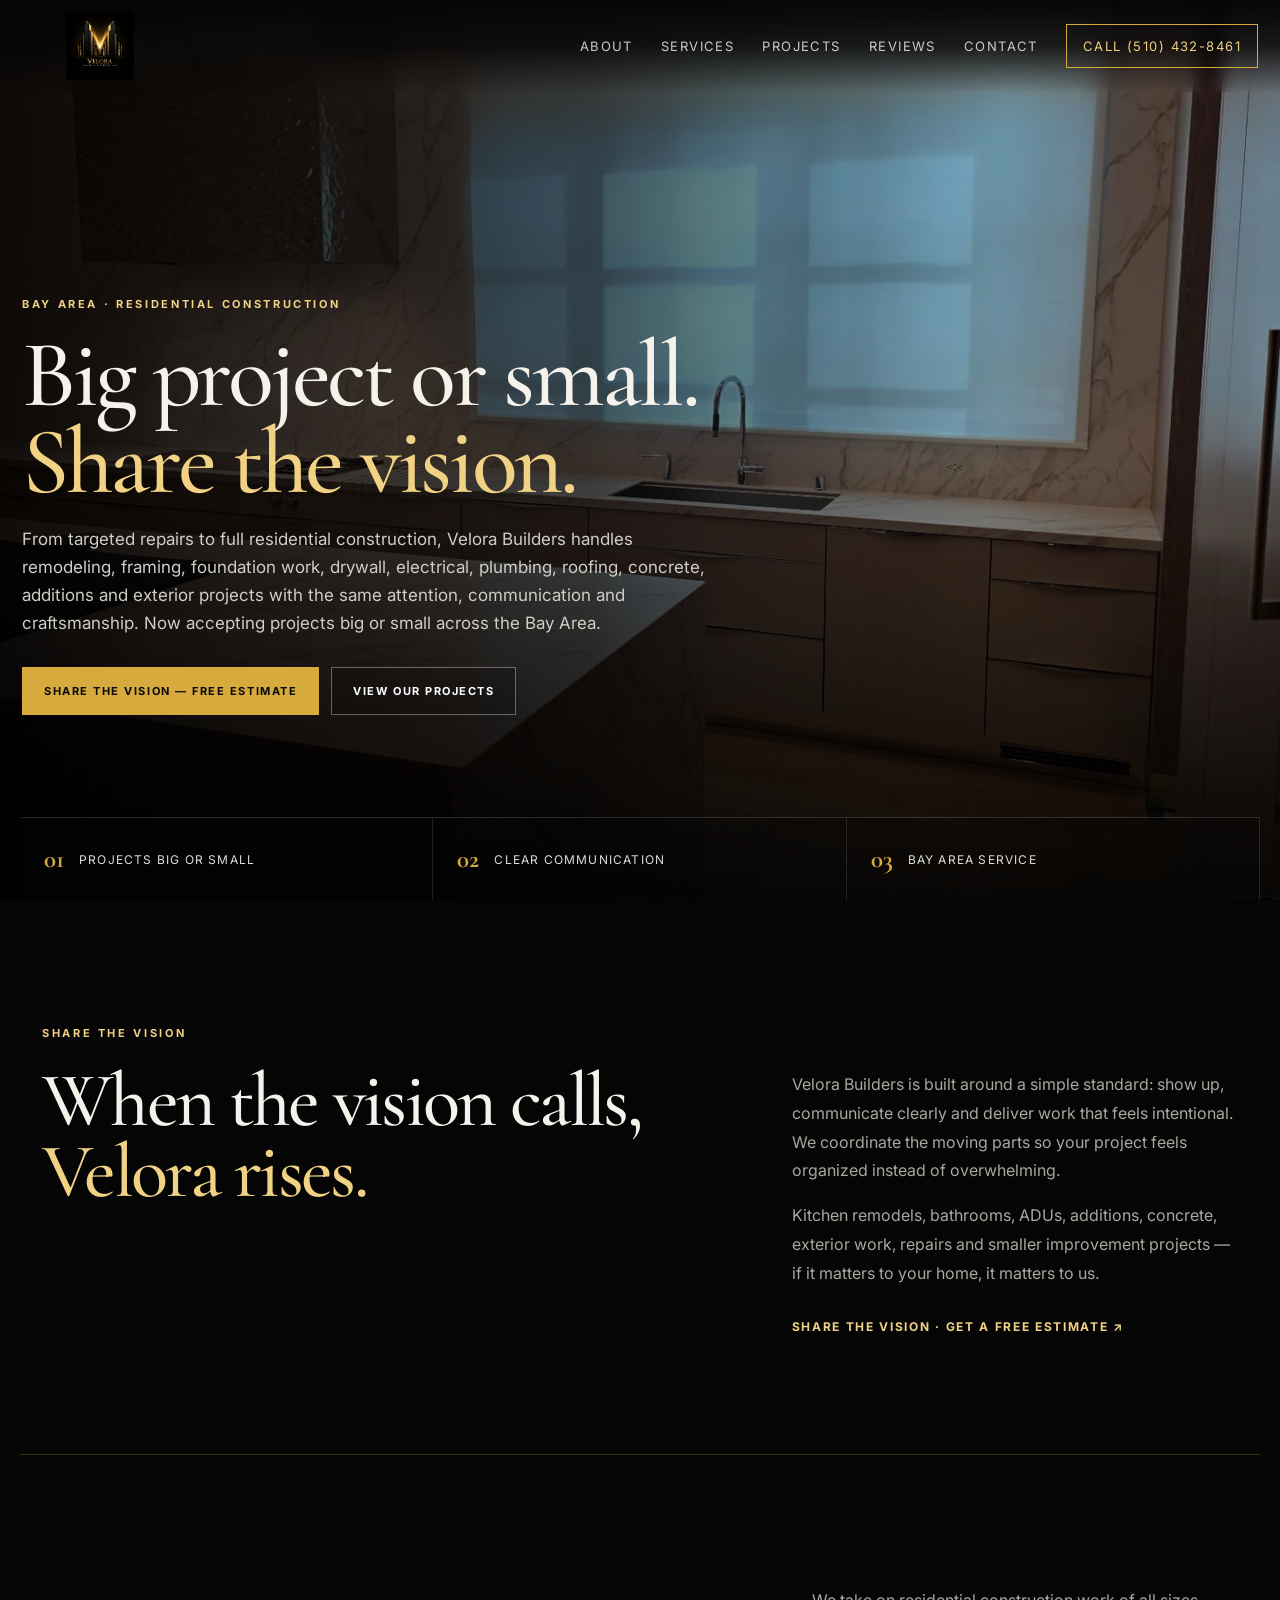
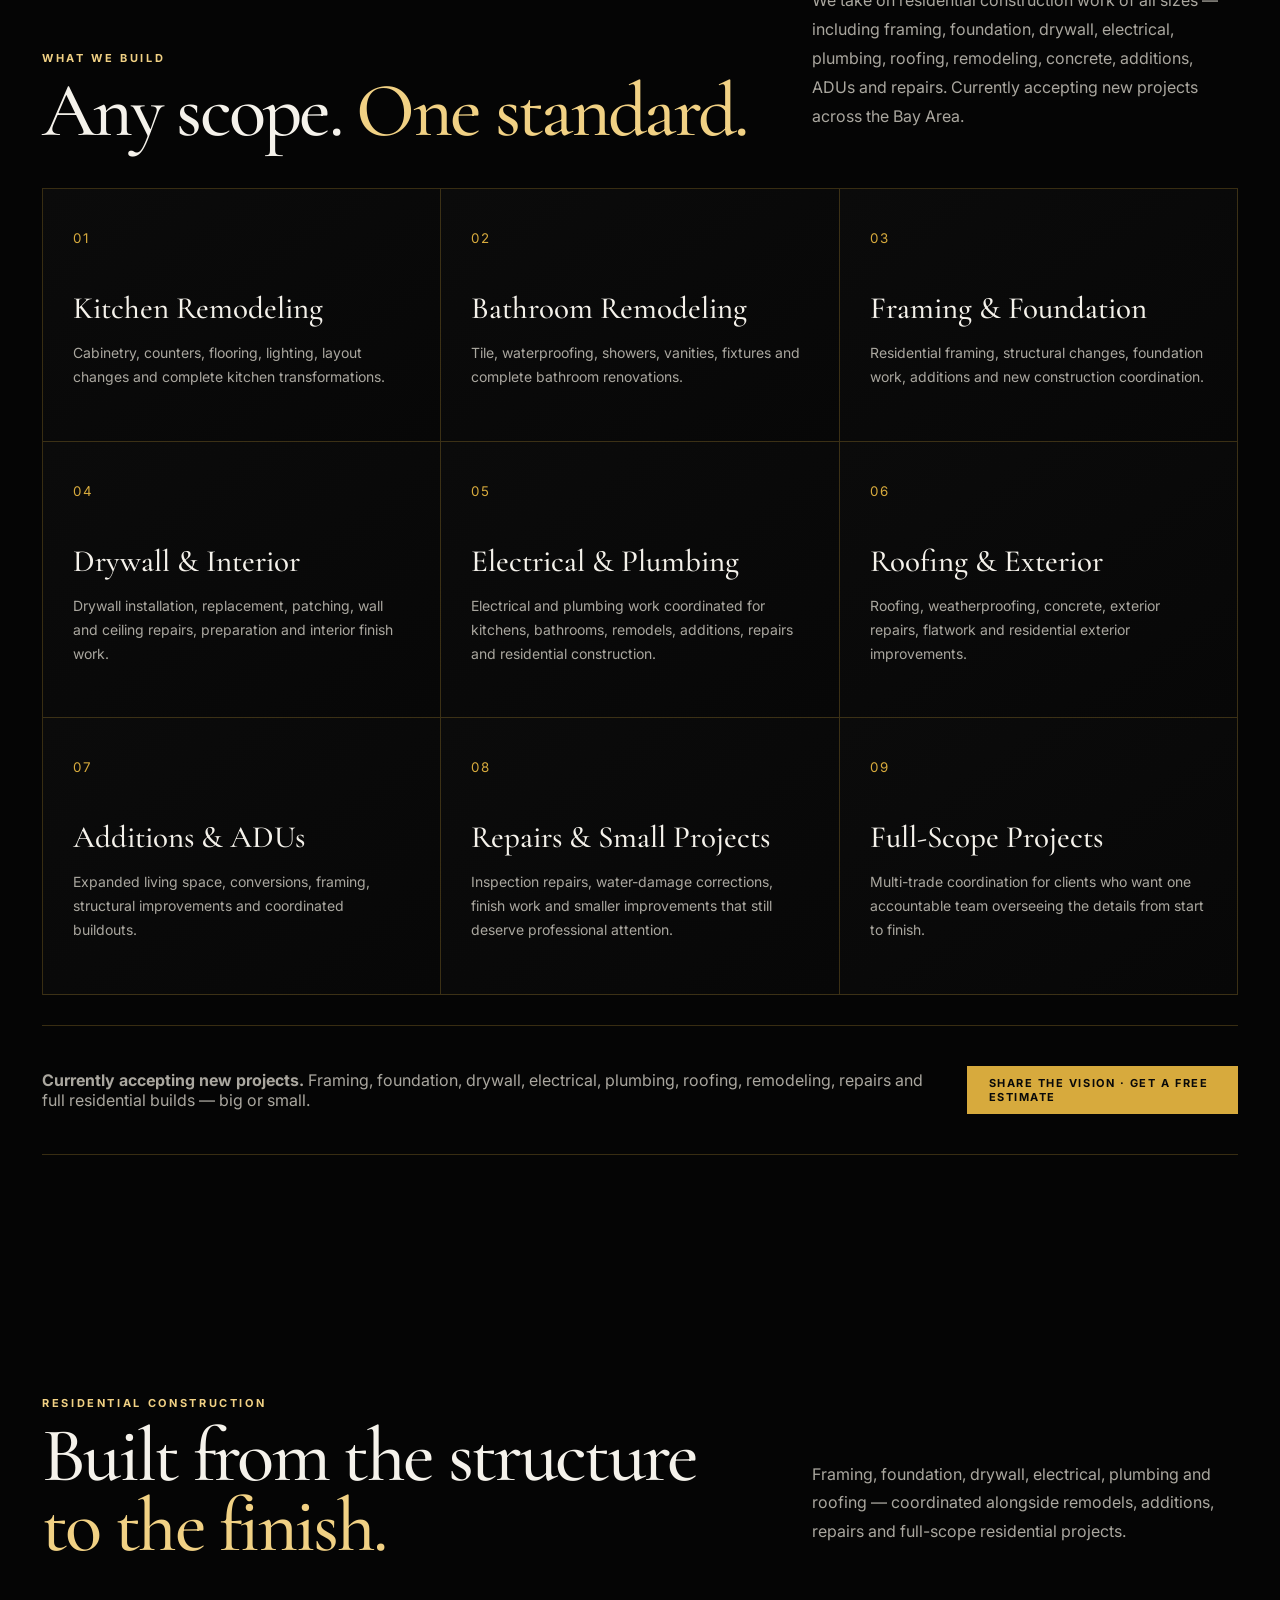
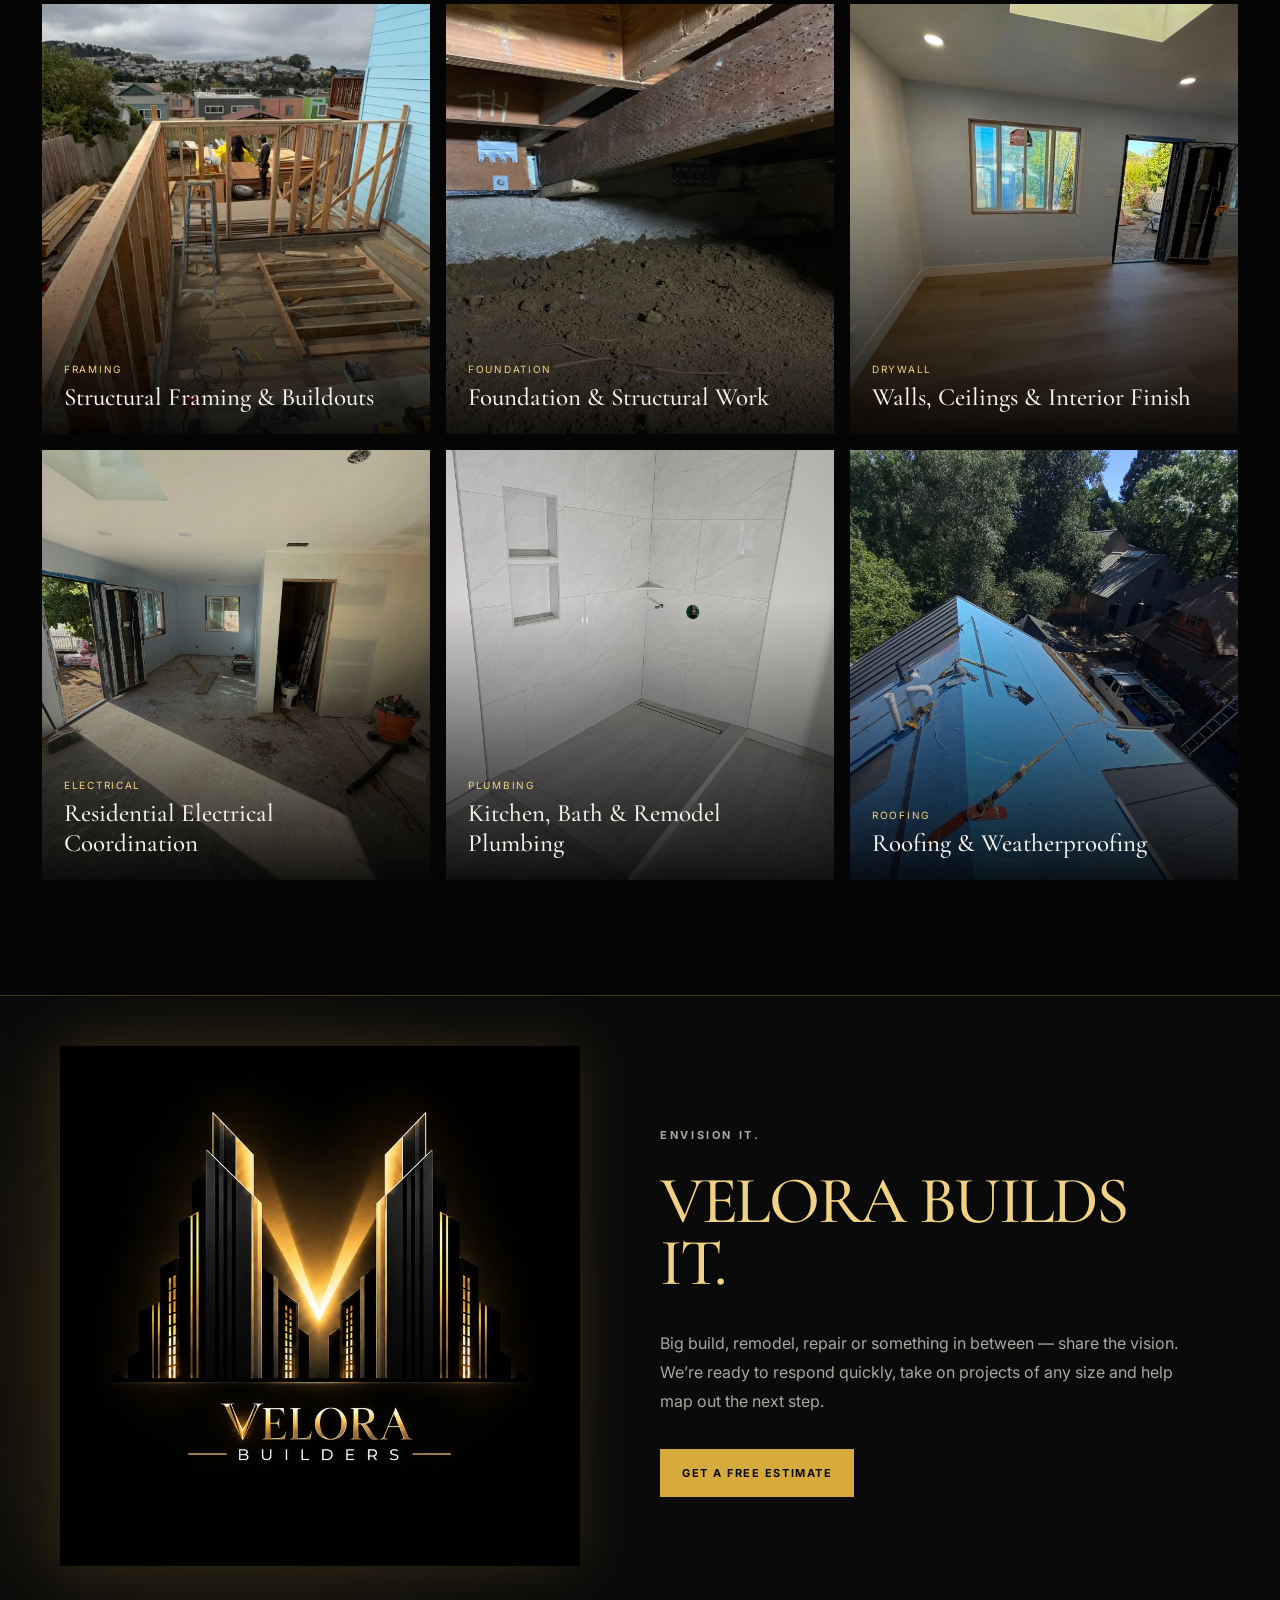
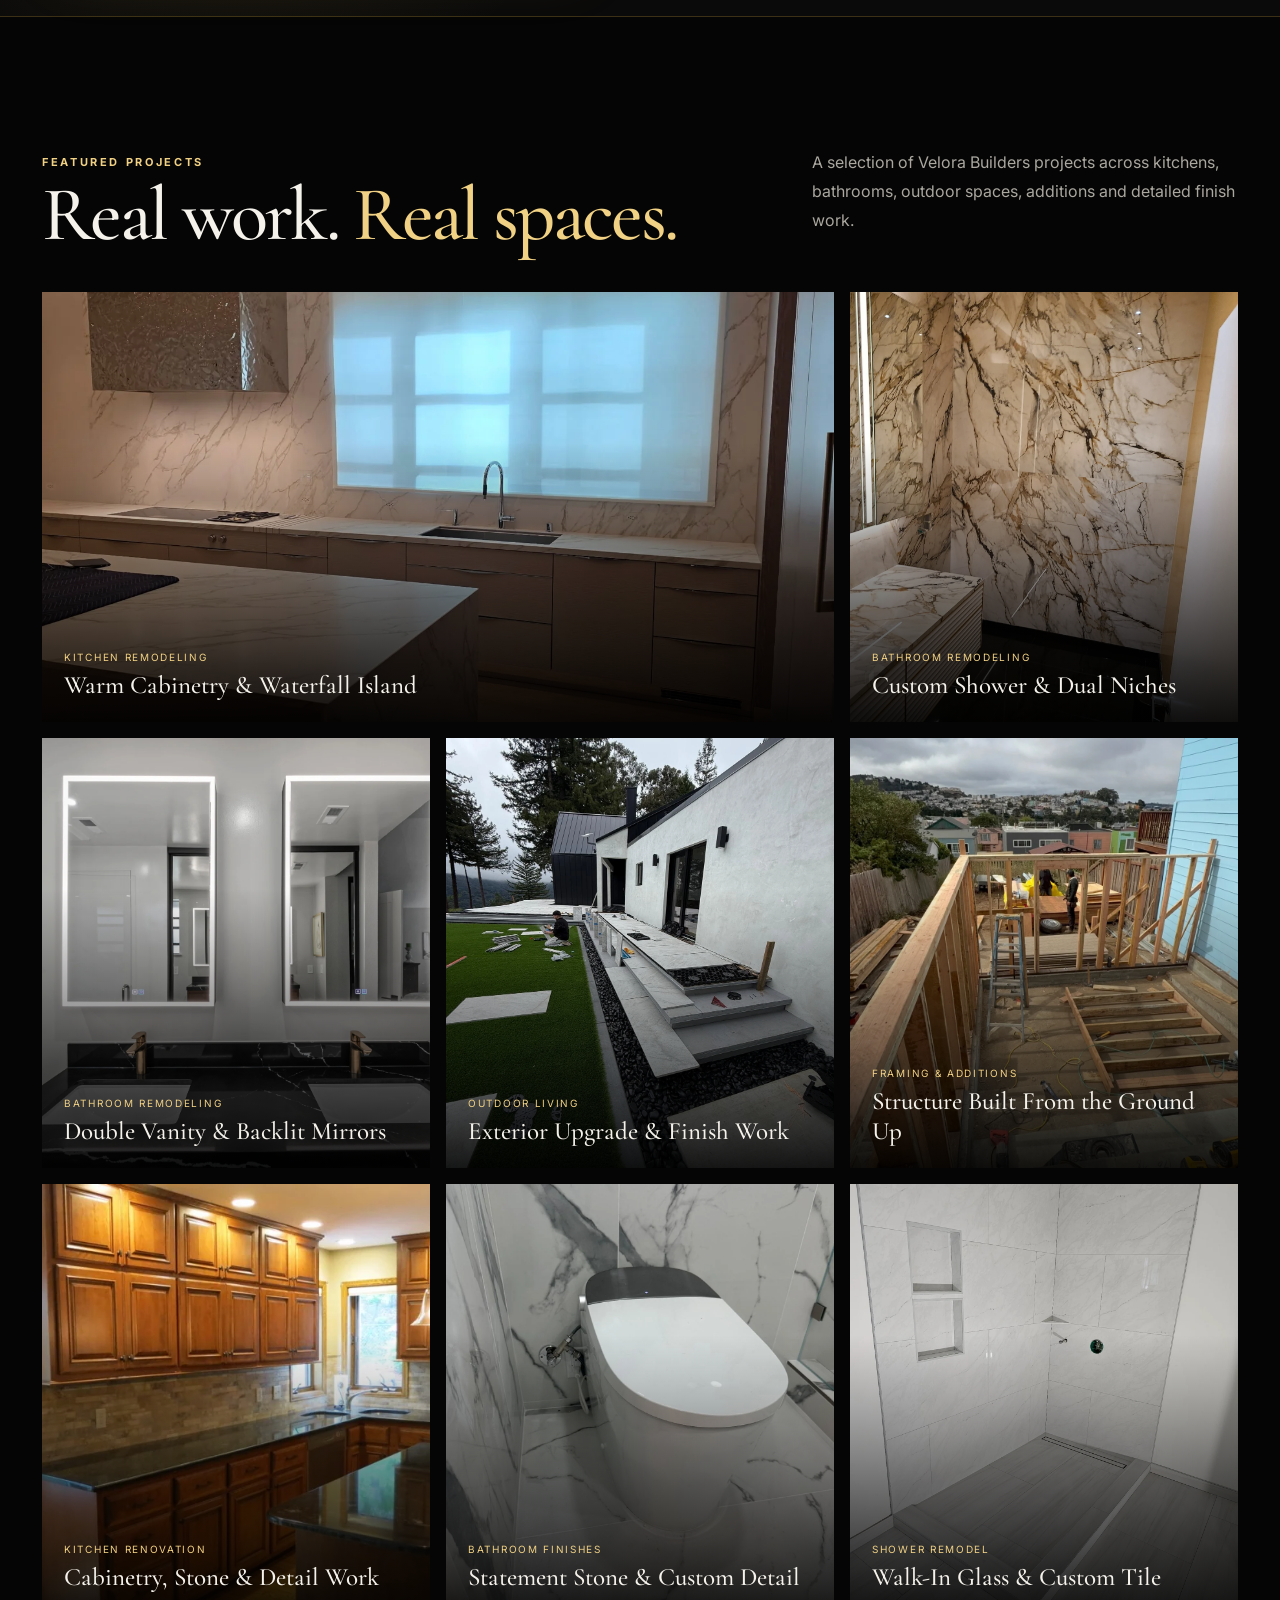
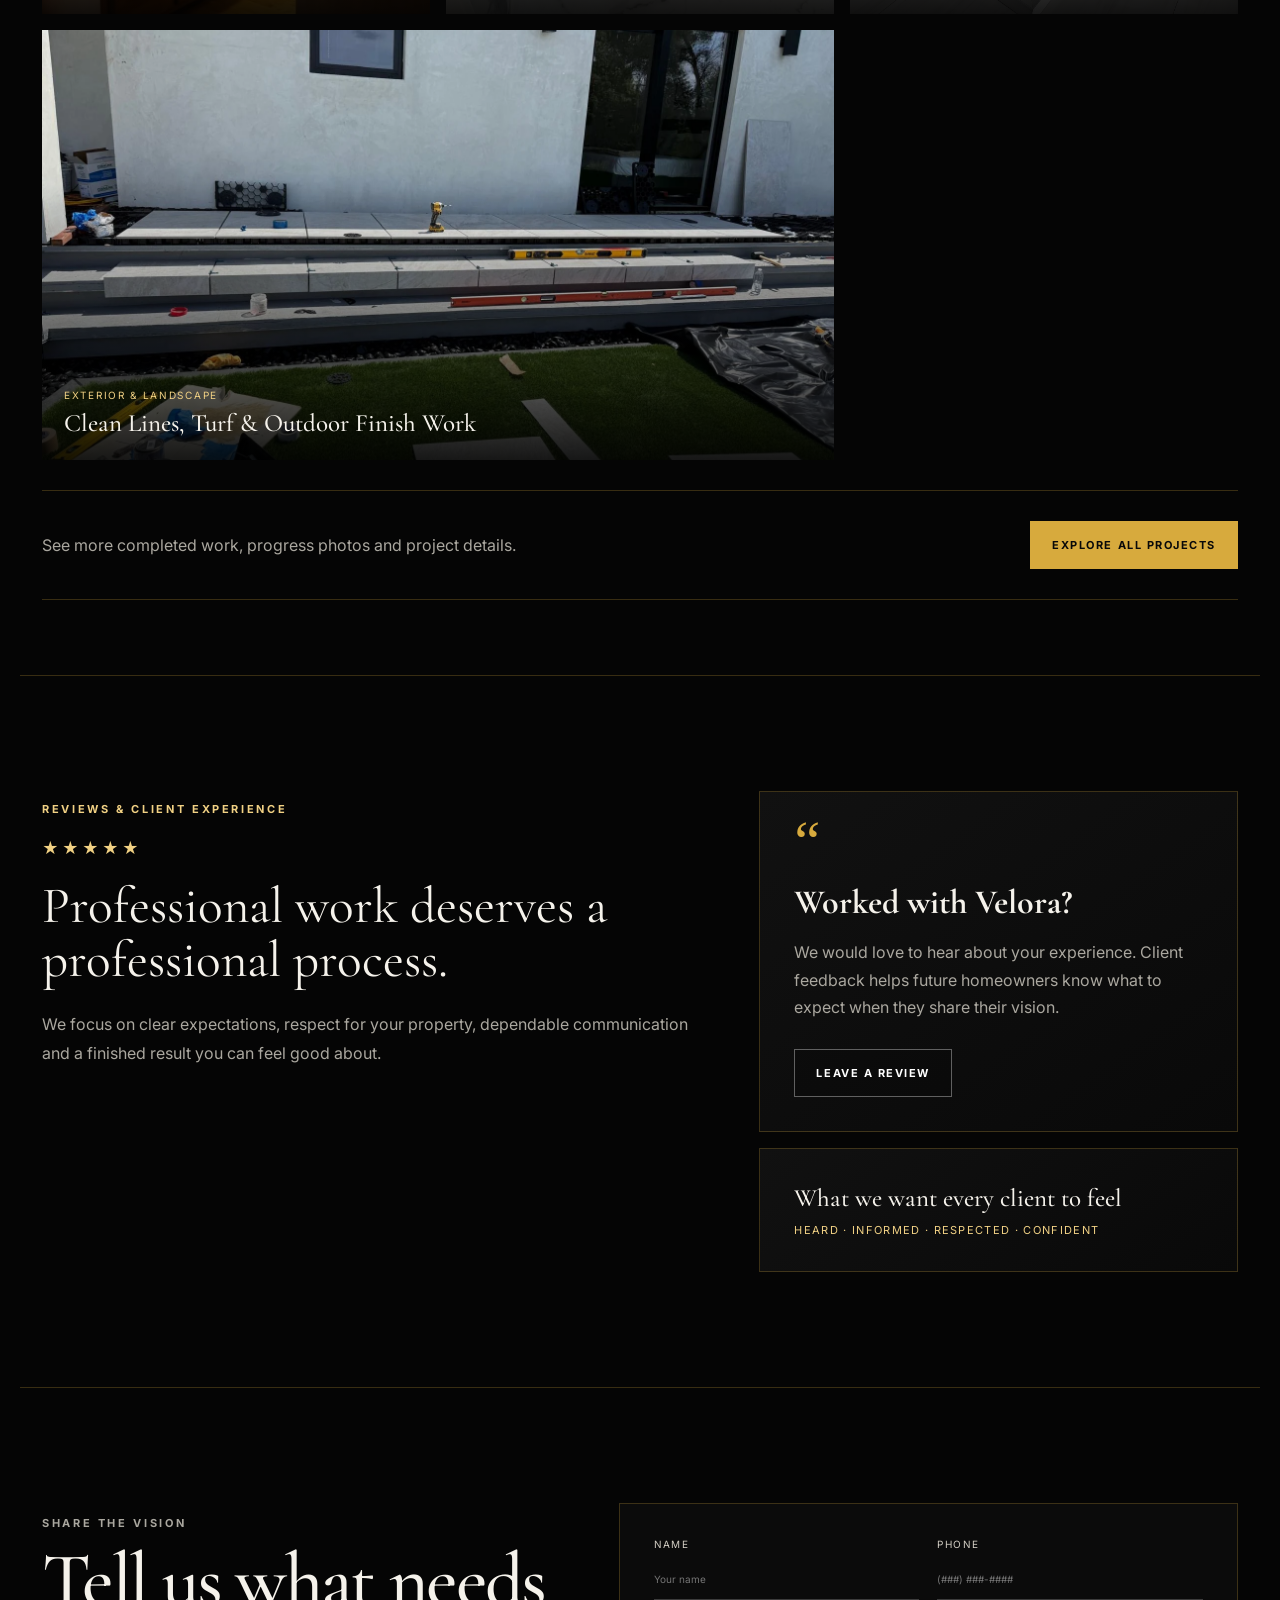
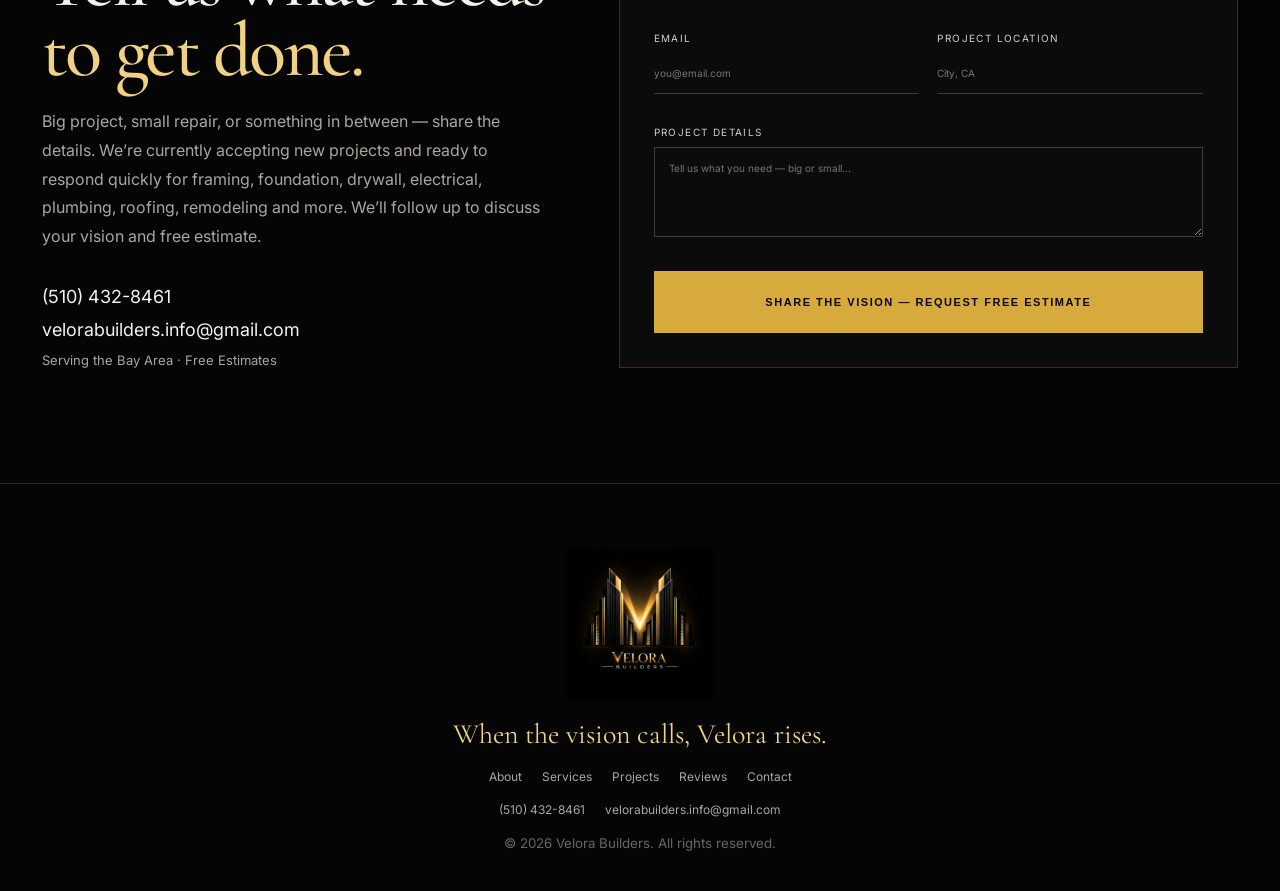
<file: index.html>
<!doctype html>
<html lang="en">
<head>
<meta charset="utf-8">
<meta name="viewport" content="width=device-width,initial-scale=1,viewport-fit=cover">
<meta name="theme-color" content="#050505">
<meta name="description" content="Velora Builders provides residential construction, remodeling, additions, concrete, repairs and full-scope project coordination across the Bay Area. Big or small, share the vision for a free estimate.">
<title>Velora Builders | Bay Area Construction & Remodeling</title>
<link rel="preconnect" href="https://fonts.googleapis.com">
<link rel="preconnect" href="https://fonts.gstatic.com" crossorigin>
<link href="https://fonts.googleapis.com/css2?family=Cormorant+Garamond:wght@400;500;600&family=Inter:wght@400;500;600;700&display=swap" rel="stylesheet">
<link rel="icon" href="assets/logo.webp" type="image/svg+xml">
<link rel="stylesheet" href="styles.css">
<script defer src="script.js"></script>
<script type="application/ld+json">{"@context":"https://schema.org","@type":"GeneralContractor","name":"Velora Builders","telephone":"+1-510-432-8461","email":"velorabuilders.info@gmail.com","areaServed":"San Francisco Bay Area, California","description":"Residential construction, remodeling, additions, ADUs, concrete, exterior work and repairs for projects big or small."}</script>
</head>
<body>
<header class="site-header" id="top">
  <a class="brand" href="#top" aria-label="Velora Builders home"><img src="assets/logo.webp" alt="Velora Builders"></a>
  <button class="menu-btn" type="button" aria-expanded="false" aria-controls="main-nav" aria-label="Open menu"><span></span><span></span><span></span></button>
  <nav class="nav" id="main-nav">
    <a href="#about">About</a><a href="#services">Services</a><a href="projects.html">Projects</a><a href="#reviews">Reviews</a><a href="#contact">Contact</a>
    <a class="nav-call" href="tel:+15104328461">Call (510) 432-8461</a>
  </nav>
</header>
<main>
<section class="hero">
  <img class="hero-photo" src="assets/projects/project-18.webp" alt="Modern kitchen remodel by Velora Builders">
  <div class="hero-shade"></div>
  <div class="hero-copy reveal">
    <p class="eyebrow">BAY AREA · RESIDENTIAL CONSTRUCTION</p>
    <h1>Big project or small.<br><em>Share the vision.</em></h1>
    <p class="hero-sub">From targeted repairs to full residential construction, Velora Builders handles remodeling, framing, foundation work, drywall, electrical, plumbing, roofing, concrete, additions and exterior projects with the same attention, communication and craftsmanship. Now accepting projects big or small across the Bay Area.</p>
    <div class="hero-actions"><a class="btn btn-gold" href="#contact">Share the Vision — Free Estimate</a><a class="btn btn-ghost" href="projects.html">View Our Projects</a></div>
  </div>
  <div class="hero-proof reveal"><div><b>01</b><span>Projects big or small</span></div><div><b>02</b><span>Clear communication</span></div><div><b>03</b><span>Bay Area service</span></div></div>
</section>

<section id="about" class="section intro-section">
  <p class="section-kicker">SHARE THE VISION</p>
  <div class="intro-grid"><h2>When the vision calls,<br><span>Velora rises.</span></h2><div class="intro-copy"><p>Velora Builders is built around a simple standard: show up, communicate clearly and deliver work that feels intentional. We coordinate the moving parts so your project feels organized instead of overwhelming.</p><p>Kitchen remodels, bathrooms, ADUs, additions, concrete, exterior work, repairs and smaller improvement projects — if it matters to your home, it matters to us.</p><a class="text-link" href="#contact">Share the vision · Get a free estimate ↗</a></div></div>
</section>

<section id="services" class="section services-section">
  <div class="section-heading"><div><p class="section-kicker">WHAT WE BUILD</p><h2>Any scope. <span>One standard.</span></h2></div><p>We take on residential construction work of all sizes — including framing, foundation, drywall, electrical, plumbing, roofing, remodeling, concrete, additions, ADUs and repairs. Currently accepting new projects across the Bay Area.</p></div>
  <div class="service-grid">
    <article class="service-card"><small>01</small><h3>Kitchen Remodeling</h3><p>Cabinetry, counters, flooring, lighting, layout changes and complete kitchen transformations.</p></article>
    <article class="service-card"><small>02</small><h3>Bathroom Remodeling</h3><p>Tile, waterproofing, showers, vanities, fixtures and complete bathroom renovations.</p></article>
    <article class="service-card"><small>03</small><h3>Framing & Foundation</h3><p>Residential framing, structural changes, foundation work, additions and new construction coordination.</p></article>
    <article class="service-card"><small>04</small><h3>Drywall & Interior</h3><p>Drywall installation, replacement, patching, wall and ceiling repairs, preparation and interior finish work.</p></article>
    <article class="service-card"><small>05</small><h3>Electrical & Plumbing</h3><p>Electrical and plumbing work coordinated for kitchens, bathrooms, remodels, additions, repairs and residential construction.</p></article>
    <article class="service-card"><small>06</small><h3>Roofing & Exterior</h3><p>Roofing, weatherproofing, concrete, exterior repairs, flatwork and residential exterior improvements.</p></article>
    <article class="service-card"><small>07</small><h3>Additions & ADUs</h3><p>Expanded living space, conversions, framing, structural improvements and coordinated buildouts.</p></article>
    <article class="service-card"><small>08</small><h3>Repairs & Small Projects</h3><p>Inspection repairs, water-damage corrections, finish work and smaller improvements that still deserve professional attention.</p></article>
    <article class="service-card"><small>09</small><h3>Full-Scope Projects</h3><p>Multi-trade coordination for clients who want one accountable team overseeing the details from start to finish.</p></article>
  </div>
  <div class="project-cta"><p><strong>Currently accepting new projects.</strong> Framing, foundation, drywall, electrical, plumbing, roofing, remodeling, repairs and full residential builds — big or small.</p><a class="btn btn-gold" href="#contact">Share the Vision · Get a Free Estimate</a></div>
</section>

<section class="section projects-section" aria-label="Construction services">
  <div class="section-heading"><div><p class="section-kicker">RESIDENTIAL CONSTRUCTION</p><h2>Built from the structure <span>to the finish.</span></h2></div><p>Framing, foundation, drywall, electrical, plumbing and roofing — coordinated alongside remodels, additions, repairs and full-scope residential projects.</p></div>
  <div class="project-grid">
    <figure class="project"><img src="assets/projects/project-13.webp" alt="Residential framing and structural construction" loading="lazy"><figcaption><span>FRAMING</span><b>Structural Framing & Buildouts</b></figcaption></figure>
    <figure class="project"><img
              src="assets/projects/foundation-crawlspace-1200.webp"
              srcset="assets/projects/foundation-crawlspace-800.webp 800w,
                      assets/projects/foundation-crawlspace-1200.webp 1200w,
                      assets/projects/foundation-crawlspace-1600.webp 1600w"
              sizes="(max-width: 768px) 100vw, 50vw"
              alt="Crawlspace foundation and structural framing work by Velora Builders"
              loading="lazy"
              decoding="async"><figcaption><span>FOUNDATION</span><b>Foundation & Structural Work</b></figcaption></figure>
    <figure class="project"><img src="assets/projects/project-28.webp" alt="Drywall and interior finish construction" loading="lazy"><figcaption><span>DRYWALL</span><b>Walls, Ceilings & Interior Finish</b></figcaption></figure>
    <figure class="project"><img src="assets/projects/project-15.webp" alt="Electrical work coordinated during residential renovation" loading="lazy"><figcaption><span>ELECTRICAL</span><b>Residential Electrical Coordination</b></figcaption></figure>
    <figure class="project"><img src="assets/projects/project-23.webp" alt="Plumbing work during bathroom and shower remodeling" loading="lazy"><figcaption><span>PLUMBING</span><b>Kitchen, Bath & Remodel Plumbing</b></figcaption></figure>
    <figure class="project"><img src="assets/projects/project-04.webp" alt="Residential roofing and weatherproofing construction" loading="lazy"><figcaption><span>ROOFING</span><b>Roofing & Weatherproofing</b></figcaption></figure>
  </div>
</section>

<section class="signal-section">
  <div class="signal-art"><img src="assets/logo.webp" alt="Velora Builders V signal logo"></div>
  <div class="signal-copy"><p class="section-kicker">ENVISION IT.</p><h2><span>VELORA BUILDS IT.</span></h2><p>Big build, remodel, repair or something in between — share the vision. We’re ready to respond quickly, take on projects of any size and help map out the next step.</p><a class="btn btn-gold" href="#contact">Get a Free Estimate</a></div>
</section>

<section id="projects" class="section projects-section">
  <div class="section-heading"><div><p class="section-kicker">FEATURED PROJECTS</p><h2>Real work. <span>Real spaces.</span></h2></div><p>A selection of Velora Builders projects across kitchens, bathrooms, outdoor spaces, additions and detailed finish work.</p></div>
  <div class="project-grid">
    <figure class="project project-wide"><img src="assets/projects/project-18.webp" alt="Modern kitchen remodel" loading="lazy"><figcaption><span>KITCHEN REMODELING</span><b>Warm Cabinetry & Waterfall Island</b></figcaption></figure>
    <figure class="project"><img src="assets/projects/project-21.webp" alt="Custom marble shower remodel" loading="lazy"><figcaption><span>BATHROOM REMODELING</span><b>Custom Shower & Dual Niches</b></figcaption></figure>
    <figure class="project"><img src="assets/projects/project-08.webp" alt="Double vanity bathroom" loading="lazy"><figcaption><span>BATHROOM REMODELING</span><b>Double Vanity & Backlit Mirrors</b></figcaption></figure>
    <figure class="project"><img src="assets/projects/project-25.webp" alt="Outdoor living construction" loading="lazy"><figcaption><span>OUTDOOR LIVING</span><b>Exterior Upgrade & Finish Work</b></figcaption></figure>
    <figure class="project"><img src="assets/projects/project-13.webp" alt="Residential framing project" loading="lazy"><figcaption><span>FRAMING & ADDITIONS</span><b>Structure Built From the Ground Up</b></figcaption></figure>
    <figure class="project"><img src="assets/projects/project-14.webp" alt="Traditional kitchen renovation" loading="lazy"><figcaption><span>KITCHEN RENOVATION</span><b>Cabinetry, Stone & Detail Work</b></figcaption></figure>
    <figure class="project"><img src="assets/projects/project-12.webp" alt="Luxury stone bathroom remodel" loading="lazy"><figcaption><span>BATHROOM FINISHES</span><b>Statement Stone & Custom Detail</b></figcaption></figure>
    <figure class="project"><img src="assets/projects/project-23.webp" alt="Walk-in shower renovation" loading="lazy"><figcaption><span>SHOWER REMODEL</span><b>Walk-In Glass & Custom Tile</b></figcaption></figure>
    <figure class="project project-wide"><img src="assets/projects/project-01.webp" alt="Modern exterior and landscape project" loading="lazy"><figcaption><span>EXTERIOR & LANDSCAPE</span><b>Clean Lines, Turf & Outdoor Finish Work</b></figcaption></figure>
  </div>
  <div class="project-cta"><p>See more completed work, progress photos and project details.</p><a class="btn btn-gold" href="projects.html">Explore All Projects</a></div>
</section>

<section id="reviews" class="section reviews-section">
  <div class="review-main"><p class="section-kicker">REVIEWS & CLIENT EXPERIENCE</p><div class="stars" aria-label="Five stars">★★★★★</div><blockquote>Professional work deserves a professional process.</blockquote><p>We focus on clear expectations, respect for your property, dependable communication and a finished result you can feel good about.</p></div>
  <div class="review-stack">
    <article class="review-card"><span class="quote-mark">“</span><h3>Worked with Velora?</h3><p>We would love to hear about your experience. Client feedback helps future homeowners know what to expect when they share their vision.</p><a class="btn btn-ghost" href="mailto:velorabuilders.info@gmail.com?subject=Velora%20Builders%20Review">Leave a Review</a></article>
    <article class="review-mini"><b>What we want every client to feel</b><span>Heard · Informed · Respected · Confident</span></article>
  </div>
</section>

<section id="contact" class="section contact-section">
  <div class="contact-copy"><p class="section-kicker">SHARE THE VISION</p><h2>Tell us what needs <span>to get done.</span></h2><p>Big project, small repair, or something in between — share the details. We’re currently accepting new projects and ready to respond quickly for framing, foundation, drywall, electrical, plumbing, roofing, remodeling and more. We’ll follow up to discuss your vision and free estimate.</p><div class="contact-list"><a href="tel:+15104328461">(510) 432-8461</a><a href="mailto:velorabuilders.info@gmail.com">velorabuilders.info@gmail.com</a><span>Serving the Bay Area · Free Estimates</span></div></div>
  <form class="lead-form" action="https://formsubmit.co/velorabuilders.info@gmail.com" method="POST">
    <input type="hidden" name="_subject" value="New Velora Builders Website Lead"><input type="hidden" name="_captcha" value="false">
    <label>Name<input required name="name" type="text" placeholder="Your name"></label><label>Phone<input required name="phone" type="tel" placeholder="(###) ###-####"></label><label>Email<input name="email" type="email" placeholder="you@email.com"></label><label>Project Location<input name="location" type="text" placeholder="City, CA"></label><label class="full">Project Details<textarea required name="message" rows="5" placeholder="Tell us what you need — big or small..."></textarea></label><button class="btn btn-gold full" type="submit">Share the Vision — Request Free Estimate</button>
  </form>
</section>
</main>
<footer><a class="footer-brand" href="#top"><img src="assets/logo.webp" alt="Velora Builders"></a><p>When the vision calls, Velora rises.</p><div class="footer-links"><a href="#about">About</a><a href="#services">Services</a><a href="projects.html">Projects</a><a href="#reviews">Reviews</a><a href="#contact">Contact</a></div><div class="footer-contact"><a href="tel:+15104328461">(510) 432-8461</a><a href="mailto:velorabuilders.info@gmail.com">velorabuilders.info@gmail.com</a></div><small>© 2026 Velora Builders. All rights reserved.</small></footer>
</body></html>
</file>
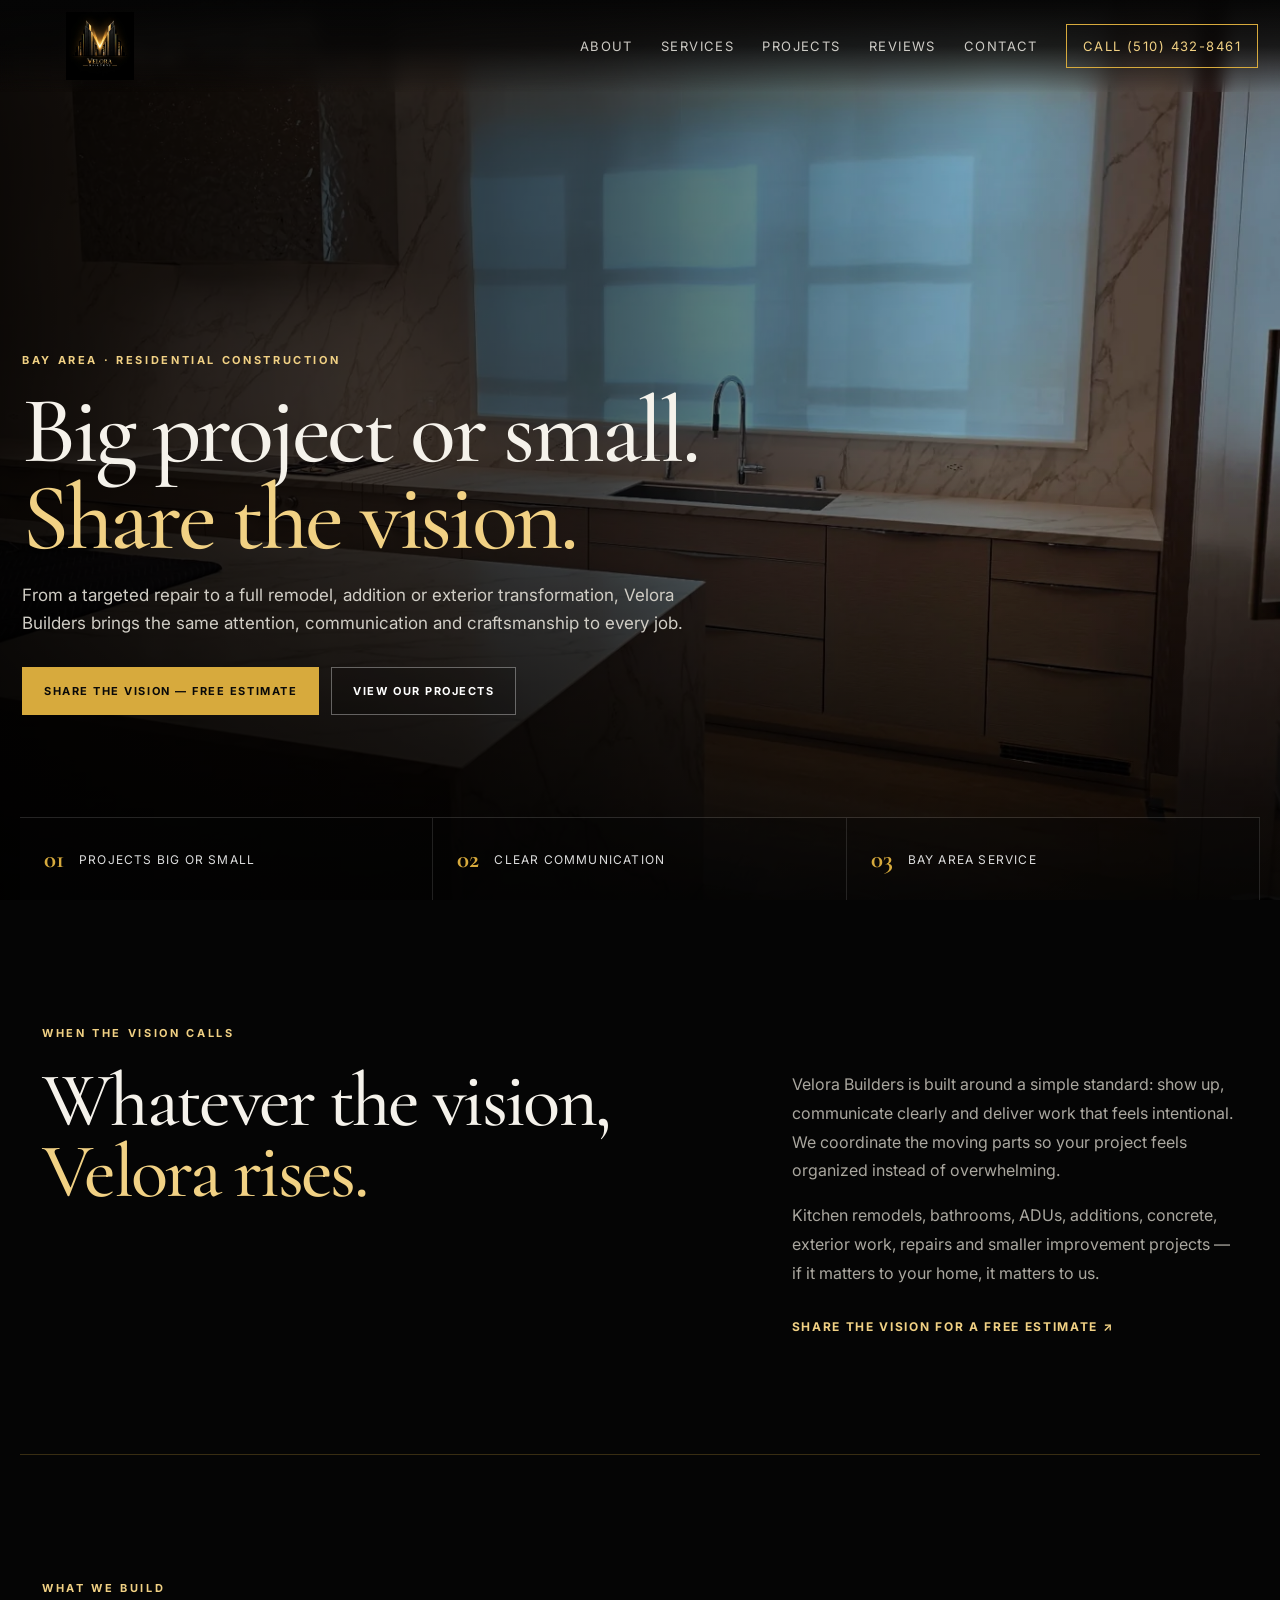
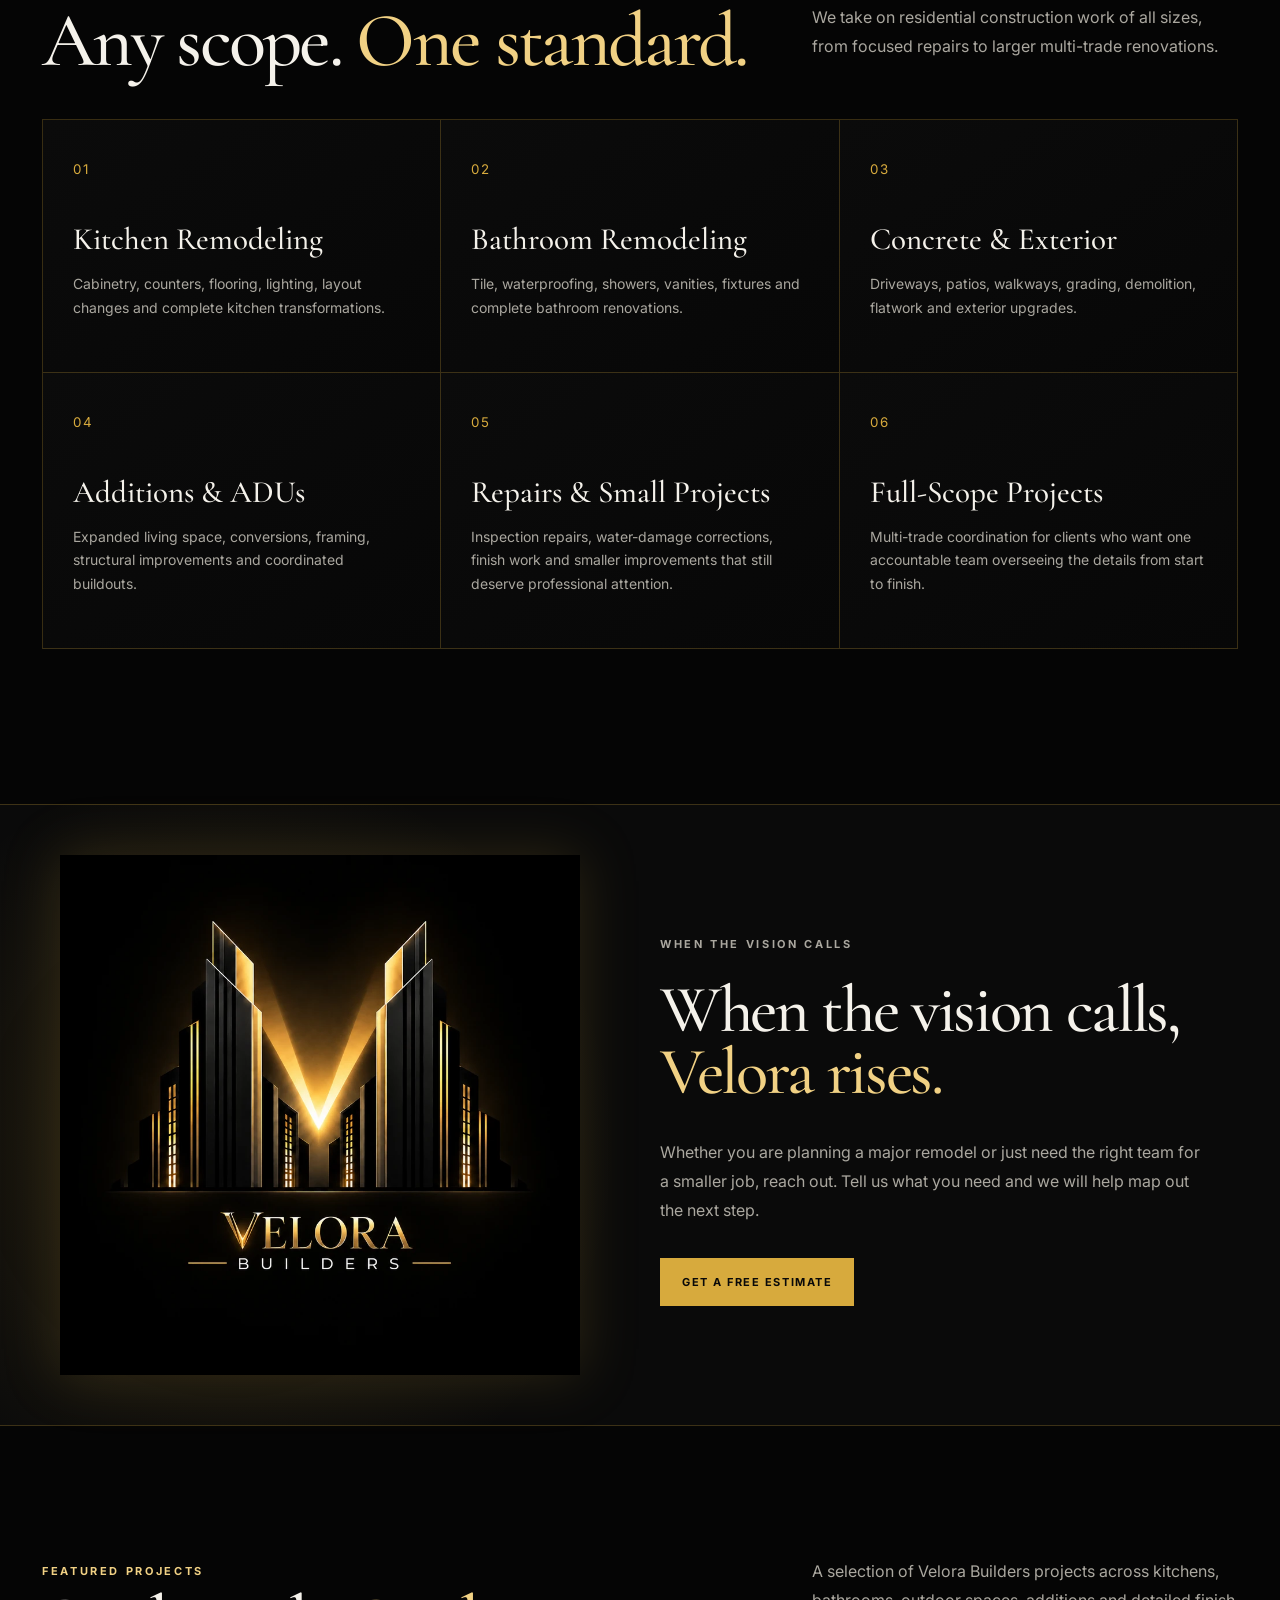
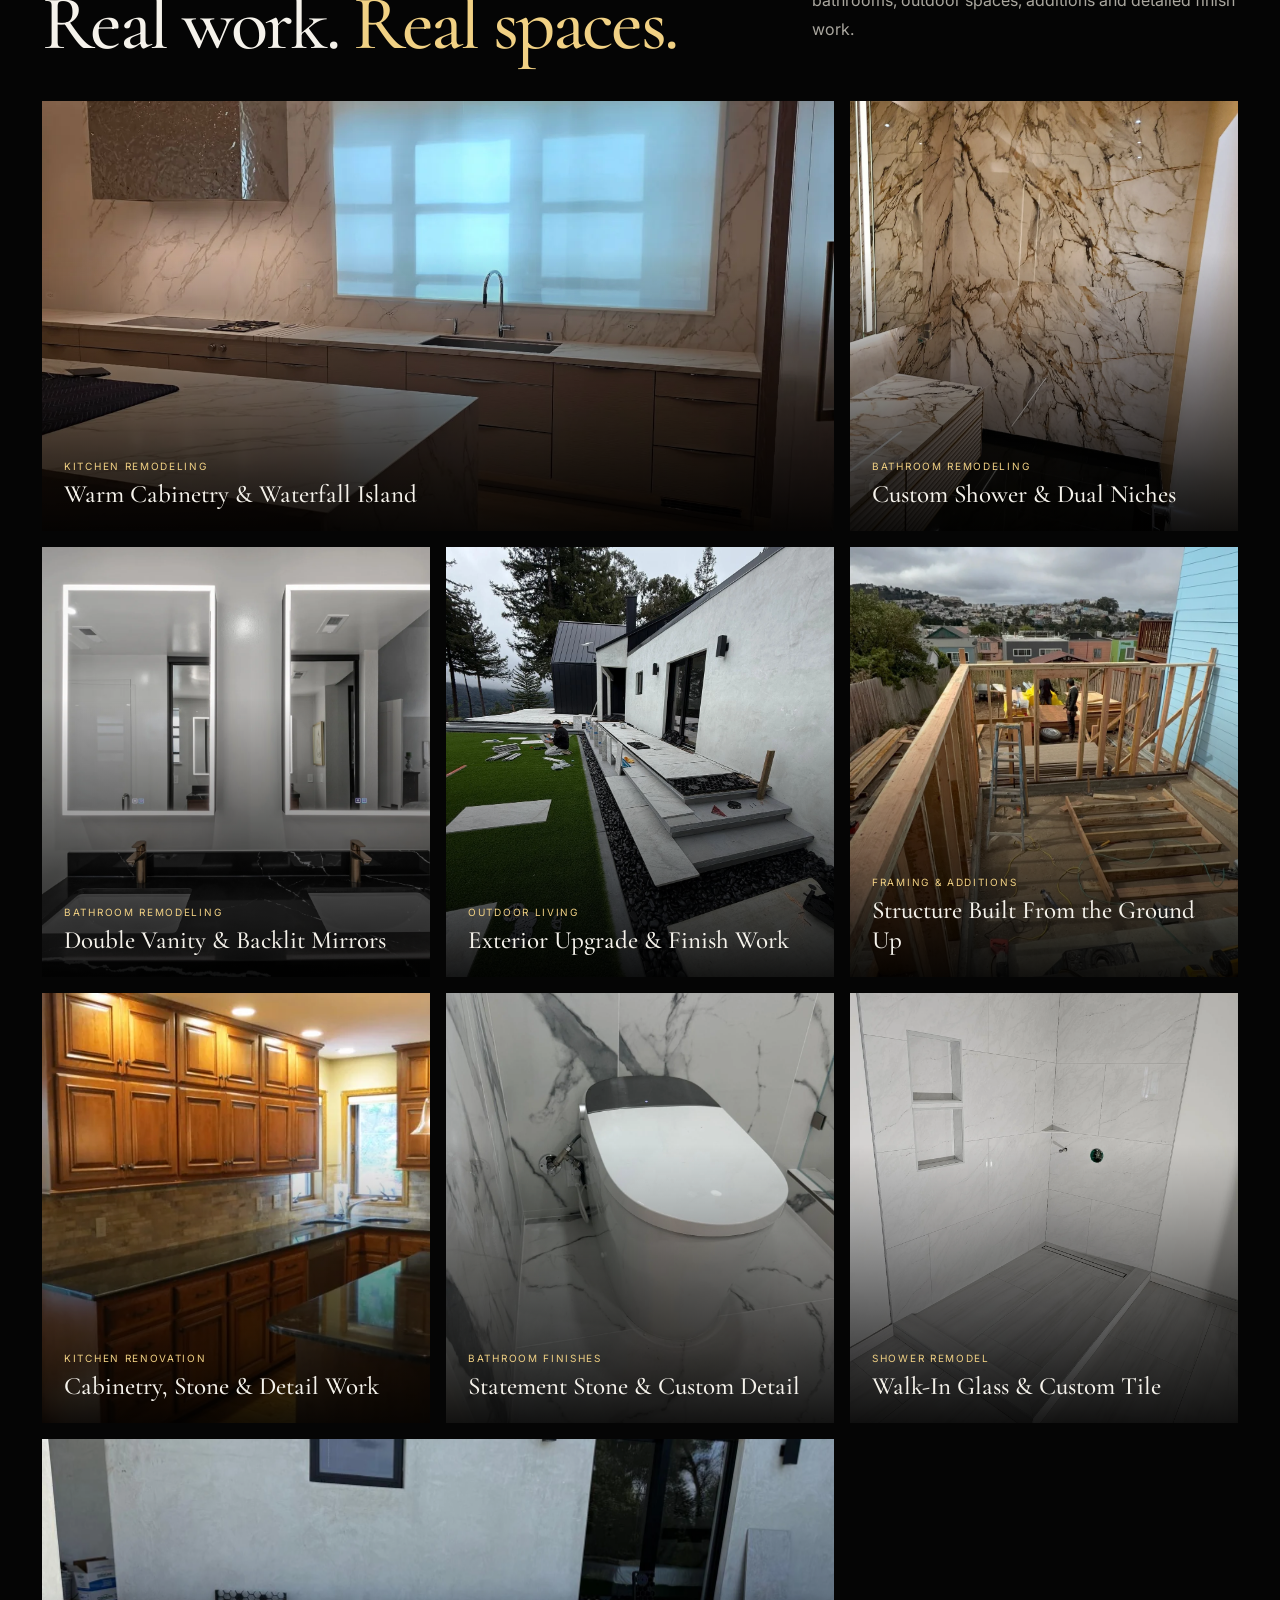
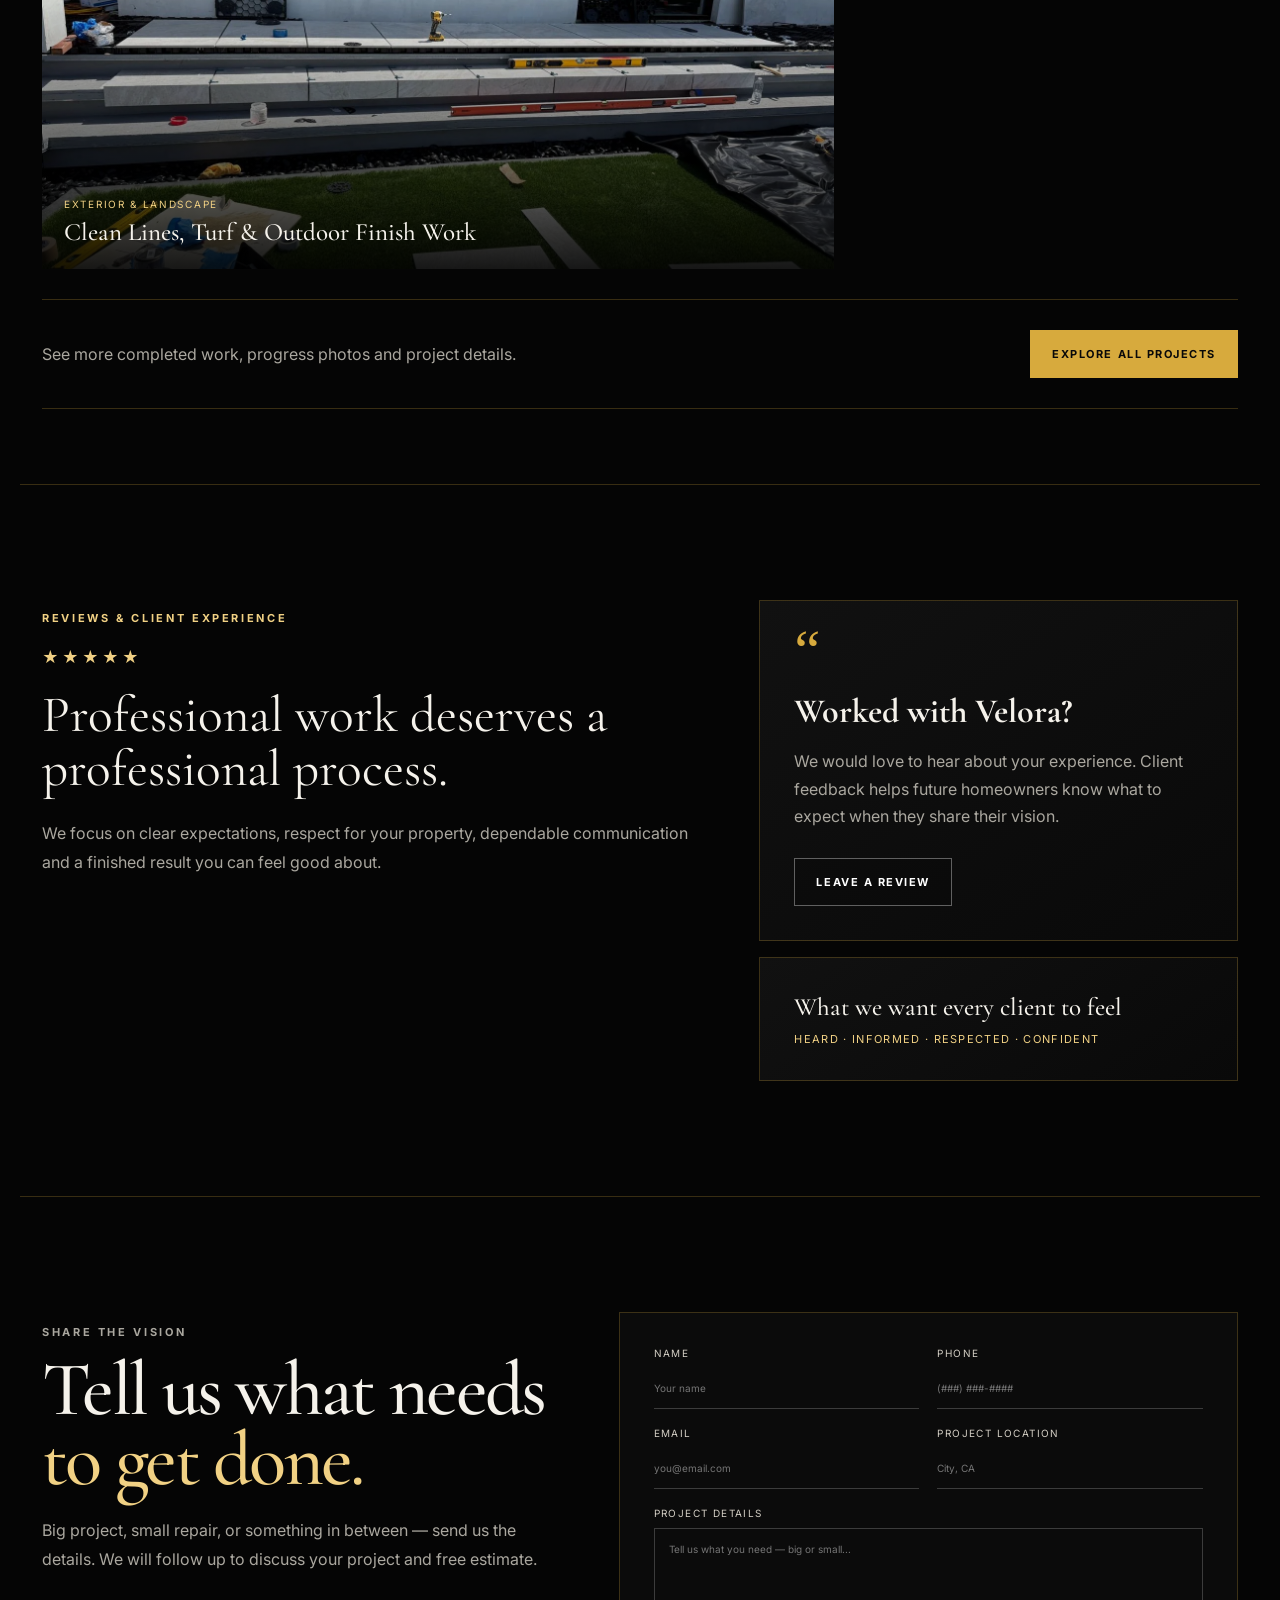
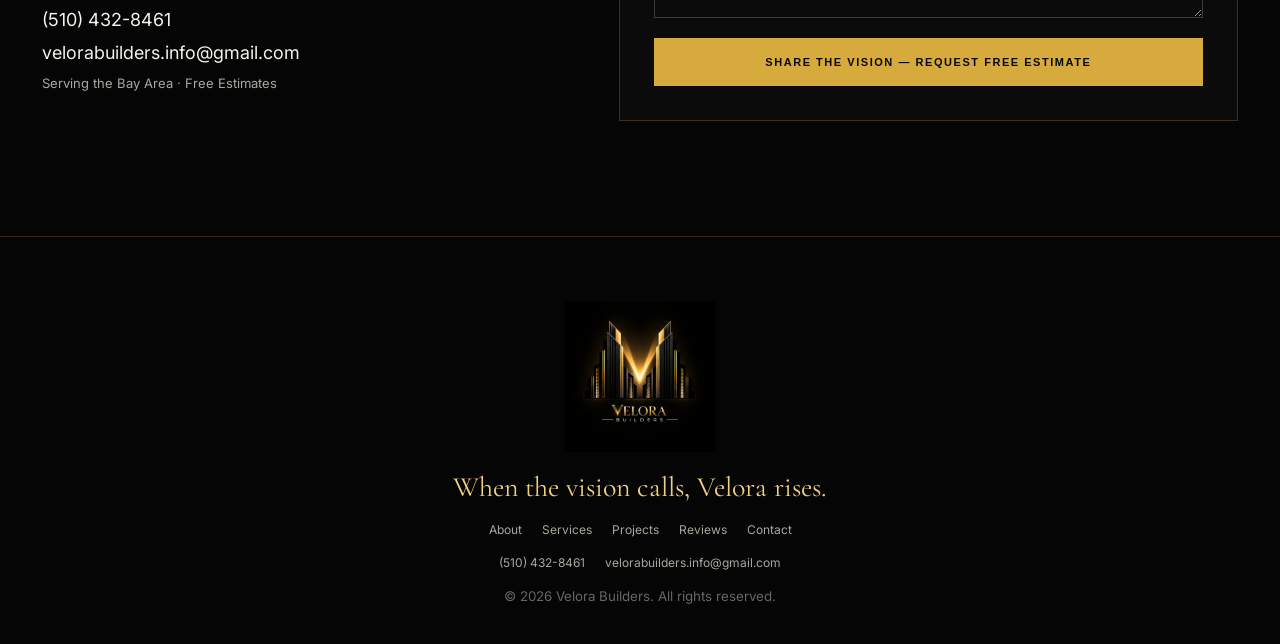
<file: index(1).html>
<!doctype html>
<html lang="en">
<head>
<meta charset="utf-8">
<meta name="viewport" content="width=device-width,initial-scale=1,viewport-fit=cover">
<meta name="theme-color" content="#050505">
<meta name="description" content="Velora Builders provides residential construction, remodeling, additions, concrete, repairs and full-scope project coordination across the Bay Area. Big or small, share the vision for a free estimate.">
<title>Velora Builders | Bay Area Construction & Remodeling</title>
<link rel="preconnect" href="https://fonts.googleapis.com">
<link rel="preconnect" href="https://fonts.gstatic.com" crossorigin>
<link href="https://fonts.googleapis.com/css2?family=Cormorant+Garamond:wght@400;500;600&family=Inter:wght@400;500;600;700&display=swap" rel="stylesheet">
<link rel="icon" href="assets/logo.webp" type="image/svg+xml">
<link rel="stylesheet" href="styles.css">
<script defer src="script.js"></script>
<script type="application/ld+json">{"@context":"https://schema.org","@type":"GeneralContractor","name":"Velora Builders","telephone":"+1-510-432-8461","email":"velorabuilders.info@gmail.com","areaServed":"San Francisco Bay Area, California","description":"Residential construction, remodeling, additions, ADUs, concrete, exterior work and repairs for projects big or small."}</script>
</head>
<body>
<header class="site-header" id="top">
  <a class="brand" href="#top" aria-label="Velora Builders home"><img src="assets/logo.webp" alt="Velora Builders"></a>
  <button class="menu-btn" type="button" aria-expanded="false" aria-controls="main-nav" aria-label="Open menu"><span></span><span></span><span></span></button>
  <nav class="nav" id="main-nav">
    <a href="#about">About</a><a href="#services">Services</a><a href="projects.html">Projects</a><a href="#reviews">Reviews</a><a href="#contact">Contact</a>
    <a class="nav-call" href="tel:+15104328461">Call (510) 432-8461</a>
  </nav>
</header>
<main>
<section class="hero">
  <img class="hero-photo" src="assets/projects/project-18.webp" alt="Modern kitchen remodel by Velora Builders">
  <div class="hero-shade"></div>
  <div class="hero-copy reveal">
    <p class="eyebrow">BAY AREA · RESIDENTIAL CONSTRUCTION</p>
    <h1>Big project or small.<br><em>Share the vision.</em></h1>
    <p class="hero-sub">From a targeted repair to a full remodel, addition or exterior transformation, Velora Builders brings the same attention, communication and craftsmanship to every job.</p>
    <div class="hero-actions"><a class="btn btn-gold" href="#contact">Share the Vision — Free Estimate</a><a class="btn btn-ghost" href="projects.html">View Our Projects</a></div>
  </div>
  <div class="hero-proof reveal"><div><b>01</b><span>Projects big or small</span></div><div><b>02</b><span>Clear communication</span></div><div><b>03</b><span>Bay Area service</span></div></div>
</section>

<section id="about" class="section intro-section">
  <p class="section-kicker">WHEN THE VISION CALLS</p>
  <div class="intro-grid"><h2>Whatever the vision,<br><span>Velora rises.</span></h2><div class="intro-copy"><p>Velora Builders is built around a simple standard: show up, communicate clearly and deliver work that feels intentional. We coordinate the moving parts so your project feels organized instead of overwhelming.</p><p>Kitchen remodels, bathrooms, ADUs, additions, concrete, exterior work, repairs and smaller improvement projects — if it matters to your home, it matters to us.</p><a class="text-link" href="#contact">Share the vision for a free estimate ↗</a></div></div>
</section>

<section id="services" class="section services-section">
  <div class="section-heading"><div><p class="section-kicker">WHAT WE BUILD</p><h2>Any scope. <span>One standard.</span></h2></div><p>We take on residential construction work of all sizes, from focused repairs to larger multi-trade renovations.</p></div>
  <div class="service-grid">
    <article class="service-card"><small>01</small><h3>Kitchen Remodeling</h3><p>Cabinetry, counters, flooring, lighting, layout changes and complete kitchen transformations.</p></article>
    <article class="service-card"><small>02</small><h3>Bathroom Remodeling</h3><p>Tile, waterproofing, showers, vanities, fixtures and complete bathroom renovations.</p></article>
    <article class="service-card"><small>03</small><h3>Concrete & Exterior</h3><p>Driveways, patios, walkways, grading, demolition, flatwork and exterior upgrades.</p></article>
    <article class="service-card"><small>04</small><h3>Additions & ADUs</h3><p>Expanded living space, conversions, framing, structural improvements and coordinated buildouts.</p></article>
    <article class="service-card"><small>05</small><h3>Repairs & Small Projects</h3><p>Inspection repairs, water-damage corrections, finish work and smaller improvements that still deserve professional attention.</p></article>
    <article class="service-card"><small>06</small><h3>Full-Scope Projects</h3><p>Multi-trade coordination for clients who want one accountable team overseeing the details from start to finish.</p></article>
  </div>
</section>

<section class="signal-section">
  <div class="signal-art"><img src="assets/logo.webp" alt="Velora Builders V signal logo"></div>
  <div class="signal-copy"><p class="section-kicker">WHEN THE VISION CALLS</p><h2>When the vision calls,<br><span>Velora rises.</span></h2><p>Whether you are planning a major remodel or just need the right team for a smaller job, reach out. Tell us what you need and we will help map out the next step.</p><a class="btn btn-gold" href="#contact">Get a Free Estimate</a></div>
</section>

<section id="projects" class="section projects-section">
  <div class="section-heading"><div><p class="section-kicker">FEATURED PROJECTS</p><h2>Real work. <span>Real spaces.</span></h2></div><p>A selection of Velora Builders projects across kitchens, bathrooms, outdoor spaces, additions and detailed finish work.</p></div>
  <div class="project-grid">
    <figure class="project project-wide"><img src="assets/projects/project-18.webp" alt="Modern kitchen remodel" loading="lazy"><figcaption><span>KITCHEN REMODELING</span><b>Warm Cabinetry & Waterfall Island</b></figcaption></figure>
    <figure class="project"><img src="assets/projects/project-21.webp" alt="Custom marble shower remodel" loading="lazy"><figcaption><span>BATHROOM REMODELING</span><b>Custom Shower & Dual Niches</b></figcaption></figure>
    <figure class="project"><img src="assets/projects/project-08.webp" alt="Double vanity bathroom" loading="lazy"><figcaption><span>BATHROOM REMODELING</span><b>Double Vanity & Backlit Mirrors</b></figcaption></figure>
    <figure class="project"><img src="assets/projects/project-25.webp" alt="Outdoor living construction" loading="lazy"><figcaption><span>OUTDOOR LIVING</span><b>Exterior Upgrade & Finish Work</b></figcaption></figure>
    <figure class="project"><img src="assets/projects/project-13.webp" alt="Residential framing project" loading="lazy"><figcaption><span>FRAMING & ADDITIONS</span><b>Structure Built From the Ground Up</b></figcaption></figure>
    <figure class="project"><img src="assets/projects/project-14.webp" alt="Traditional kitchen renovation" loading="lazy"><figcaption><span>KITCHEN RENOVATION</span><b>Cabinetry, Stone & Detail Work</b></figcaption></figure>
    <figure class="project"><img src="assets/projects/project-12.webp" alt="Luxury stone bathroom remodel" loading="lazy"><figcaption><span>BATHROOM FINISHES</span><b>Statement Stone & Custom Detail</b></figcaption></figure>
    <figure class="project"><img src="assets/projects/project-23.webp" alt="Walk-in shower renovation" loading="lazy"><figcaption><span>SHOWER REMODEL</span><b>Walk-In Glass & Custom Tile</b></figcaption></figure>
    <figure class="project project-wide"><img src="assets/projects/project-01.webp" alt="Modern exterior and landscape project" loading="lazy"><figcaption><span>EXTERIOR & LANDSCAPE</span><b>Clean Lines, Turf & Outdoor Finish Work</b></figcaption></figure>
  </div>
  <div class="project-cta"><p>See more completed work, progress photos and project details.</p><a class="btn btn-gold" href="projects.html">Explore All Projects</a></div>
</section>

<section id="reviews" class="section reviews-section">
  <div class="review-main"><p class="section-kicker">REVIEWS & CLIENT EXPERIENCE</p><div class="stars" aria-label="Five stars">★★★★★</div><blockquote>Professional work deserves a professional process.</blockquote><p>We focus on clear expectations, respect for your property, dependable communication and a finished result you can feel good about.</p></div>
  <div class="review-stack">
    <article class="review-card"><span class="quote-mark">“</span><h3>Worked with Velora?</h3><p>We would love to hear about your experience. Client feedback helps future homeowners know what to expect when they share their vision.</p><a class="btn btn-ghost" href="mailto:velorabuilders.info@gmail.com?subject=Velora%20Builders%20Review">Leave a Review</a></article>
    <article class="review-mini"><b>What we want every client to feel</b><span>Heard · Informed · Respected · Confident</span></article>
  </div>
</section>

<section id="contact" class="section contact-section">
  <div class="contact-copy"><p class="section-kicker">SHARE THE VISION</p><h2>Tell us what needs <span>to get done.</span></h2><p>Big project, small repair, or something in between — send us the details. We will follow up to discuss your project and free estimate.</p><div class="contact-list"><a href="tel:+15104328461">(510) 432-8461</a><a href="mailto:velorabuilders.info@gmail.com">velorabuilders.info@gmail.com</a><span>Serving the Bay Area · Free Estimates</span></div></div>
  <form class="lead-form" action="https://formsubmit.co/velorabuilders.info@gmail.com" method="POST">
    <input type="hidden" name="_subject" value="New Velora Builders Website Lead"><input type="hidden" name="_captcha" value="false">
    <label>Name<input required name="name" type="text" placeholder="Your name"></label><label>Phone<input required name="phone" type="tel" placeholder="(###) ###-####"></label><label>Email<input name="email" type="email" placeholder="you@email.com"></label><label>Project Location<input name="location" type="text" placeholder="City, CA"></label><label class="full">Project Details<textarea required name="message" rows="5" placeholder="Tell us what you need — big or small..."></textarea></label><button class="btn btn-gold full" type="submit">Share the Vision — Request Free Estimate</button>
  </form>
</section>
</main>
<footer><a class="footer-brand" href="#top"><img src="assets/logo.webp" alt="Velora Builders"></a><p>When the vision calls, Velora rises.</p><div class="footer-links"><a href="#about">About</a><a href="#services">Services</a><a href="projects.html">Projects</a><a href="#reviews">Reviews</a><a href="#contact">Contact</a></div><div class="footer-contact"><a href="tel:+15104328461">(510) 432-8461</a><a href="mailto:velorabuilders.info@gmail.com">velorabuilders.info@gmail.com</a></div><small>© 2026 Velora Builders. All rights reserved.</small></footer>
</body></html>
</file>
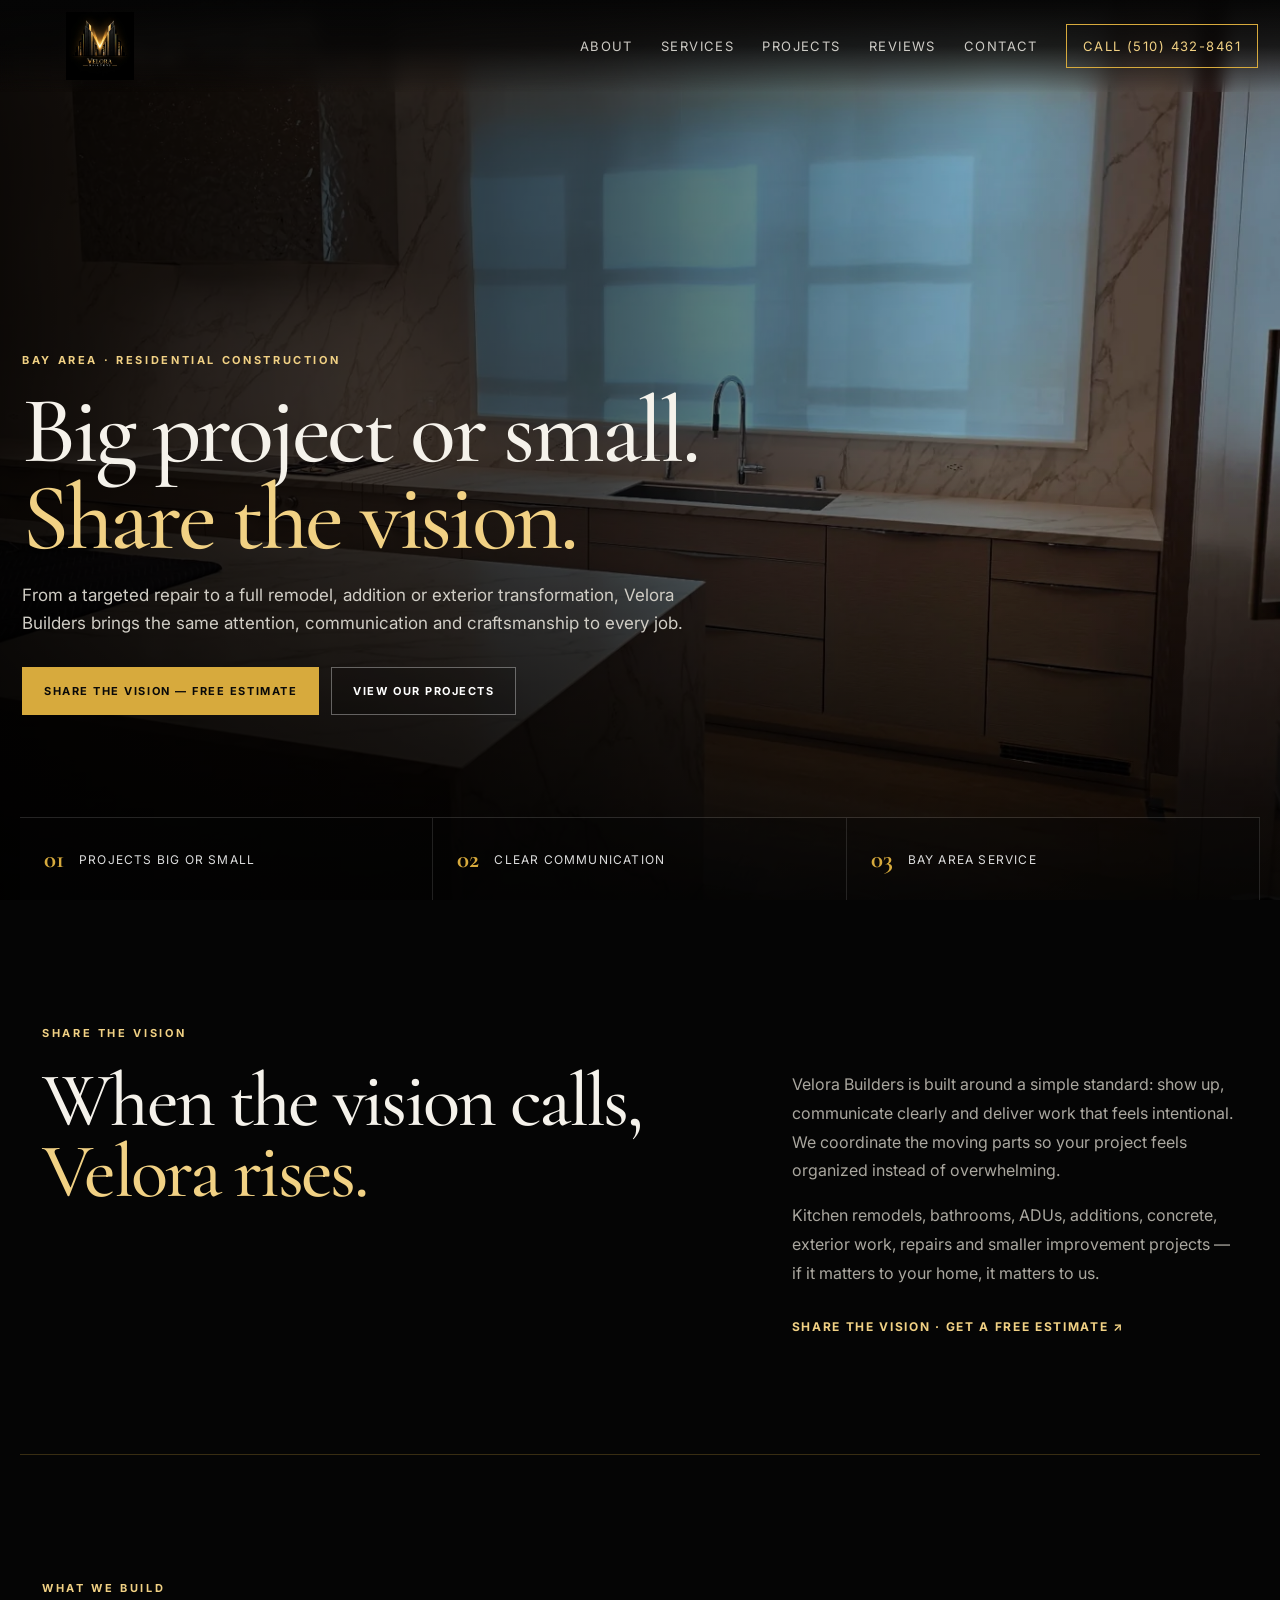
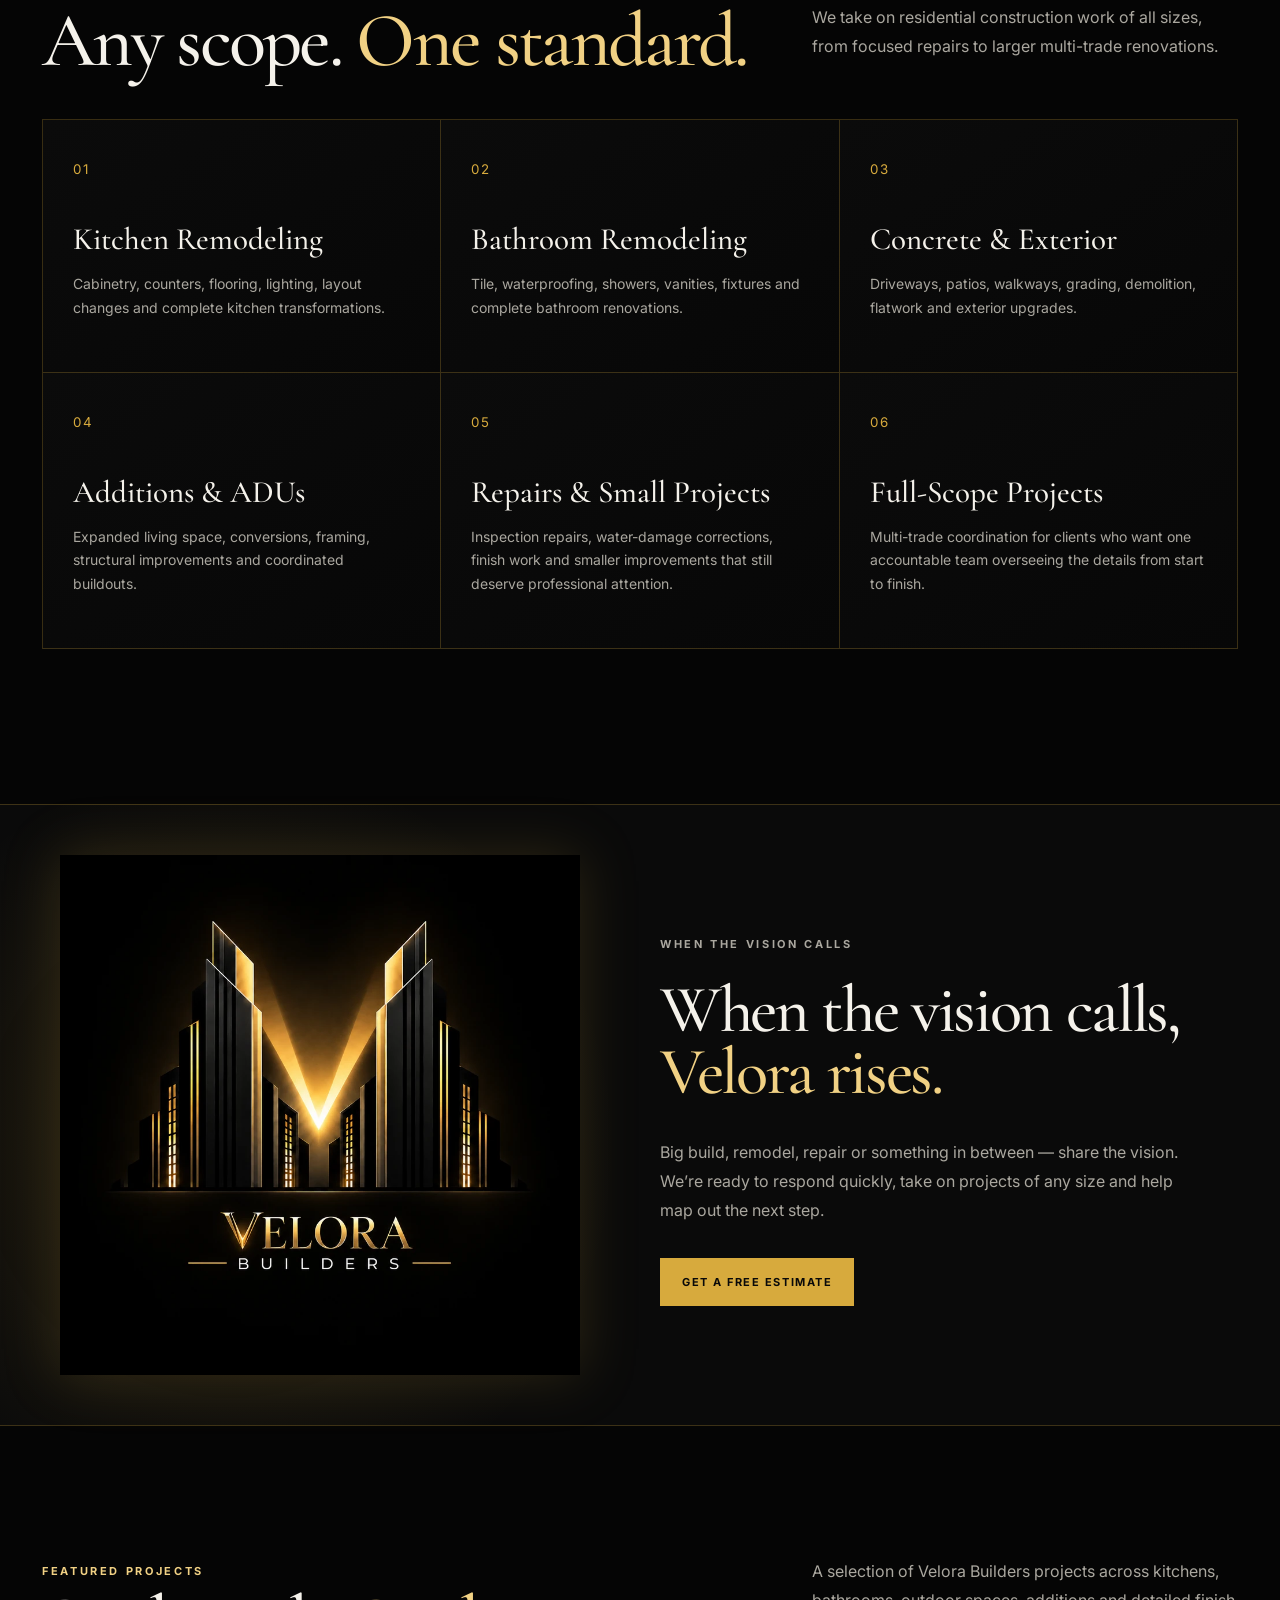
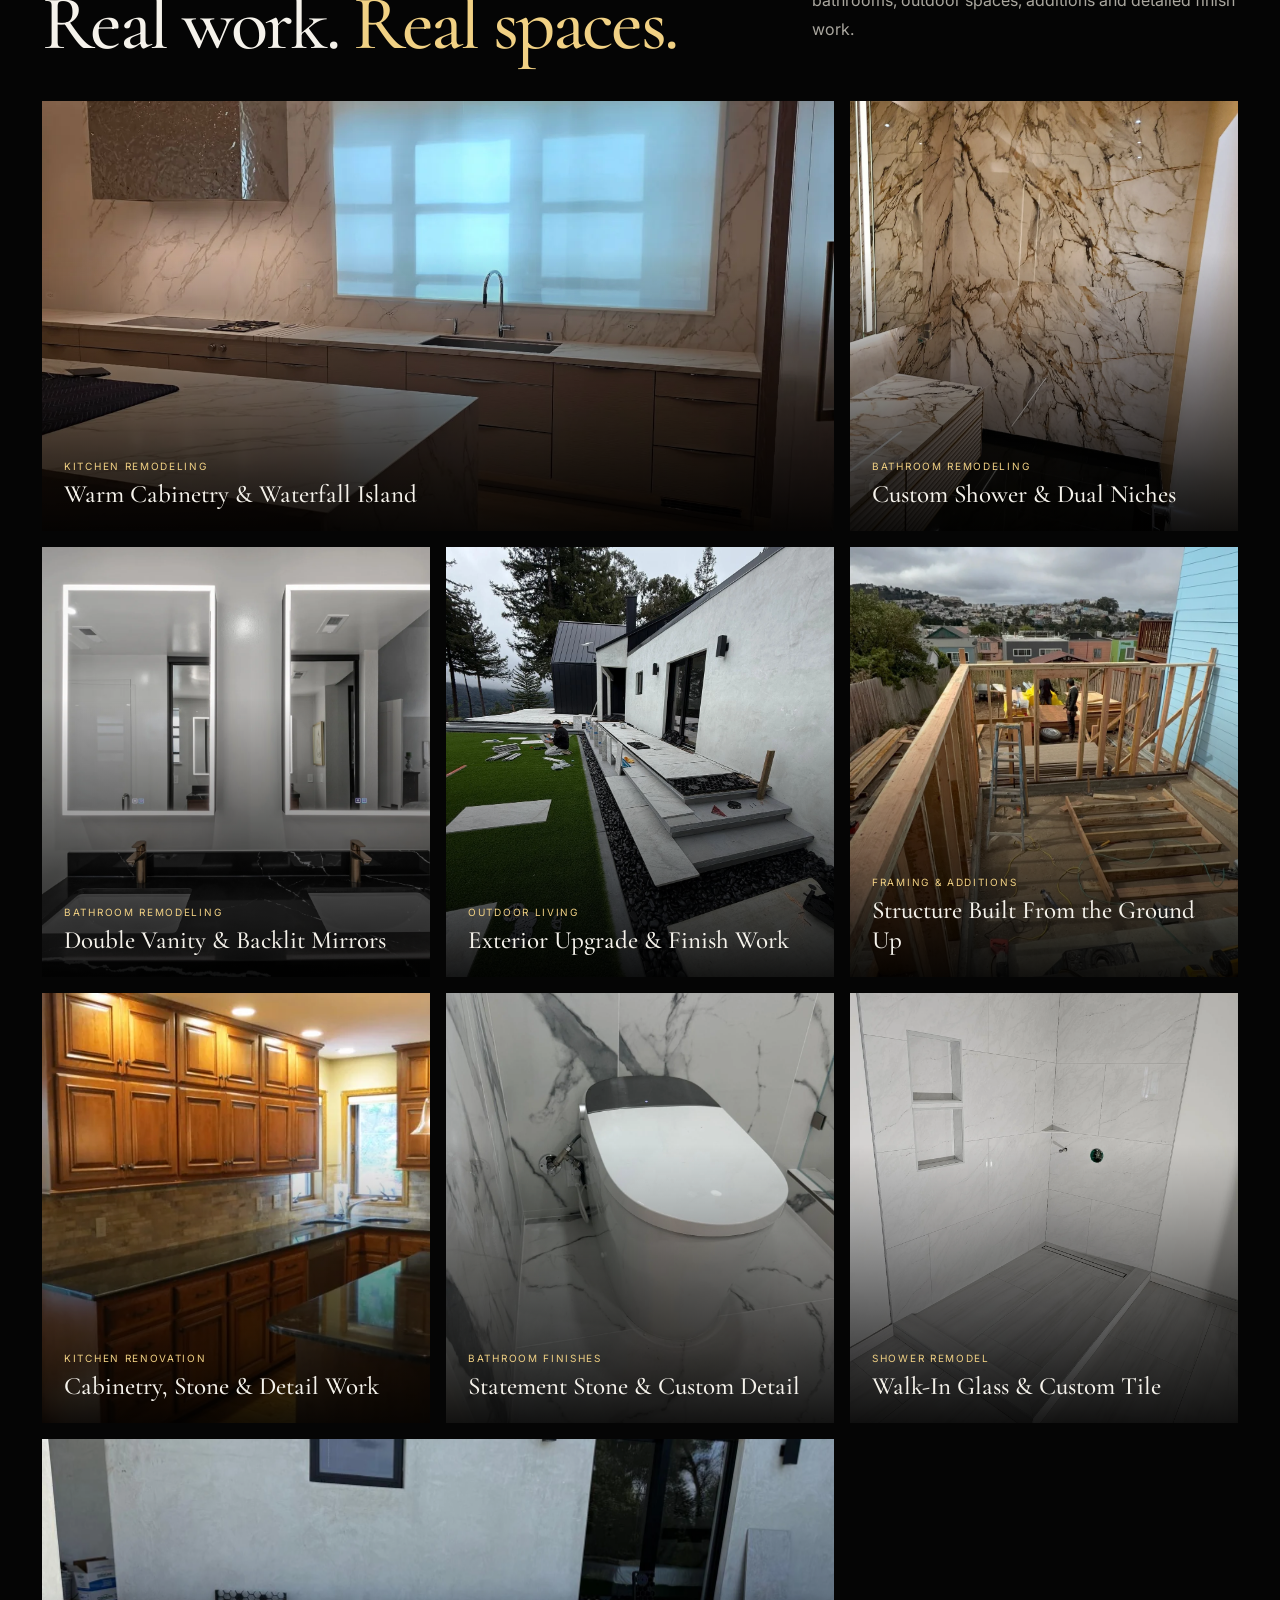
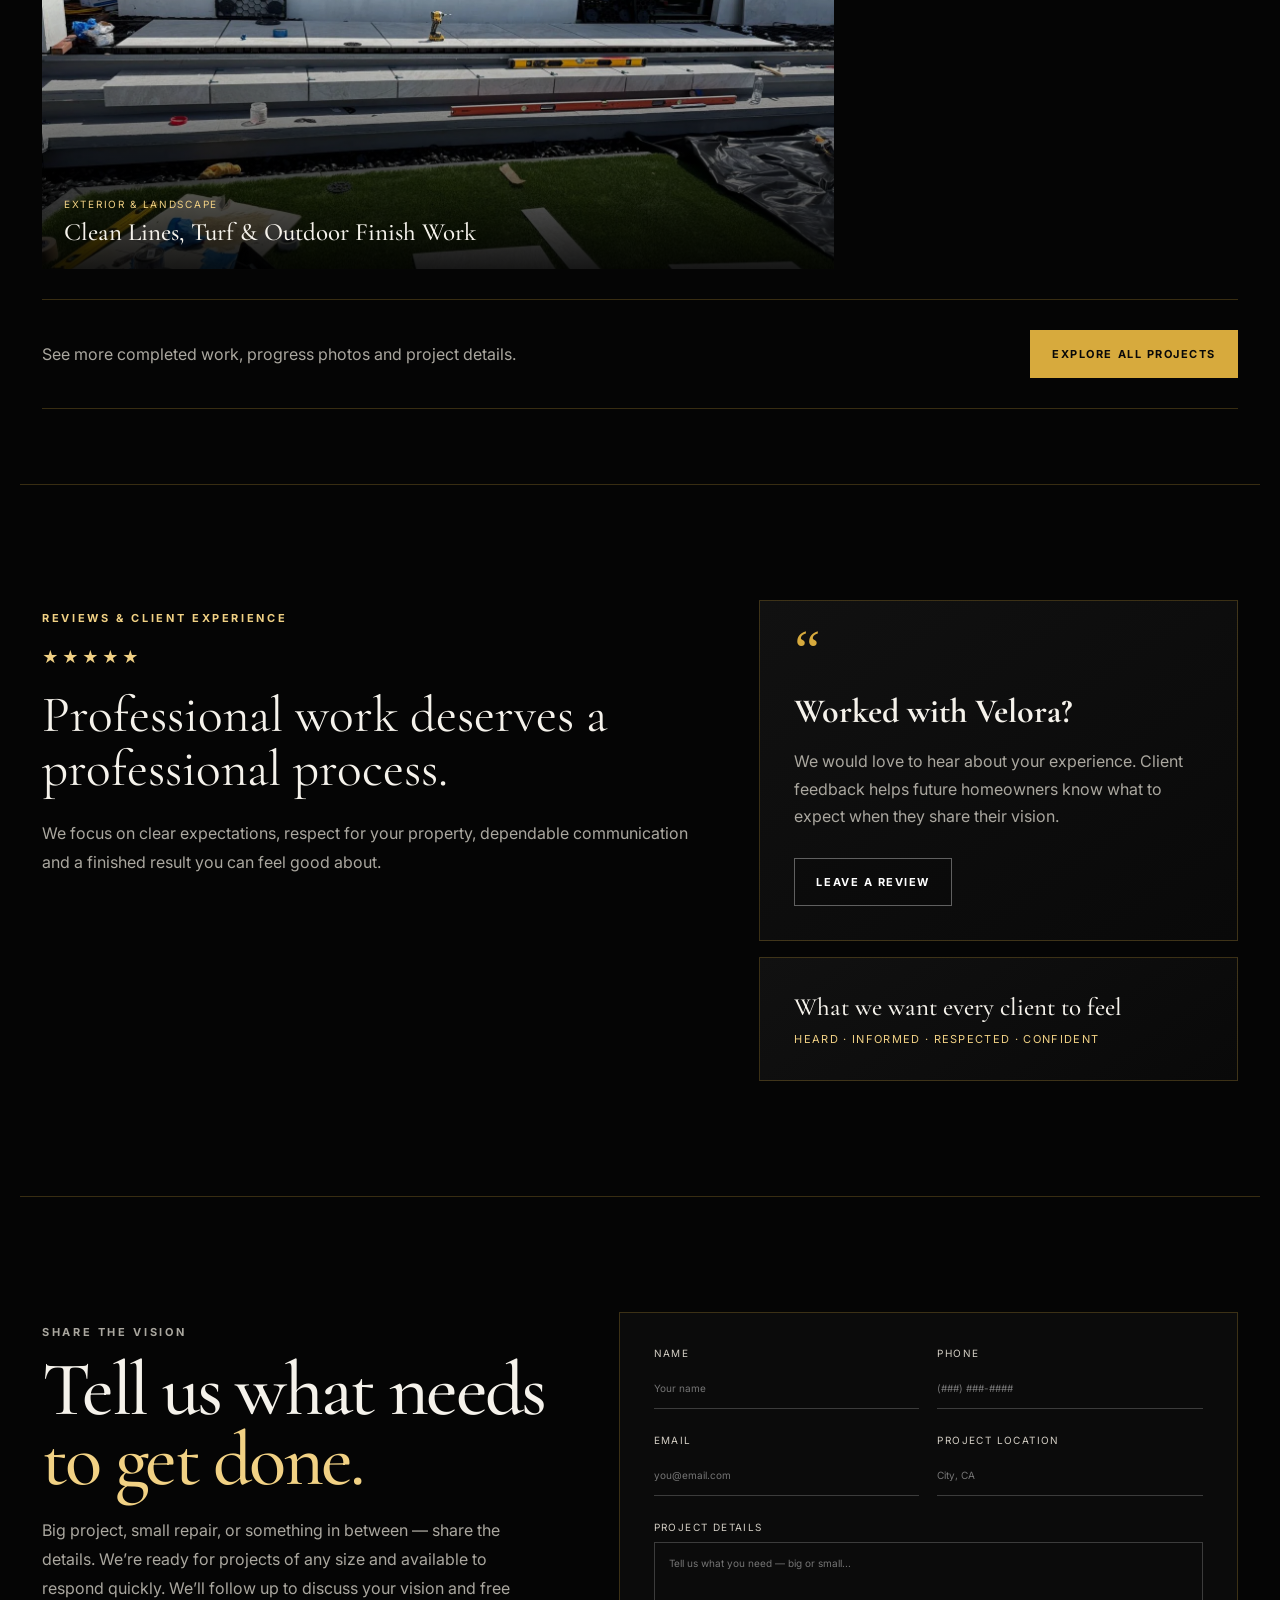
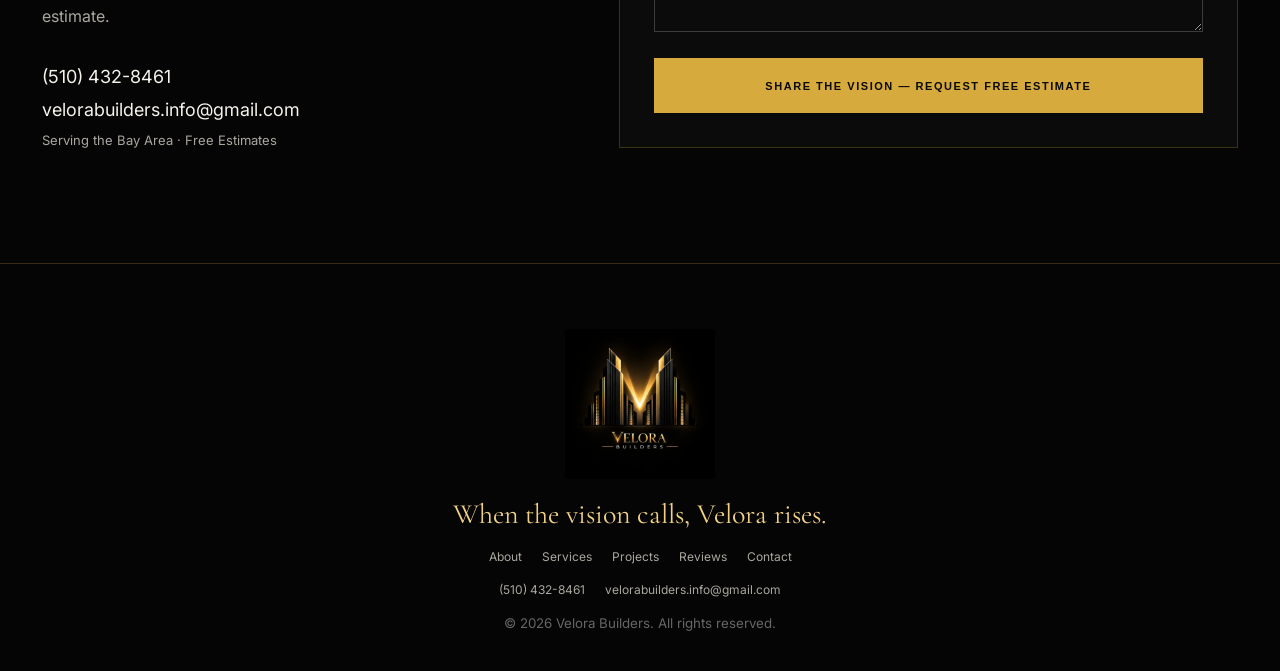
<file: index-final.html>
<!doctype html>
<html lang="en">
<head>
<meta charset="utf-8">
<meta name="viewport" content="width=device-width,initial-scale=1,viewport-fit=cover">
<meta name="theme-color" content="#050505">
<meta name="description" content="Velora Builders provides residential construction, remodeling, additions, concrete, repairs and full-scope project coordination across the Bay Area. Big or small, share the vision for a free estimate.">
<title>Velora Builders | Bay Area Construction & Remodeling</title>
<link rel="preconnect" href="https://fonts.googleapis.com">
<link rel="preconnect" href="https://fonts.gstatic.com" crossorigin>
<link href="https://fonts.googleapis.com/css2?family=Cormorant+Garamond:wght@400;500;600&family=Inter:wght@400;500;600;700&display=swap" rel="stylesheet">
<link rel="icon" href="assets/logo.webp" type="image/svg+xml">
<link rel="stylesheet" href="styles.css">
<script defer src="script.js"></script>
<script type="application/ld+json">{"@context":"https://schema.org","@type":"GeneralContractor","name":"Velora Builders","telephone":"+1-510-432-8461","email":"velorabuilders.info@gmail.com","areaServed":"San Francisco Bay Area, California","description":"Residential construction, remodeling, additions, ADUs, concrete, exterior work and repairs for projects big or small."}</script>
</head>
<body>
<header class="site-header" id="top">
  <a class="brand" href="#top" aria-label="Velora Builders home"><img src="assets/logo.webp" alt="Velora Builders"></a>
  <button class="menu-btn" type="button" aria-expanded="false" aria-controls="main-nav" aria-label="Open menu"><span></span><span></span><span></span></button>
  <nav class="nav" id="main-nav">
    <a href="#about">About</a><a href="#services">Services</a><a href="projects.html">Projects</a><a href="#reviews">Reviews</a><a href="#contact">Contact</a>
    <a class="nav-call" href="tel:+15104328461">Call (510) 432-8461</a>
  </nav>
</header>
<main>
<section class="hero">
  <img class="hero-photo" src="assets/projects/project-18.webp" alt="Modern kitchen remodel by Velora Builders">
  <div class="hero-shade"></div>
  <div class="hero-copy reveal">
    <p class="eyebrow">BAY AREA · RESIDENTIAL CONSTRUCTION</p>
    <h1>Big project or small.<br><em>Share the vision.</em></h1>
    <p class="hero-sub">From a targeted repair to a full remodel, addition or exterior transformation, Velora Builders brings the same attention, communication and craftsmanship to every job.</p>
    <div class="hero-actions"><a class="btn btn-gold" href="#contact">Share the Vision — Free Estimate</a><a class="btn btn-ghost" href="projects.html">View Our Projects</a></div>
  </div>
  <div class="hero-proof reveal"><div><b>01</b><span>Projects big or small</span></div><div><b>02</b><span>Clear communication</span></div><div><b>03</b><span>Bay Area service</span></div></div>
</section>

<section id="about" class="section intro-section">
  <p class="section-kicker">SHARE THE VISION</p>
  <div class="intro-grid"><h2>When the vision calls,<br><span>Velora rises.</span></h2><div class="intro-copy"><p>Velora Builders is built around a simple standard: show up, communicate clearly and deliver work that feels intentional. We coordinate the moving parts so your project feels organized instead of overwhelming.</p><p>Kitchen remodels, bathrooms, ADUs, additions, concrete, exterior work, repairs and smaller improvement projects — if it matters to your home, it matters to us.</p><a class="text-link" href="#contact">Share the vision · Get a free estimate ↗</a></div></div>
</section>

<section id="services" class="section services-section">
  <div class="section-heading"><div><p class="section-kicker">WHAT WE BUILD</p><h2>Any scope. <span>One standard.</span></h2></div><p>We take on residential construction work of all sizes, from focused repairs to larger multi-trade renovations.</p></div>
  <div class="service-grid">
    <article class="service-card"><small>01</small><h3>Kitchen Remodeling</h3><p>Cabinetry, counters, flooring, lighting, layout changes and complete kitchen transformations.</p></article>
    <article class="service-card"><small>02</small><h3>Bathroom Remodeling</h3><p>Tile, waterproofing, showers, vanities, fixtures and complete bathroom renovations.</p></article>
    <article class="service-card"><small>03</small><h3>Concrete & Exterior</h3><p>Driveways, patios, walkways, grading, demolition, flatwork and exterior upgrades.</p></article>
    <article class="service-card"><small>04</small><h3>Additions & ADUs</h3><p>Expanded living space, conversions, framing, structural improvements and coordinated buildouts.</p></article>
    <article class="service-card"><small>05</small><h3>Repairs & Small Projects</h3><p>Inspection repairs, water-damage corrections, finish work and smaller improvements that still deserve professional attention.</p></article>
    <article class="service-card"><small>06</small><h3>Full-Scope Projects</h3><p>Multi-trade coordination for clients who want one accountable team overseeing the details from start to finish.</p></article>
  </div>
</section>

<section class="signal-section">
  <div class="signal-art"><img src="assets/logo.webp" alt="Velora Builders V signal logo"></div>
  <div class="signal-copy"><p class="section-kicker">WHEN THE VISION CALLS</p><h2>When the vision calls,<br><span>Velora rises.</span></h2><p>Big build, remodel, repair or something in between — share the vision. We’re ready to respond quickly, take on projects of any size and help map out the next step.</p><a class="btn btn-gold" href="#contact">Get a Free Estimate</a></div>
</section>

<section id="projects" class="section projects-section">
  <div class="section-heading"><div><p class="section-kicker">FEATURED PROJECTS</p><h2>Real work. <span>Real spaces.</span></h2></div><p>A selection of Velora Builders projects across kitchens, bathrooms, outdoor spaces, additions and detailed finish work.</p></div>
  <div class="project-grid">
    <figure class="project project-wide"><img src="assets/projects/project-18.webp" alt="Modern kitchen remodel" loading="lazy"><figcaption><span>KITCHEN REMODELING</span><b>Warm Cabinetry & Waterfall Island</b></figcaption></figure>
    <figure class="project"><img src="assets/projects/project-21.webp" alt="Custom marble shower remodel" loading="lazy"><figcaption><span>BATHROOM REMODELING</span><b>Custom Shower & Dual Niches</b></figcaption></figure>
    <figure class="project"><img src="assets/projects/project-08.webp" alt="Double vanity bathroom" loading="lazy"><figcaption><span>BATHROOM REMODELING</span><b>Double Vanity & Backlit Mirrors</b></figcaption></figure>
    <figure class="project"><img src="assets/projects/project-25.webp" alt="Outdoor living construction" loading="lazy"><figcaption><span>OUTDOOR LIVING</span><b>Exterior Upgrade & Finish Work</b></figcaption></figure>
    <figure class="project"><img src="assets/projects/project-13.webp" alt="Residential framing project" loading="lazy"><figcaption><span>FRAMING & ADDITIONS</span><b>Structure Built From the Ground Up</b></figcaption></figure>
    <figure class="project"><img src="assets/projects/project-14.webp" alt="Traditional kitchen renovation" loading="lazy"><figcaption><span>KITCHEN RENOVATION</span><b>Cabinetry, Stone & Detail Work</b></figcaption></figure>
    <figure class="project"><img src="assets/projects/project-12.webp" alt="Luxury stone bathroom remodel" loading="lazy"><figcaption><span>BATHROOM FINISHES</span><b>Statement Stone & Custom Detail</b></figcaption></figure>
    <figure class="project"><img src="assets/projects/project-23.webp" alt="Walk-in shower renovation" loading="lazy"><figcaption><span>SHOWER REMODEL</span><b>Walk-In Glass & Custom Tile</b></figcaption></figure>
    <figure class="project project-wide"><img src="assets/projects/project-01.webp" alt="Modern exterior and landscape project" loading="lazy"><figcaption><span>EXTERIOR & LANDSCAPE</span><b>Clean Lines, Turf & Outdoor Finish Work</b></figcaption></figure>
  </div>
  <div class="project-cta"><p>See more completed work, progress photos and project details.</p><a class="btn btn-gold" href="projects.html">Explore All Projects</a></div>
</section>

<section id="reviews" class="section reviews-section">
  <div class="review-main"><p class="section-kicker">REVIEWS & CLIENT EXPERIENCE</p><div class="stars" aria-label="Five stars">★★★★★</div><blockquote>Professional work deserves a professional process.</blockquote><p>We focus on clear expectations, respect for your property, dependable communication and a finished result you can feel good about.</p></div>
  <div class="review-stack">
    <article class="review-card"><span class="quote-mark">“</span><h3>Worked with Velora?</h3><p>We would love to hear about your experience. Client feedback helps future homeowners know what to expect when they share their vision.</p><a class="btn btn-ghost" href="mailto:velorabuilders.info@gmail.com?subject=Velora%20Builders%20Review">Leave a Review</a></article>
    <article class="review-mini"><b>What we want every client to feel</b><span>Heard · Informed · Respected · Confident</span></article>
  </div>
</section>

<section id="contact" class="section contact-section">
  <div class="contact-copy"><p class="section-kicker">SHARE THE VISION</p><h2>Tell us what needs <span>to get done.</span></h2><p>Big project, small repair, or something in between — share the details. We’re ready for projects of any size and available to respond quickly. We’ll follow up to discuss your vision and free estimate.</p><div class="contact-list"><a href="tel:+15104328461">(510) 432-8461</a><a href="mailto:velorabuilders.info@gmail.com">velorabuilders.info@gmail.com</a><span>Serving the Bay Area · Free Estimates</span></div></div>
  <form class="lead-form" action="https://formsubmit.co/velorabuilders.info@gmail.com" method="POST">
    <input type="hidden" name="_subject" value="New Velora Builders Website Lead"><input type="hidden" name="_captcha" value="false">
    <label>Name<input required name="name" type="text" placeholder="Your name"></label><label>Phone<input required name="phone" type="tel" placeholder="(###) ###-####"></label><label>Email<input name="email" type="email" placeholder="you@email.com"></label><label>Project Location<input name="location" type="text" placeholder="City, CA"></label><label class="full">Project Details<textarea required name="message" rows="5" placeholder="Tell us what you need — big or small..."></textarea></label><button class="btn btn-gold full" type="submit">Share the Vision — Request Free Estimate</button>
  </form>
</section>
</main>
<footer><a class="footer-brand" href="#top"><img src="assets/logo.webp" alt="Velora Builders"></a><p>When the vision calls, Velora rises.</p><div class="footer-links"><a href="#about">About</a><a href="#services">Services</a><a href="projects.html">Projects</a><a href="#reviews">Reviews</a><a href="#contact">Contact</a></div><div class="footer-contact"><a href="tel:+15104328461">(510) 432-8461</a><a href="mailto:velorabuilders.info@gmail.com">velorabuilders.info@gmail.com</a></div><small>© 2026 Velora Builders. All rights reserved.</small></footer>
</body></html>
</file>
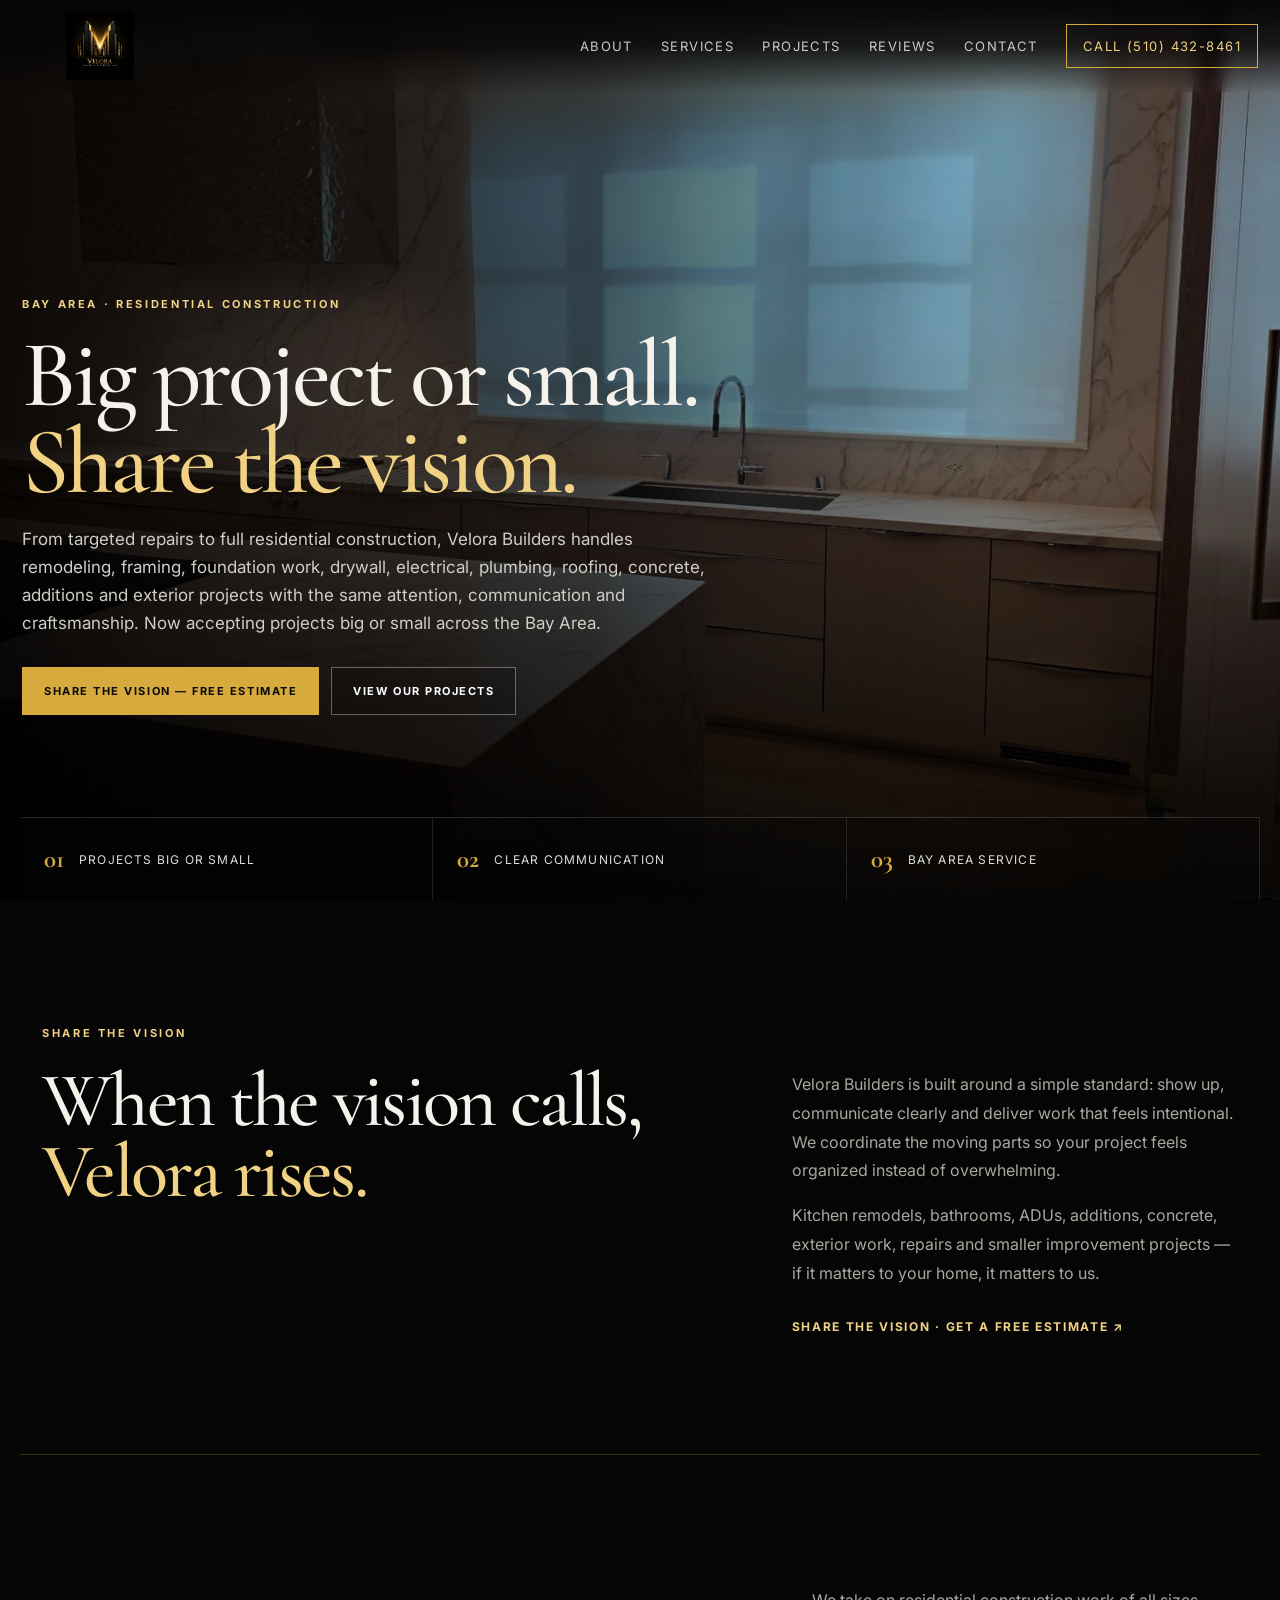
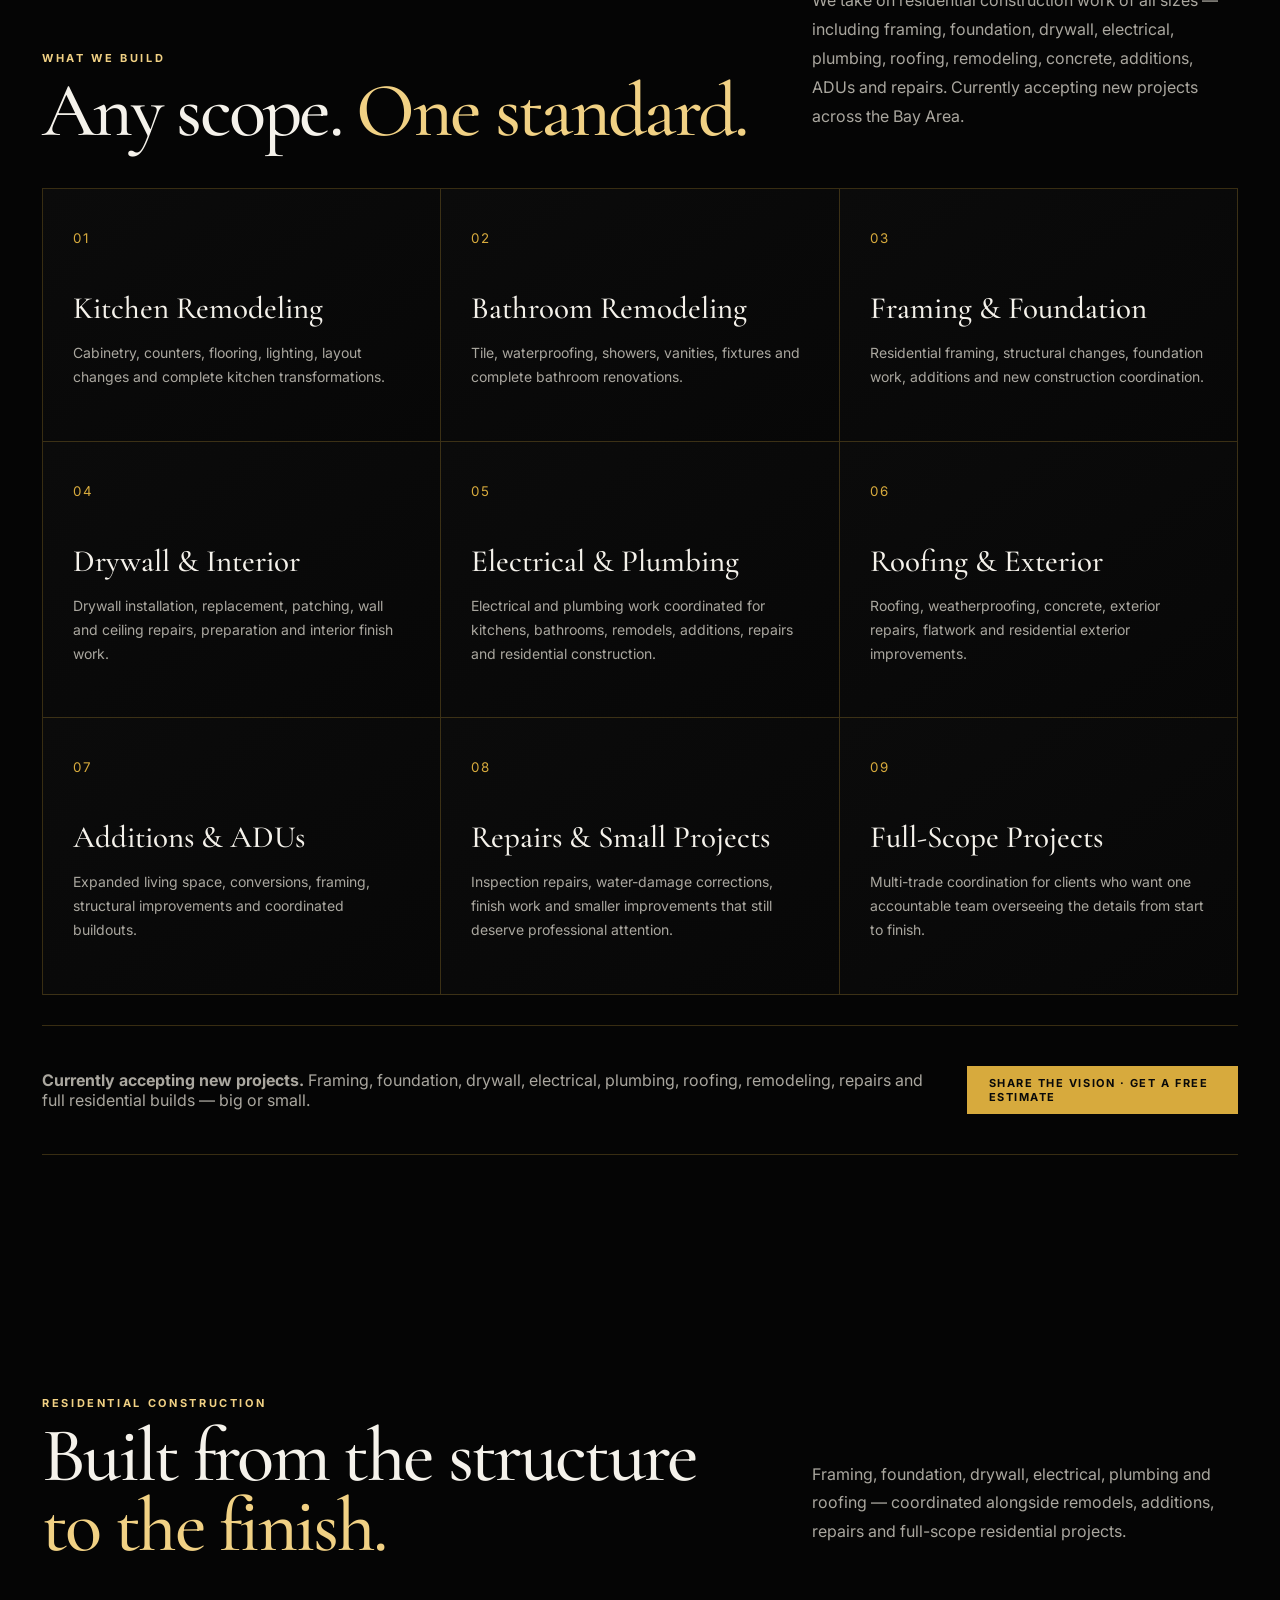
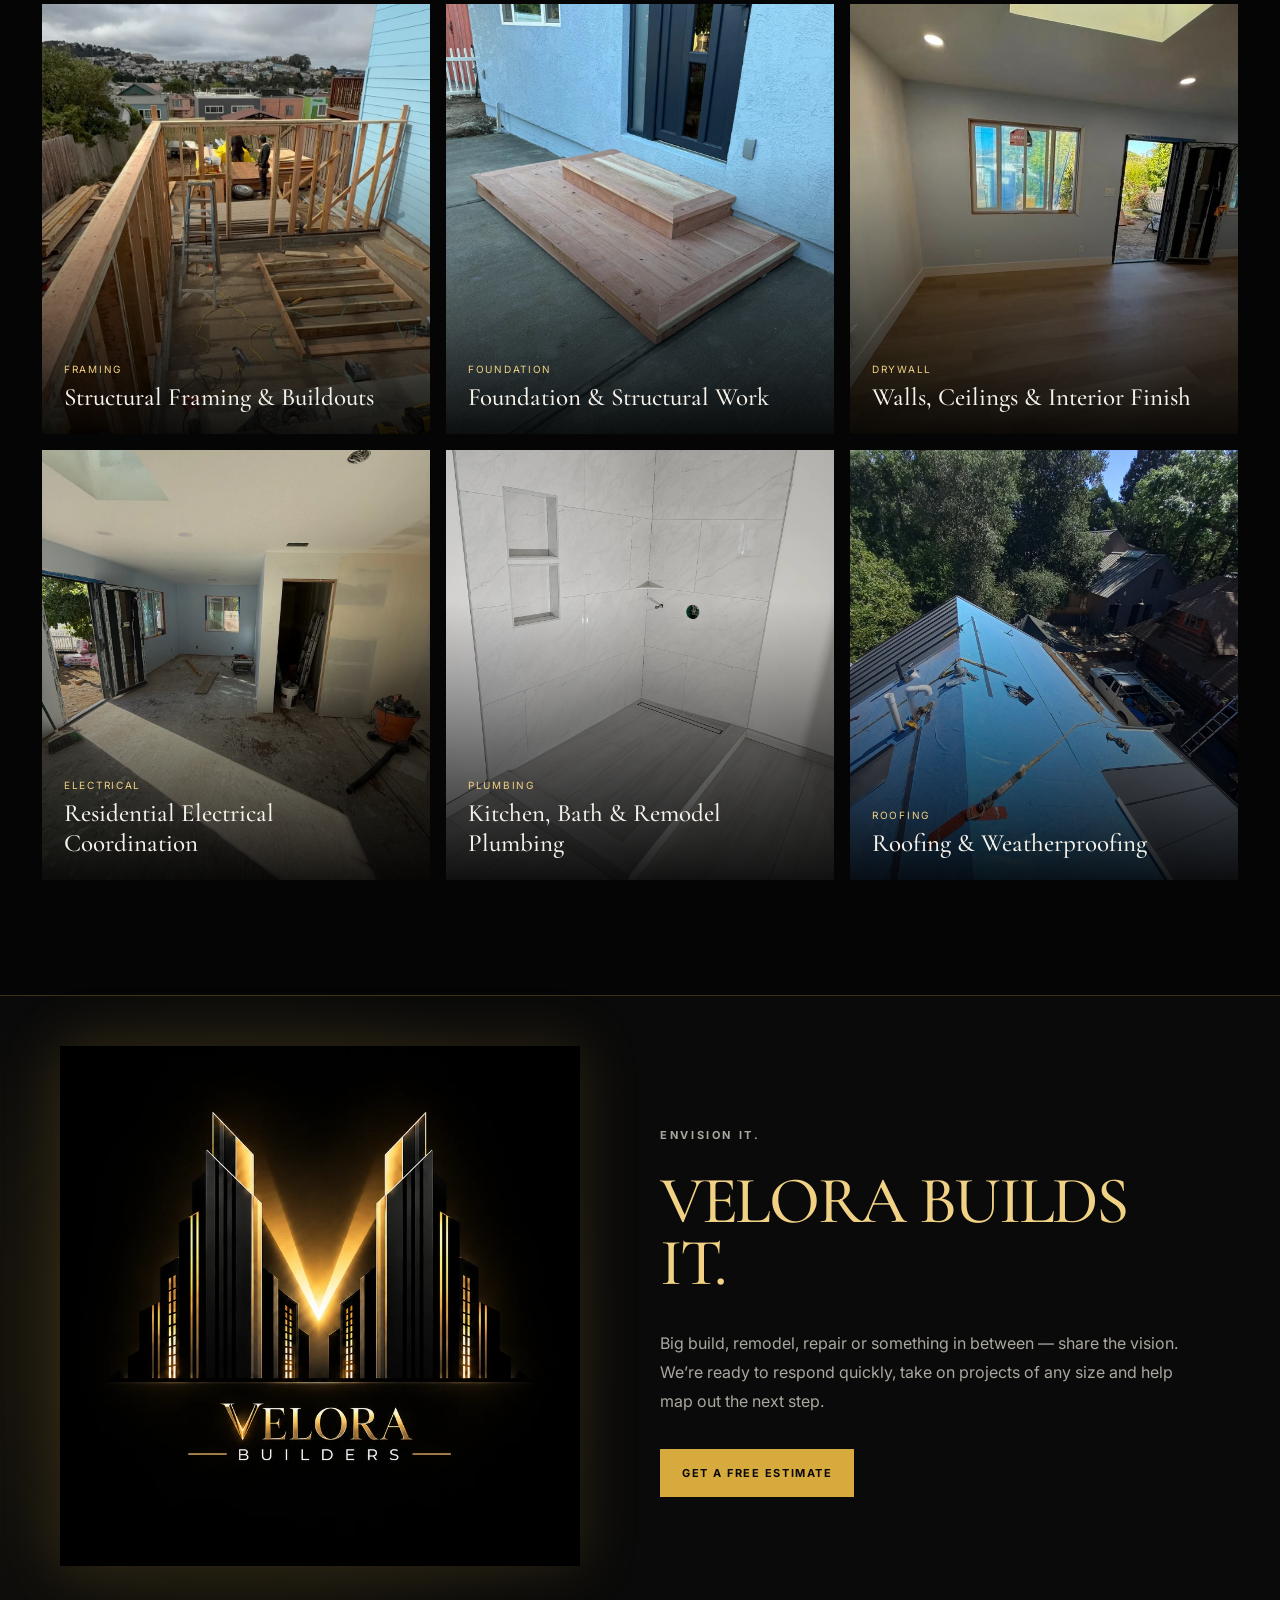
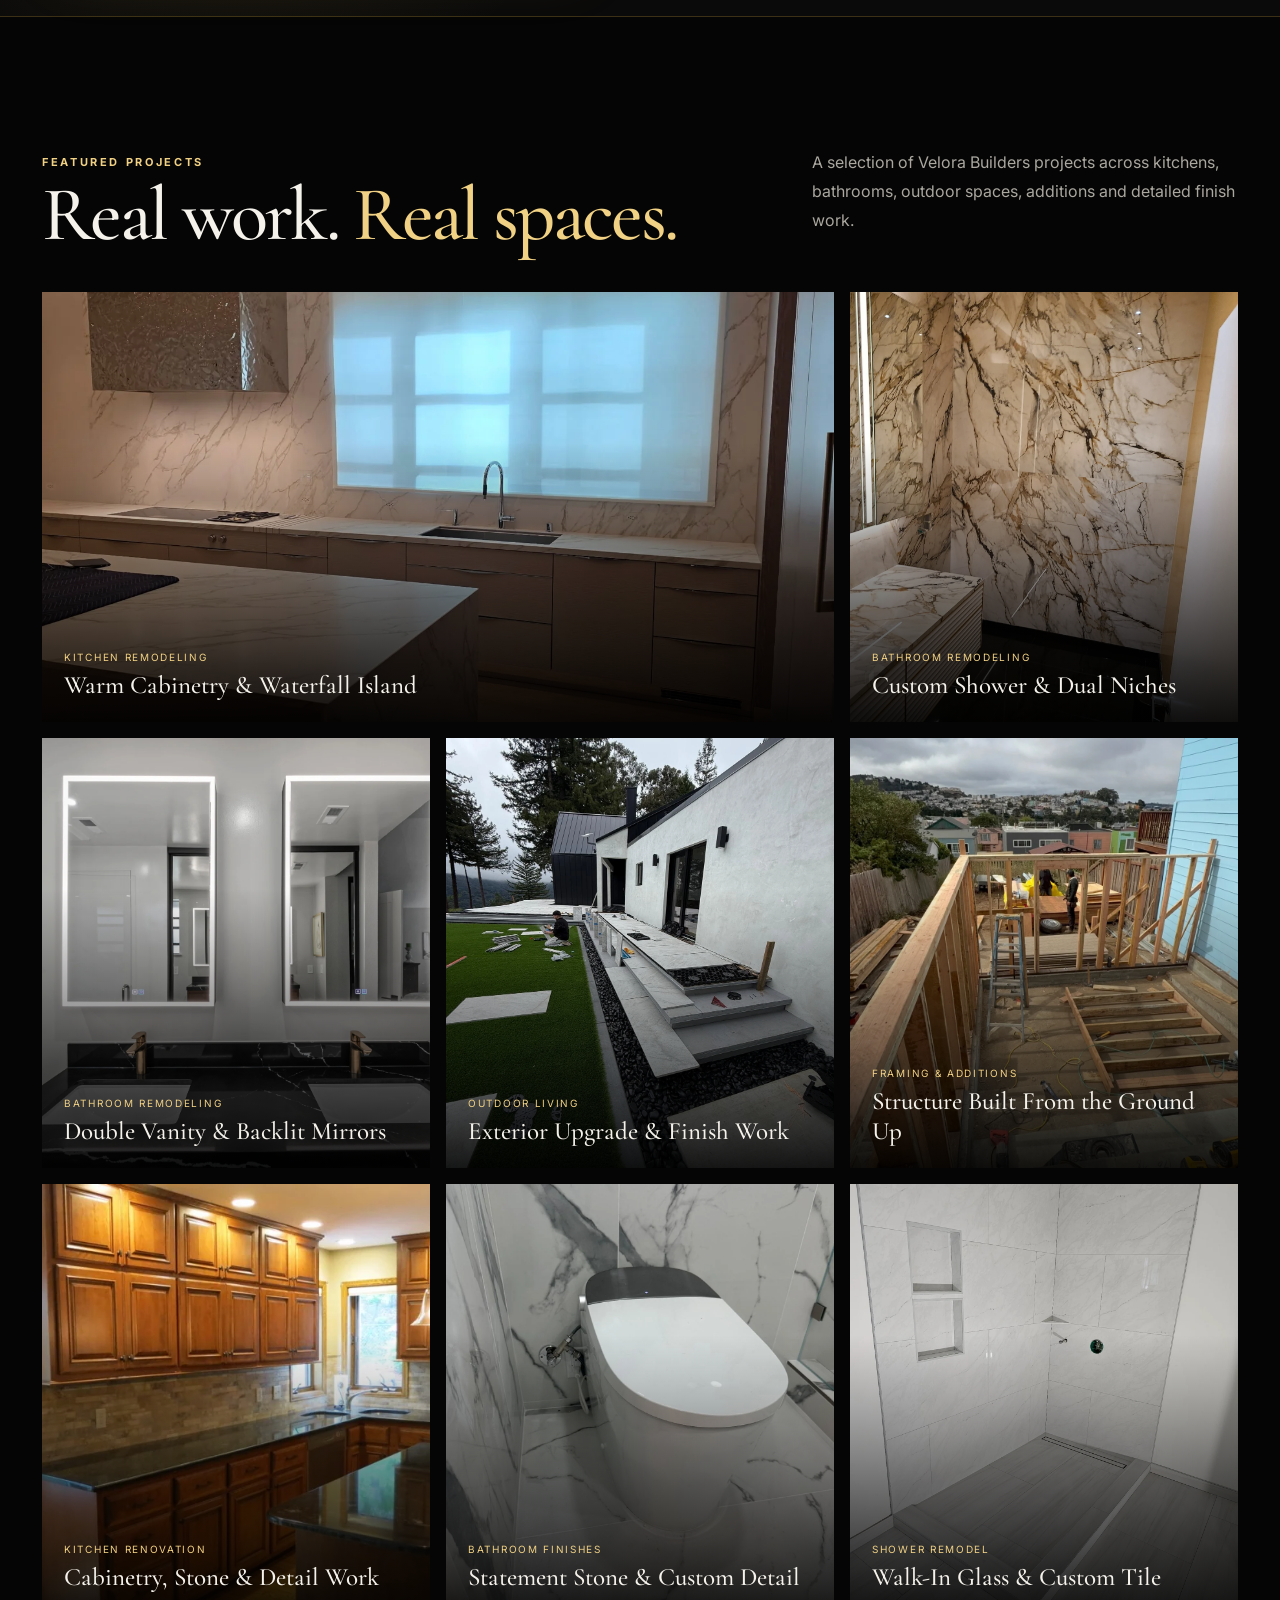
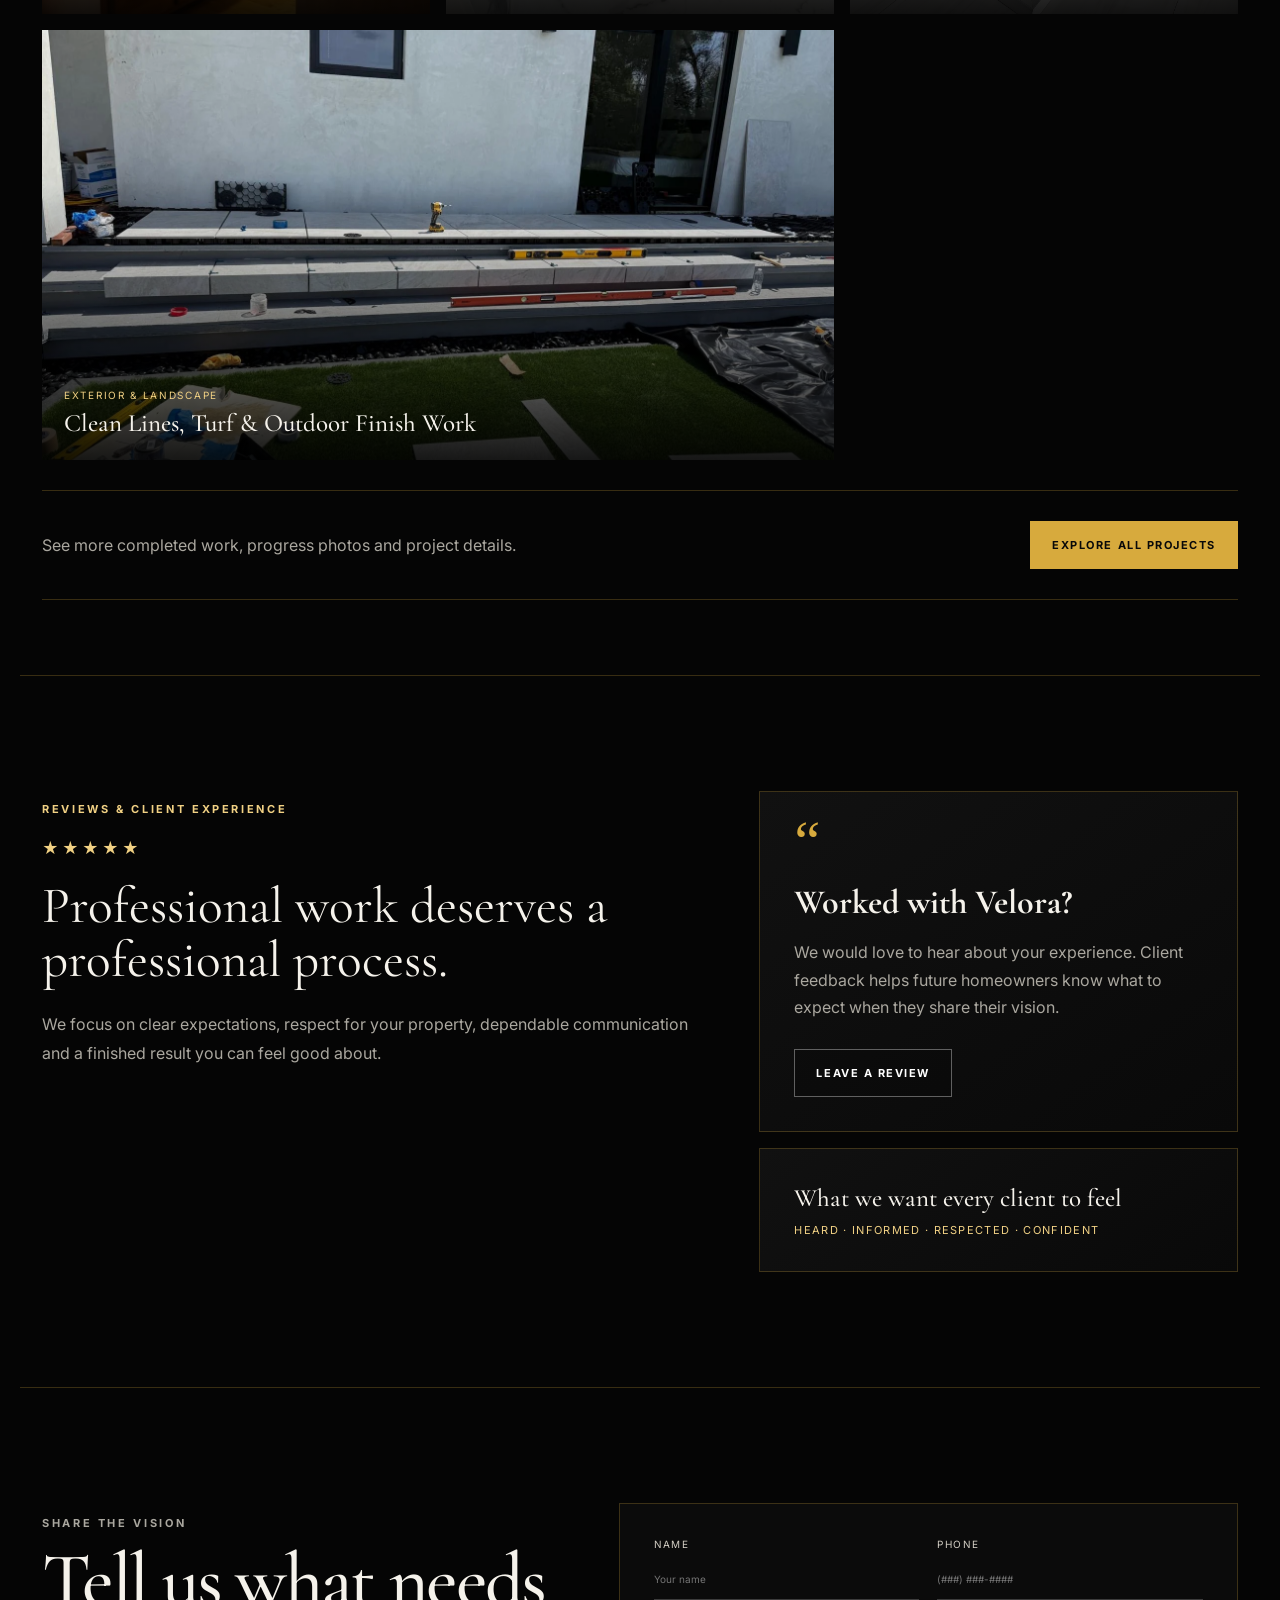
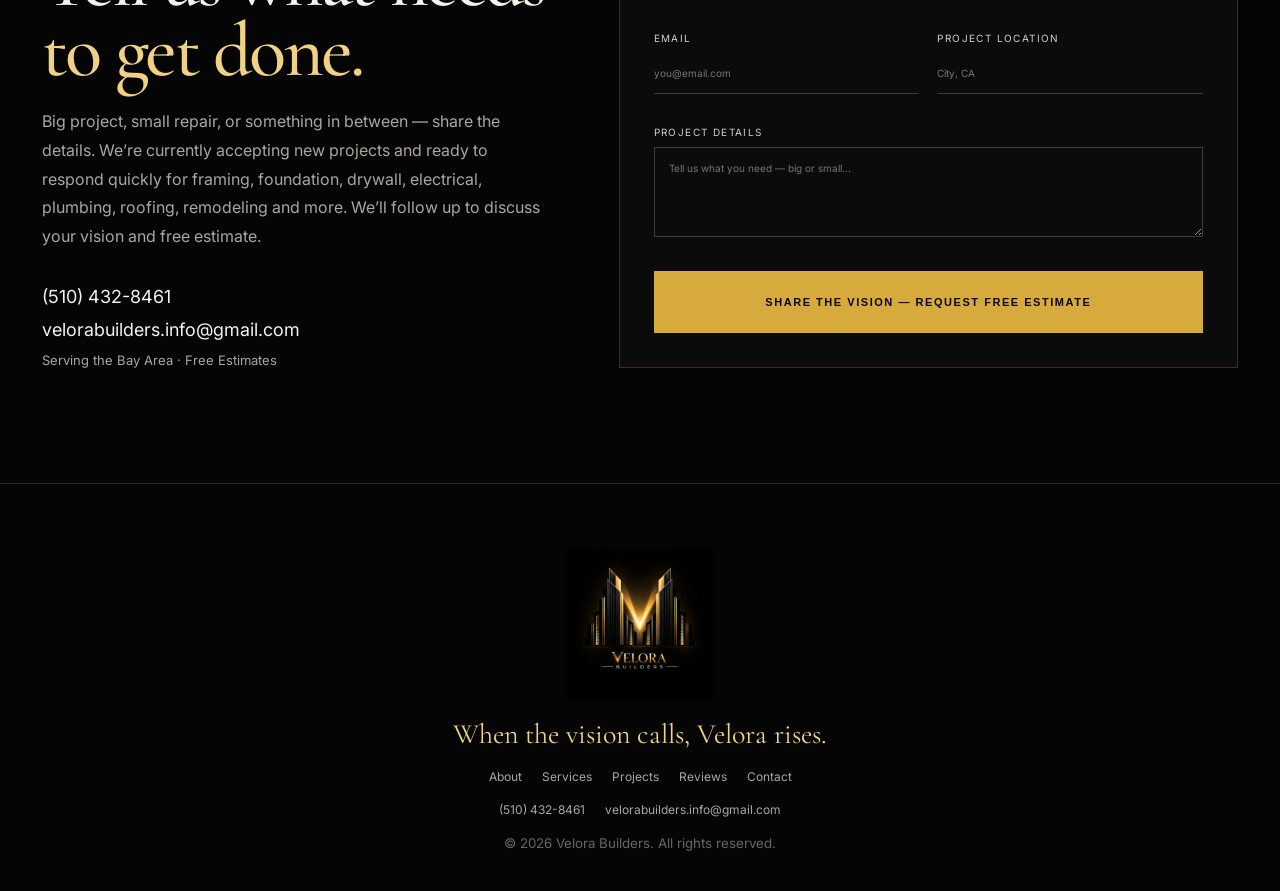
<file: index-services-added.html>
<!doctype html>
<html lang="en">
<head>
<meta charset="utf-8">
<meta name="viewport" content="width=device-width,initial-scale=1,viewport-fit=cover">
<meta name="theme-color" content="#050505">
<meta name="description" content="Velora Builders provides residential construction, remodeling, additions, concrete, repairs and full-scope project coordination across the Bay Area. Big or small, share the vision for a free estimate.">
<title>Velora Builders | Bay Area Construction & Remodeling</title>
<link rel="preconnect" href="https://fonts.googleapis.com">
<link rel="preconnect" href="https://fonts.gstatic.com" crossorigin>
<link href="https://fonts.googleapis.com/css2?family=Cormorant+Garamond:wght@400;500;600&family=Inter:wght@400;500;600;700&display=swap" rel="stylesheet">
<link rel="icon" href="assets/logo.webp" type="image/svg+xml">
<link rel="stylesheet" href="styles.css">
<script defer src="script.js"></script>
<script type="application/ld+json">{"@context":"https://schema.org","@type":"GeneralContractor","name":"Velora Builders","telephone":"+1-510-432-8461","email":"velorabuilders.info@gmail.com","areaServed":"San Francisco Bay Area, California","description":"Residential construction, remodeling, additions, ADUs, concrete, exterior work and repairs for projects big or small."}</script>
</head>
<body>
<header class="site-header" id="top">
  <a class="brand" href="#top" aria-label="Velora Builders home"><img src="assets/logo.webp" alt="Velora Builders"></a>
  <button class="menu-btn" type="button" aria-expanded="false" aria-controls="main-nav" aria-label="Open menu"><span></span><span></span><span></span></button>
  <nav class="nav" id="main-nav">
    <a href="#about">About</a><a href="#services">Services</a><a href="projects.html">Projects</a><a href="#reviews">Reviews</a><a href="#contact">Contact</a>
    <a class="nav-call" href="tel:+15104328461">Call (510) 432-8461</a>
  </nav>
</header>
<main>
<section class="hero">
  <img class="hero-photo" src="assets/projects/project-18.webp" alt="Modern kitchen remodel by Velora Builders">
  <div class="hero-shade"></div>
  <div class="hero-copy reveal">
    <p class="eyebrow">BAY AREA · RESIDENTIAL CONSTRUCTION</p>
    <h1>Big project or small.<br><em>Share the vision.</em></h1>
    <p class="hero-sub">From targeted repairs to full residential construction, Velora Builders handles remodeling, framing, foundation work, drywall, electrical, plumbing, roofing, concrete, additions and exterior projects with the same attention, communication and craftsmanship. Now accepting projects big or small across the Bay Area.</p>
    <div class="hero-actions"><a class="btn btn-gold" href="#contact">Share the Vision — Free Estimate</a><a class="btn btn-ghost" href="projects.html">View Our Projects</a></div>
  </div>
  <div class="hero-proof reveal"><div><b>01</b><span>Projects big or small</span></div><div><b>02</b><span>Clear communication</span></div><div><b>03</b><span>Bay Area service</span></div></div>
</section>

<section id="about" class="section intro-section">
  <p class="section-kicker">SHARE THE VISION</p>
  <div class="intro-grid"><h2>When the vision calls,<br><span>Velora rises.</span></h2><div class="intro-copy"><p>Velora Builders is built around a simple standard: show up, communicate clearly and deliver work that feels intentional. We coordinate the moving parts so your project feels organized instead of overwhelming.</p><p>Kitchen remodels, bathrooms, ADUs, additions, concrete, exterior work, repairs and smaller improvement projects — if it matters to your home, it matters to us.</p><a class="text-link" href="#contact">Share the vision · Get a free estimate ↗</a></div></div>
</section>

<section id="services" class="section services-section">
  <div class="section-heading"><div><p class="section-kicker">WHAT WE BUILD</p><h2>Any scope. <span>One standard.</span></h2></div><p>We take on residential construction work of all sizes — including framing, foundation, drywall, electrical, plumbing, roofing, remodeling, concrete, additions, ADUs and repairs. Currently accepting new projects across the Bay Area.</p></div>
  <div class="service-grid">
    <article class="service-card"><small>01</small><h3>Kitchen Remodeling</h3><p>Cabinetry, counters, flooring, lighting, layout changes and complete kitchen transformations.</p></article>
    <article class="service-card"><small>02</small><h3>Bathroom Remodeling</h3><p>Tile, waterproofing, showers, vanities, fixtures and complete bathroom renovations.</p></article>
    <article class="service-card"><small>03</small><h3>Framing & Foundation</h3><p>Residential framing, structural changes, foundation work, additions and new construction coordination.</p></article>
    <article class="service-card"><small>04</small><h3>Drywall & Interior</h3><p>Drywall installation, replacement, patching, wall and ceiling repairs, preparation and interior finish work.</p></article>
    <article class="service-card"><small>05</small><h3>Electrical & Plumbing</h3><p>Electrical and plumbing work coordinated for kitchens, bathrooms, remodels, additions, repairs and residential construction.</p></article>
    <article class="service-card"><small>06</small><h3>Roofing & Exterior</h3><p>Roofing, weatherproofing, concrete, exterior repairs, flatwork and residential exterior improvements.</p></article>
    <article class="service-card"><small>07</small><h3>Additions & ADUs</h3><p>Expanded living space, conversions, framing, structural improvements and coordinated buildouts.</p></article>
    <article class="service-card"><small>08</small><h3>Repairs & Small Projects</h3><p>Inspection repairs, water-damage corrections, finish work and smaller improvements that still deserve professional attention.</p></article>
    <article class="service-card"><small>09</small><h3>Full-Scope Projects</h3><p>Multi-trade coordination for clients who want one accountable team overseeing the details from start to finish.</p></article>
  </div>
  <div class="project-cta"><p><strong>Currently accepting new projects.</strong> Framing, foundation, drywall, electrical, plumbing, roofing, remodeling, repairs and full residential builds — big or small.</p><a class="btn btn-gold" href="#contact">Share the Vision · Get a Free Estimate</a></div>
</section>

<section class="section projects-section" aria-label="Construction services">
  <div class="section-heading"><div><p class="section-kicker">RESIDENTIAL CONSTRUCTION</p><h2>Built from the structure <span>to the finish.</span></h2></div><p>Framing, foundation, drywall, electrical, plumbing and roofing — coordinated alongside remodels, additions, repairs and full-scope residential projects.</p></div>
  <div class="project-grid">
    <figure class="project"><img src="assets/projects/project-13.webp" alt="Residential framing and structural construction" loading="lazy"><figcaption><span>FRAMING</span><b>Structural Framing & Buildouts</b></figcaption></figure>
    <figure class="project"><img src="assets/projects/project-10.webp" alt="Foundation and exterior structural construction" loading="lazy"><figcaption><span>FOUNDATION</span><b>Foundation & Structural Work</b></figcaption></figure>
    <figure class="project"><img src="assets/projects/project-28.webp" alt="Drywall and interior finish construction" loading="lazy"><figcaption><span>DRYWALL</span><b>Walls, Ceilings & Interior Finish</b></figcaption></figure>
    <figure class="project"><img src="assets/projects/project-15.webp" alt="Electrical work coordinated during residential renovation" loading="lazy"><figcaption><span>ELECTRICAL</span><b>Residential Electrical Coordination</b></figcaption></figure>
    <figure class="project"><img src="assets/projects/project-23.webp" alt="Plumbing work during bathroom and shower remodeling" loading="lazy"><figcaption><span>PLUMBING</span><b>Kitchen, Bath & Remodel Plumbing</b></figcaption></figure>
    <figure class="project"><img src="assets/projects/project-04.webp" alt="Residential roofing and weatherproofing construction" loading="lazy"><figcaption><span>ROOFING</span><b>Roofing & Weatherproofing</b></figcaption></figure>
  </div>
</section>

<section class="signal-section">
  <div class="signal-art"><img src="assets/logo.webp" alt="Velora Builders V signal logo"></div>
  <div class="signal-copy"><p class="section-kicker">ENVISION IT.</p><h2><span>VELORA BUILDS IT.</span></h2><p>Big build, remodel, repair or something in between — share the vision. We’re ready to respond quickly, take on projects of any size and help map out the next step.</p><a class="btn btn-gold" href="#contact">Get a Free Estimate</a></div>
</section>

<section id="projects" class="section projects-section">
  <div class="section-heading"><div><p class="section-kicker">FEATURED PROJECTS</p><h2>Real work. <span>Real spaces.</span></h2></div><p>A selection of Velora Builders projects across kitchens, bathrooms, outdoor spaces, additions and detailed finish work.</p></div>
  <div class="project-grid">
    <figure class="project project-wide"><img src="assets/projects/project-18.webp" alt="Modern kitchen remodel" loading="lazy"><figcaption><span>KITCHEN REMODELING</span><b>Warm Cabinetry & Waterfall Island</b></figcaption></figure>
    <figure class="project"><img src="assets/projects/project-21.webp" alt="Custom marble shower remodel" loading="lazy"><figcaption><span>BATHROOM REMODELING</span><b>Custom Shower & Dual Niches</b></figcaption></figure>
    <figure class="project"><img src="assets/projects/project-08.webp" alt="Double vanity bathroom" loading="lazy"><figcaption><span>BATHROOM REMODELING</span><b>Double Vanity & Backlit Mirrors</b></figcaption></figure>
    <figure class="project"><img src="assets/projects/project-25.webp" alt="Outdoor living construction" loading="lazy"><figcaption><span>OUTDOOR LIVING</span><b>Exterior Upgrade & Finish Work</b></figcaption></figure>
    <figure class="project"><img src="assets/projects/project-13.webp" alt="Residential framing project" loading="lazy"><figcaption><span>FRAMING & ADDITIONS</span><b>Structure Built From the Ground Up</b></figcaption></figure>
    <figure class="project"><img src="assets/projects/project-14.webp" alt="Traditional kitchen renovation" loading="lazy"><figcaption><span>KITCHEN RENOVATION</span><b>Cabinetry, Stone & Detail Work</b></figcaption></figure>
    <figure class="project"><img src="assets/projects/project-12.webp" alt="Luxury stone bathroom remodel" loading="lazy"><figcaption><span>BATHROOM FINISHES</span><b>Statement Stone & Custom Detail</b></figcaption></figure>
    <figure class="project"><img src="assets/projects/project-23.webp" alt="Walk-in shower renovation" loading="lazy"><figcaption><span>SHOWER REMODEL</span><b>Walk-In Glass & Custom Tile</b></figcaption></figure>
    <figure class="project project-wide"><img src="assets/projects/project-01.webp" alt="Modern exterior and landscape project" loading="lazy"><figcaption><span>EXTERIOR & LANDSCAPE</span><b>Clean Lines, Turf & Outdoor Finish Work</b></figcaption></figure>
  </div>
  <div class="project-cta"><p>See more completed work, progress photos and project details.</p><a class="btn btn-gold" href="projects.html">Explore All Projects</a></div>
</section>

<section id="reviews" class="section reviews-section">
  <div class="review-main"><p class="section-kicker">REVIEWS & CLIENT EXPERIENCE</p><div class="stars" aria-label="Five stars">★★★★★</div><blockquote>Professional work deserves a professional process.</blockquote><p>We focus on clear expectations, respect for your property, dependable communication and a finished result you can feel good about.</p></div>
  <div class="review-stack">
    <article class="review-card"><span class="quote-mark">“</span><h3>Worked with Velora?</h3><p>We would love to hear about your experience. Client feedback helps future homeowners know what to expect when they share their vision.</p><a class="btn btn-ghost" href="mailto:velorabuilders.info@gmail.com?subject=Velora%20Builders%20Review">Leave a Review</a></article>
    <article class="review-mini"><b>What we want every client to feel</b><span>Heard · Informed · Respected · Confident</span></article>
  </div>
</section>

<section id="contact" class="section contact-section">
  <div class="contact-copy"><p class="section-kicker">SHARE THE VISION</p><h2>Tell us what needs <span>to get done.</span></h2><p>Big project, small repair, or something in between — share the details. We’re currently accepting new projects and ready to respond quickly for framing, foundation, drywall, electrical, plumbing, roofing, remodeling and more. We’ll follow up to discuss your vision and free estimate.</p><div class="contact-list"><a href="tel:+15104328461">(510) 432-8461</a><a href="mailto:velorabuilders.info@gmail.com">velorabuilders.info@gmail.com</a><span>Serving the Bay Area · Free Estimates</span></div></div>
  <form class="lead-form" action="https://formsubmit.co/velorabuilders.info@gmail.com" method="POST">
    <input type="hidden" name="_subject" value="New Velora Builders Website Lead"><input type="hidden" name="_captcha" value="false">
    <label>Name<input required name="name" type="text" placeholder="Your name"></label><label>Phone<input required name="phone" type="tel" placeholder="(###) ###-####"></label><label>Email<input name="email" type="email" placeholder="you@email.com"></label><label>Project Location<input name="location" type="text" placeholder="City, CA"></label><label class="full">Project Details<textarea required name="message" rows="5" placeholder="Tell us what you need — big or small..."></textarea></label><button class="btn btn-gold full" type="submit">Share the Vision — Request Free Estimate</button>
  </form>
</section>
</main>
<footer><a class="footer-brand" href="#top"><img src="assets/logo.webp" alt="Velora Builders"></a><p>When the vision calls, Velora rises.</p><div class="footer-links"><a href="#about">About</a><a href="#services">Services</a><a href="projects.html">Projects</a><a href="#reviews">Reviews</a><a href="#contact">Contact</a></div><div class="footer-contact"><a href="tel:+15104328461">(510) 432-8461</a><a href="mailto:velorabuilders.info@gmail.com">velorabuilders.info@gmail.com</a></div><small>© 2026 Velora Builders. All rights reserved.</small></footer>
</body></html>
</file>
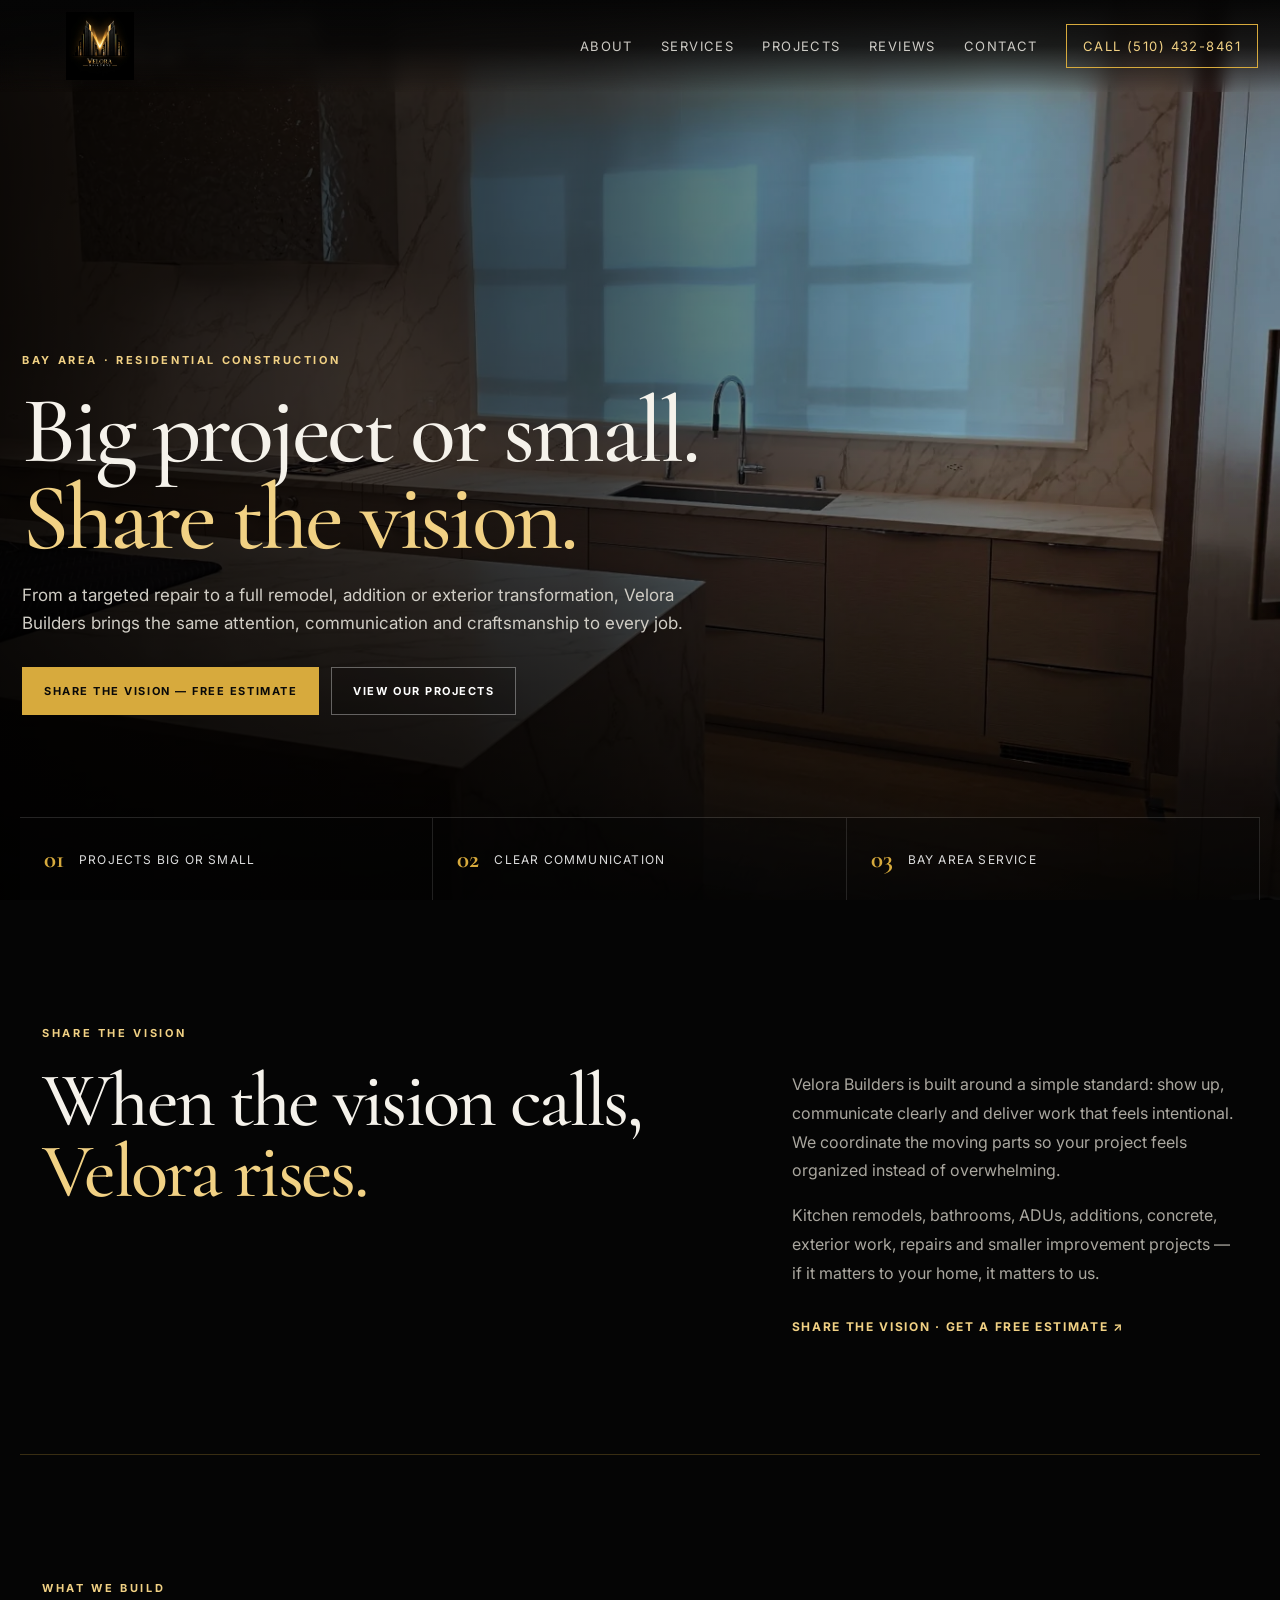
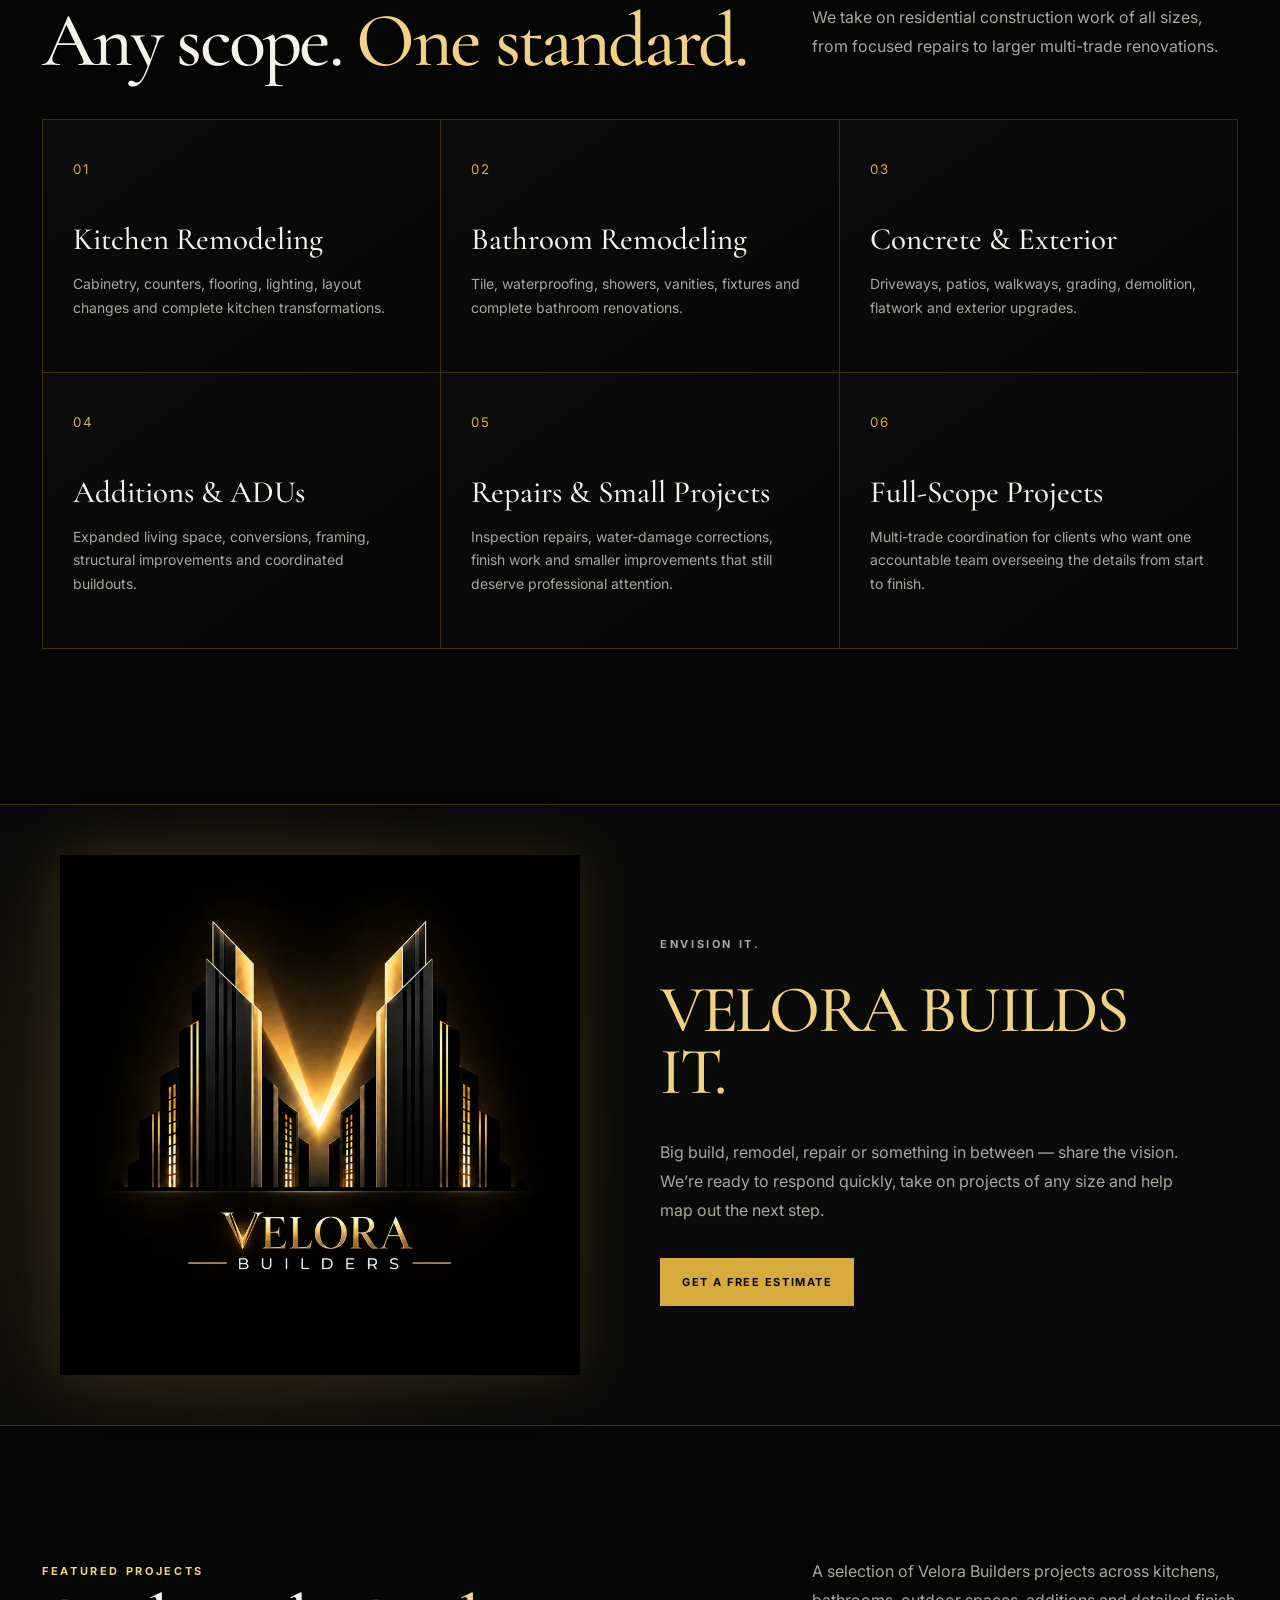
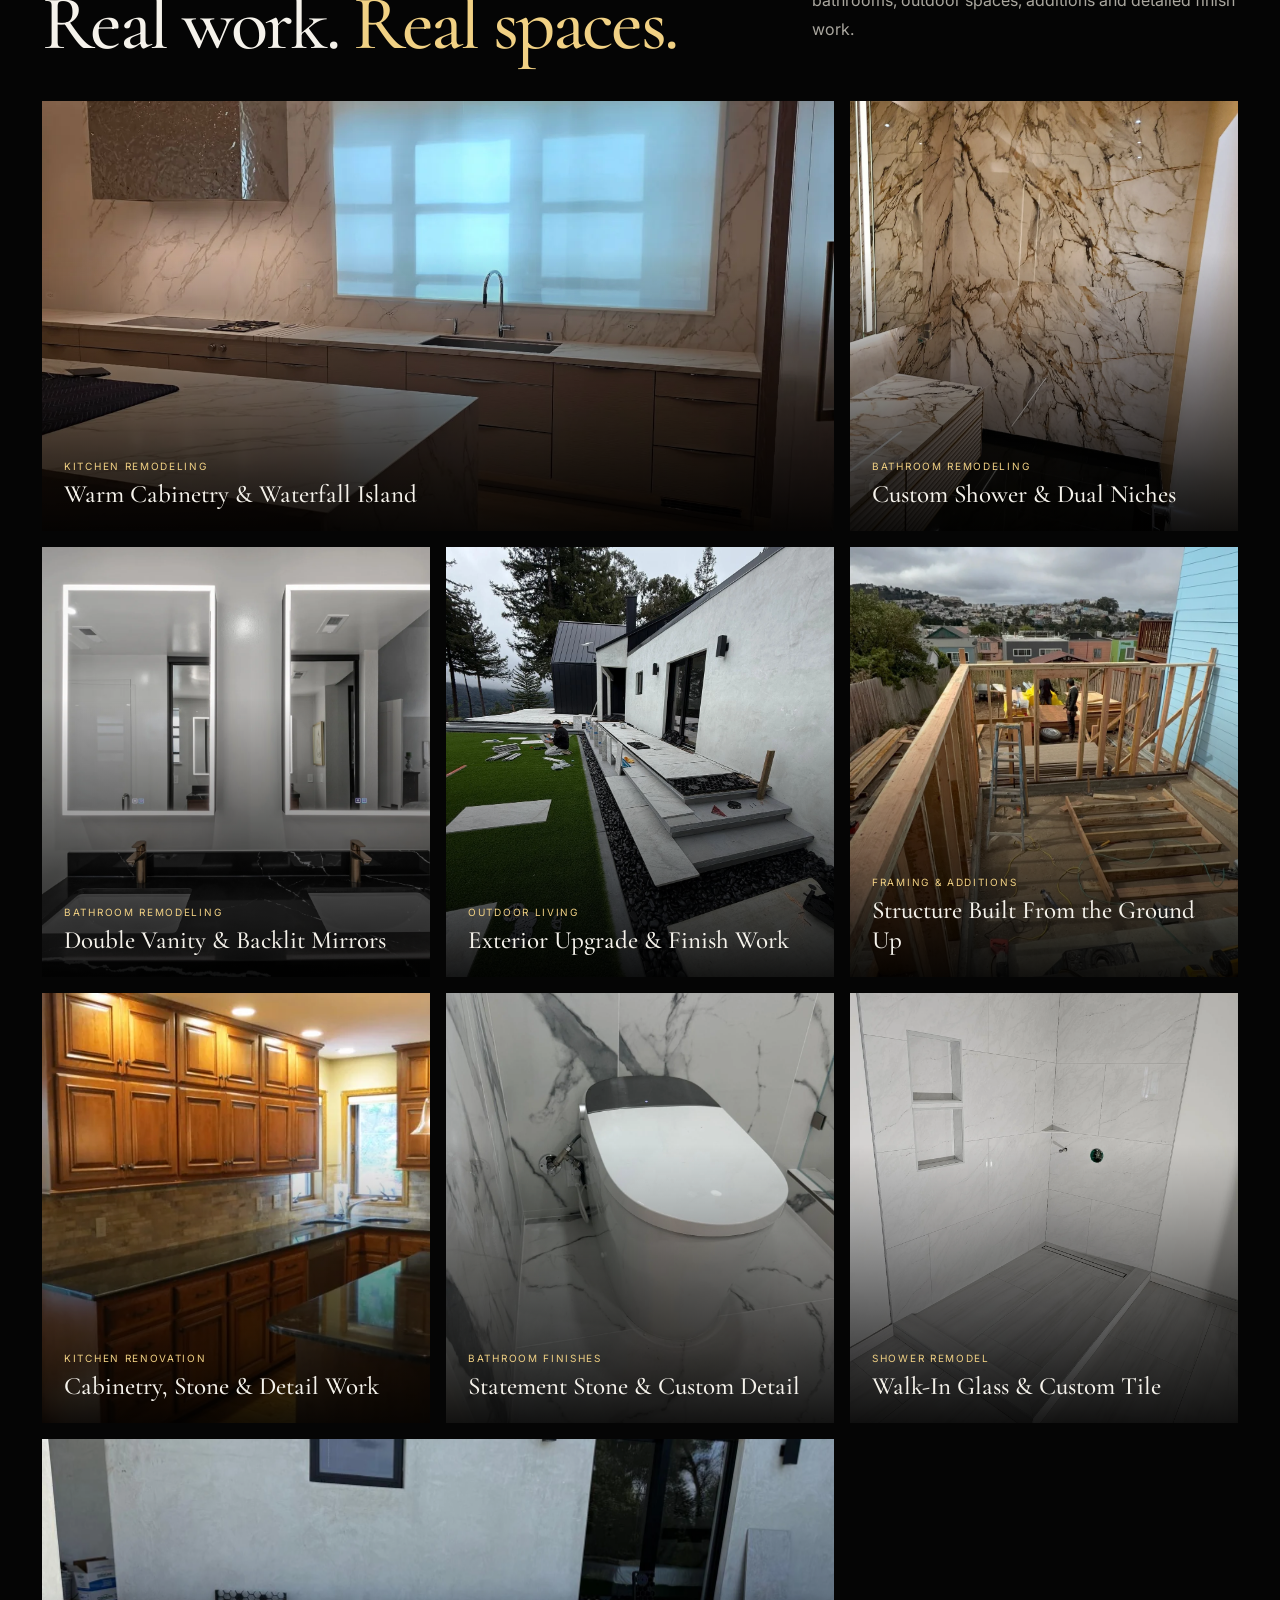
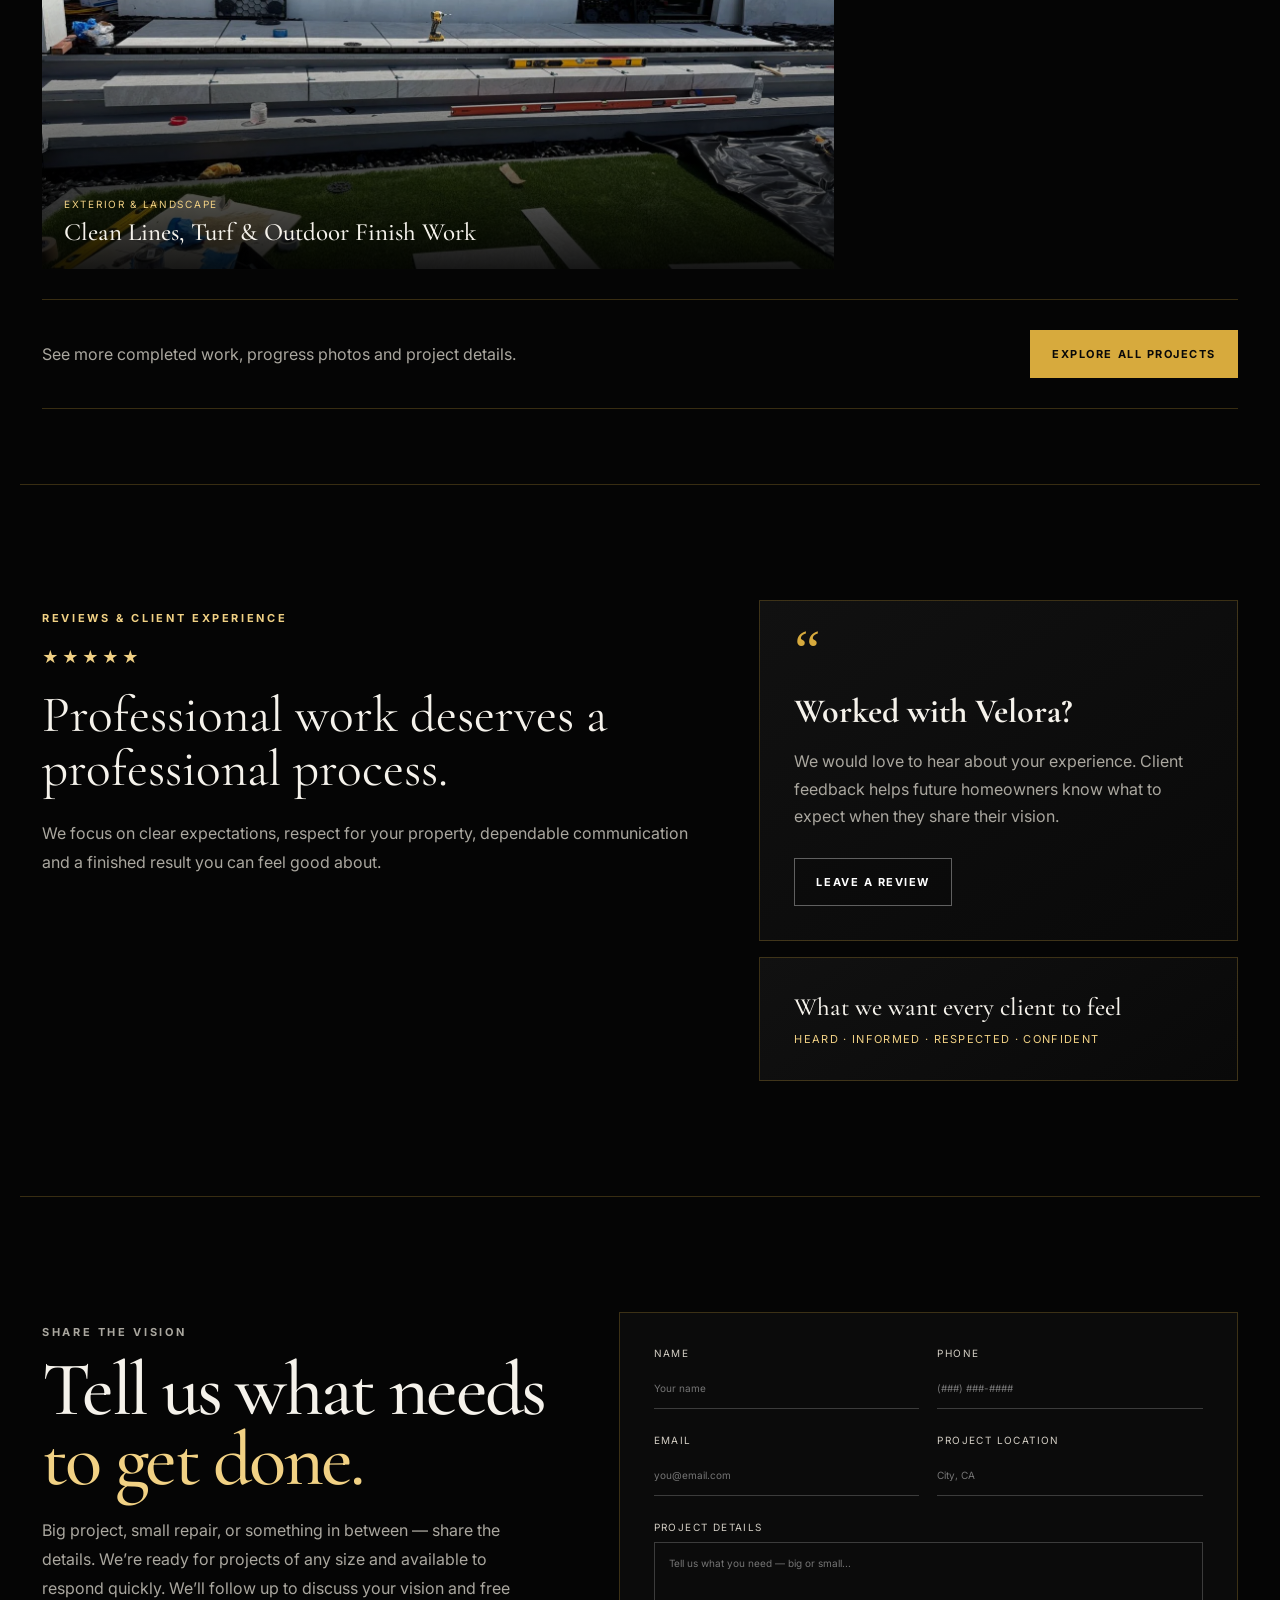
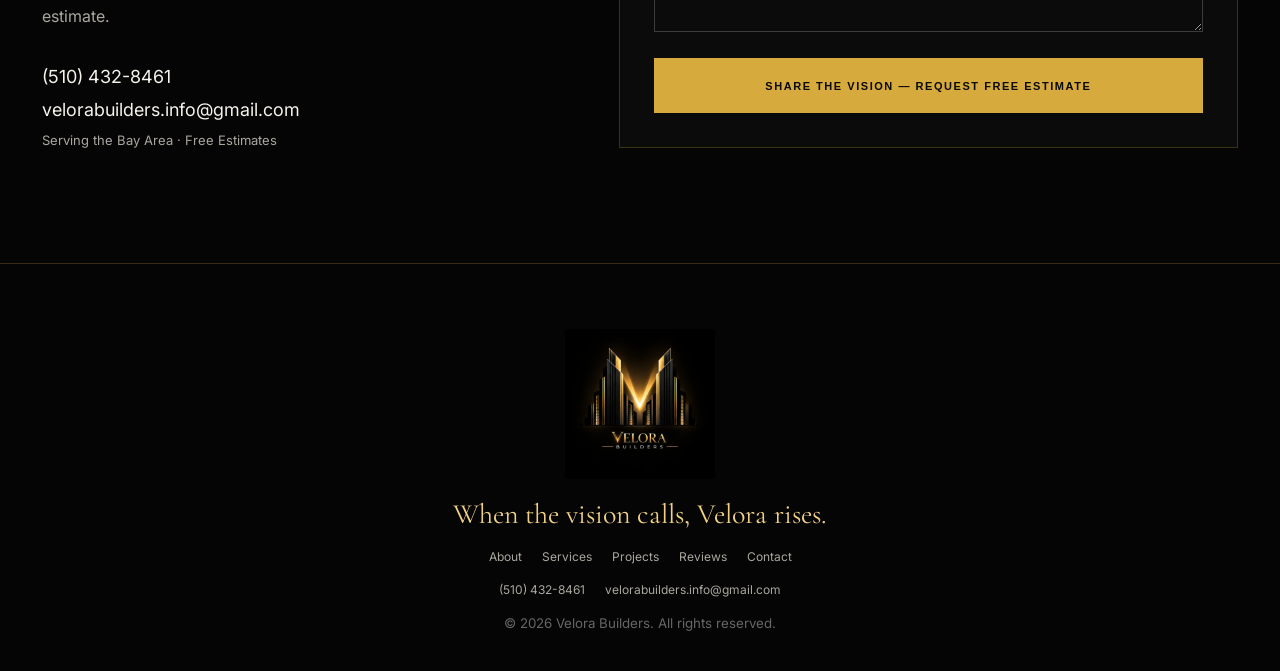
<file: index-velora-final.html>
<!doctype html>
<html lang="en">
<head>
<meta charset="utf-8">
<meta name="viewport" content="width=device-width,initial-scale=1,viewport-fit=cover">
<meta name="theme-color" content="#050505">
<meta name="description" content="Velora Builders provides residential construction, remodeling, additions, concrete, repairs and full-scope project coordination across the Bay Area. Big or small, share the vision for a free estimate.">
<title>Velora Builders | Bay Area Construction & Remodeling</title>
<link rel="preconnect" href="https://fonts.googleapis.com">
<link rel="preconnect" href="https://fonts.gstatic.com" crossorigin>
<link href="https://fonts.googleapis.com/css2?family=Cormorant+Garamond:wght@400;500;600&family=Inter:wght@400;500;600;700&display=swap" rel="stylesheet">
<link rel="icon" href="assets/logo.webp" type="image/svg+xml">
<link rel="stylesheet" href="styles.css">
<script defer src="script.js"></script>
<script type="application/ld+json">{"@context":"https://schema.org","@type":"GeneralContractor","name":"Velora Builders","telephone":"+1-510-432-8461","email":"velorabuilders.info@gmail.com","areaServed":"San Francisco Bay Area, California","description":"Residential construction, remodeling, additions, ADUs, concrete, exterior work and repairs for projects big or small."}</script>
</head>
<body>
<header class="site-header" id="top">
  <a class="brand" href="#top" aria-label="Velora Builders home"><img src="assets/logo.webp" alt="Velora Builders"></a>
  <button class="menu-btn" type="button" aria-expanded="false" aria-controls="main-nav" aria-label="Open menu"><span></span><span></span><span></span></button>
  <nav class="nav" id="main-nav">
    <a href="#about">About</a><a href="#services">Services</a><a href="projects.html">Projects</a><a href="#reviews">Reviews</a><a href="#contact">Contact</a>
    <a class="nav-call" href="tel:+15104328461">Call (510) 432-8461</a>
  </nav>
</header>
<main>
<section class="hero">
  <img class="hero-photo" src="assets/projects/project-18.webp" alt="Modern kitchen remodel by Velora Builders">
  <div class="hero-shade"></div>
  <div class="hero-copy reveal">
    <p class="eyebrow">BAY AREA · RESIDENTIAL CONSTRUCTION</p>
    <h1>Big project or small.<br><em>Share the vision.</em></h1>
    <p class="hero-sub">From a targeted repair to a full remodel, addition or exterior transformation, Velora Builders brings the same attention, communication and craftsmanship to every job.</p>
    <div class="hero-actions"><a class="btn btn-gold" href="#contact">Share the Vision — Free Estimate</a><a class="btn btn-ghost" href="projects.html">View Our Projects</a></div>
  </div>
  <div class="hero-proof reveal"><div><b>01</b><span>Projects big or small</span></div><div><b>02</b><span>Clear communication</span></div><div><b>03</b><span>Bay Area service</span></div></div>
</section>

<section id="about" class="section intro-section">
  <p class="section-kicker">SHARE THE VISION</p>
  <div class="intro-grid"><h2>When the vision calls,<br><span>Velora rises.</span></h2><div class="intro-copy"><p>Velora Builders is built around a simple standard: show up, communicate clearly and deliver work that feels intentional. We coordinate the moving parts so your project feels organized instead of overwhelming.</p><p>Kitchen remodels, bathrooms, ADUs, additions, concrete, exterior work, repairs and smaller improvement projects — if it matters to your home, it matters to us.</p><a class="text-link" href="#contact">Share the vision · Get a free estimate ↗</a></div></div>
</section>

<section id="services" class="section services-section">
  <div class="section-heading"><div><p class="section-kicker">WHAT WE BUILD</p><h2>Any scope. <span>One standard.</span></h2></div><p>We take on residential construction work of all sizes, from focused repairs to larger multi-trade renovations.</p></div>
  <div class="service-grid">
    <article class="service-card"><small>01</small><h3>Kitchen Remodeling</h3><p>Cabinetry, counters, flooring, lighting, layout changes and complete kitchen transformations.</p></article>
    <article class="service-card"><small>02</small><h3>Bathroom Remodeling</h3><p>Tile, waterproofing, showers, vanities, fixtures and complete bathroom renovations.</p></article>
    <article class="service-card"><small>03</small><h3>Concrete & Exterior</h3><p>Driveways, patios, walkways, grading, demolition, flatwork and exterior upgrades.</p></article>
    <article class="service-card"><small>04</small><h3>Additions & ADUs</h3><p>Expanded living space, conversions, framing, structural improvements and coordinated buildouts.</p></article>
    <article class="service-card"><small>05</small><h3>Repairs & Small Projects</h3><p>Inspection repairs, water-damage corrections, finish work and smaller improvements that still deserve professional attention.</p></article>
    <article class="service-card"><small>06</small><h3>Full-Scope Projects</h3><p>Multi-trade coordination for clients who want one accountable team overseeing the details from start to finish.</p></article>
  </div>
</section>

<section class="signal-section">
  <div class="signal-art"><img src="assets/logo.webp" alt="Velora Builders V signal logo"></div>
  <div class="signal-copy"><p class="section-kicker">ENVISION IT.</p><h2><span>VELORA BUILDS IT.</span></h2><p>Big build, remodel, repair or something in between — share the vision. We’re ready to respond quickly, take on projects of any size and help map out the next step.</p><a class="btn btn-gold" href="#contact">Get a Free Estimate</a></div>
</section>

<section id="projects" class="section projects-section">
  <div class="section-heading"><div><p class="section-kicker">FEATURED PROJECTS</p><h2>Real work. <span>Real spaces.</span></h2></div><p>A selection of Velora Builders projects across kitchens, bathrooms, outdoor spaces, additions and detailed finish work.</p></div>
  <div class="project-grid">
    <figure class="project project-wide"><img src="assets/projects/project-18.webp" alt="Modern kitchen remodel" loading="lazy"><figcaption><span>KITCHEN REMODELING</span><b>Warm Cabinetry & Waterfall Island</b></figcaption></figure>
    <figure class="project"><img src="assets/projects/project-21.webp" alt="Custom marble shower remodel" loading="lazy"><figcaption><span>BATHROOM REMODELING</span><b>Custom Shower & Dual Niches</b></figcaption></figure>
    <figure class="project"><img src="assets/projects/project-08.webp" alt="Double vanity bathroom" loading="lazy"><figcaption><span>BATHROOM REMODELING</span><b>Double Vanity & Backlit Mirrors</b></figcaption></figure>
    <figure class="project"><img src="assets/projects/project-25.webp" alt="Outdoor living construction" loading="lazy"><figcaption><span>OUTDOOR LIVING</span><b>Exterior Upgrade & Finish Work</b></figcaption></figure>
    <figure class="project"><img src="assets/projects/project-13.webp" alt="Residential framing project" loading="lazy"><figcaption><span>FRAMING & ADDITIONS</span><b>Structure Built From the Ground Up</b></figcaption></figure>
    <figure class="project"><img src="assets/projects/project-14.webp" alt="Traditional kitchen renovation" loading="lazy"><figcaption><span>KITCHEN RENOVATION</span><b>Cabinetry, Stone & Detail Work</b></figcaption></figure>
    <figure class="project"><img src="assets/projects/project-12.webp" alt="Luxury stone bathroom remodel" loading="lazy"><figcaption><span>BATHROOM FINISHES</span><b>Statement Stone & Custom Detail</b></figcaption></figure>
    <figure class="project"><img src="assets/projects/project-23.webp" alt="Walk-in shower renovation" loading="lazy"><figcaption><span>SHOWER REMODEL</span><b>Walk-In Glass & Custom Tile</b></figcaption></figure>
    <figure class="project project-wide"><img src="assets/projects/project-01.webp" alt="Modern exterior and landscape project" loading="lazy"><figcaption><span>EXTERIOR & LANDSCAPE</span><b>Clean Lines, Turf & Outdoor Finish Work</b></figcaption></figure>
  </div>
  <div class="project-cta"><p>See more completed work, progress photos and project details.</p><a class="btn btn-gold" href="projects.html">Explore All Projects</a></div>
</section>

<section id="reviews" class="section reviews-section">
  <div class="review-main"><p class="section-kicker">REVIEWS & CLIENT EXPERIENCE</p><div class="stars" aria-label="Five stars">★★★★★</div><blockquote>Professional work deserves a professional process.</blockquote><p>We focus on clear expectations, respect for your property, dependable communication and a finished result you can feel good about.</p></div>
  <div class="review-stack">
    <article class="review-card"><span class="quote-mark">“</span><h3>Worked with Velora?</h3><p>We would love to hear about your experience. Client feedback helps future homeowners know what to expect when they share their vision.</p><a class="btn btn-ghost" href="mailto:velorabuilders.info@gmail.com?subject=Velora%20Builders%20Review">Leave a Review</a></article>
    <article class="review-mini"><b>What we want every client to feel</b><span>Heard · Informed · Respected · Confident</span></article>
  </div>
</section>

<section id="contact" class="section contact-section">
  <div class="contact-copy"><p class="section-kicker">SHARE THE VISION</p><h2>Tell us what needs <span>to get done.</span></h2><p>Big project, small repair, or something in between — share the details. We’re ready for projects of any size and available to respond quickly. We’ll follow up to discuss your vision and free estimate.</p><div class="contact-list"><a href="tel:+15104328461">(510) 432-8461</a><a href="mailto:velorabuilders.info@gmail.com">velorabuilders.info@gmail.com</a><span>Serving the Bay Area · Free Estimates</span></div></div>
  <form class="lead-form" action="https://formsubmit.co/velorabuilders.info@gmail.com" method="POST">
    <input type="hidden" name="_subject" value="New Velora Builders Website Lead"><input type="hidden" name="_captcha" value="false">
    <label>Name<input required name="name" type="text" placeholder="Your name"></label><label>Phone<input required name="phone" type="tel" placeholder="(###) ###-####"></label><label>Email<input name="email" type="email" placeholder="you@email.com"></label><label>Project Location<input name="location" type="text" placeholder="City, CA"></label><label class="full">Project Details<textarea required name="message" rows="5" placeholder="Tell us what you need — big or small..."></textarea></label><button class="btn btn-gold full" type="submit">Share the Vision — Request Free Estimate</button>
  </form>
</section>
</main>
<footer><a class="footer-brand" href="#top"><img src="assets/logo.webp" alt="Velora Builders"></a><p>When the vision calls, Velora rises.</p><div class="footer-links"><a href="#about">About</a><a href="#services">Services</a><a href="projects.html">Projects</a><a href="#reviews">Reviews</a><a href="#contact">Contact</a></div><div class="footer-contact"><a href="tel:+15104328461">(510) 432-8461</a><a href="mailto:velorabuilders.info@gmail.com">velorabuilders.info@gmail.com</a></div><small>© 2026 Velora Builders. All rights reserved.</small></footer>
</body></html>
</file>
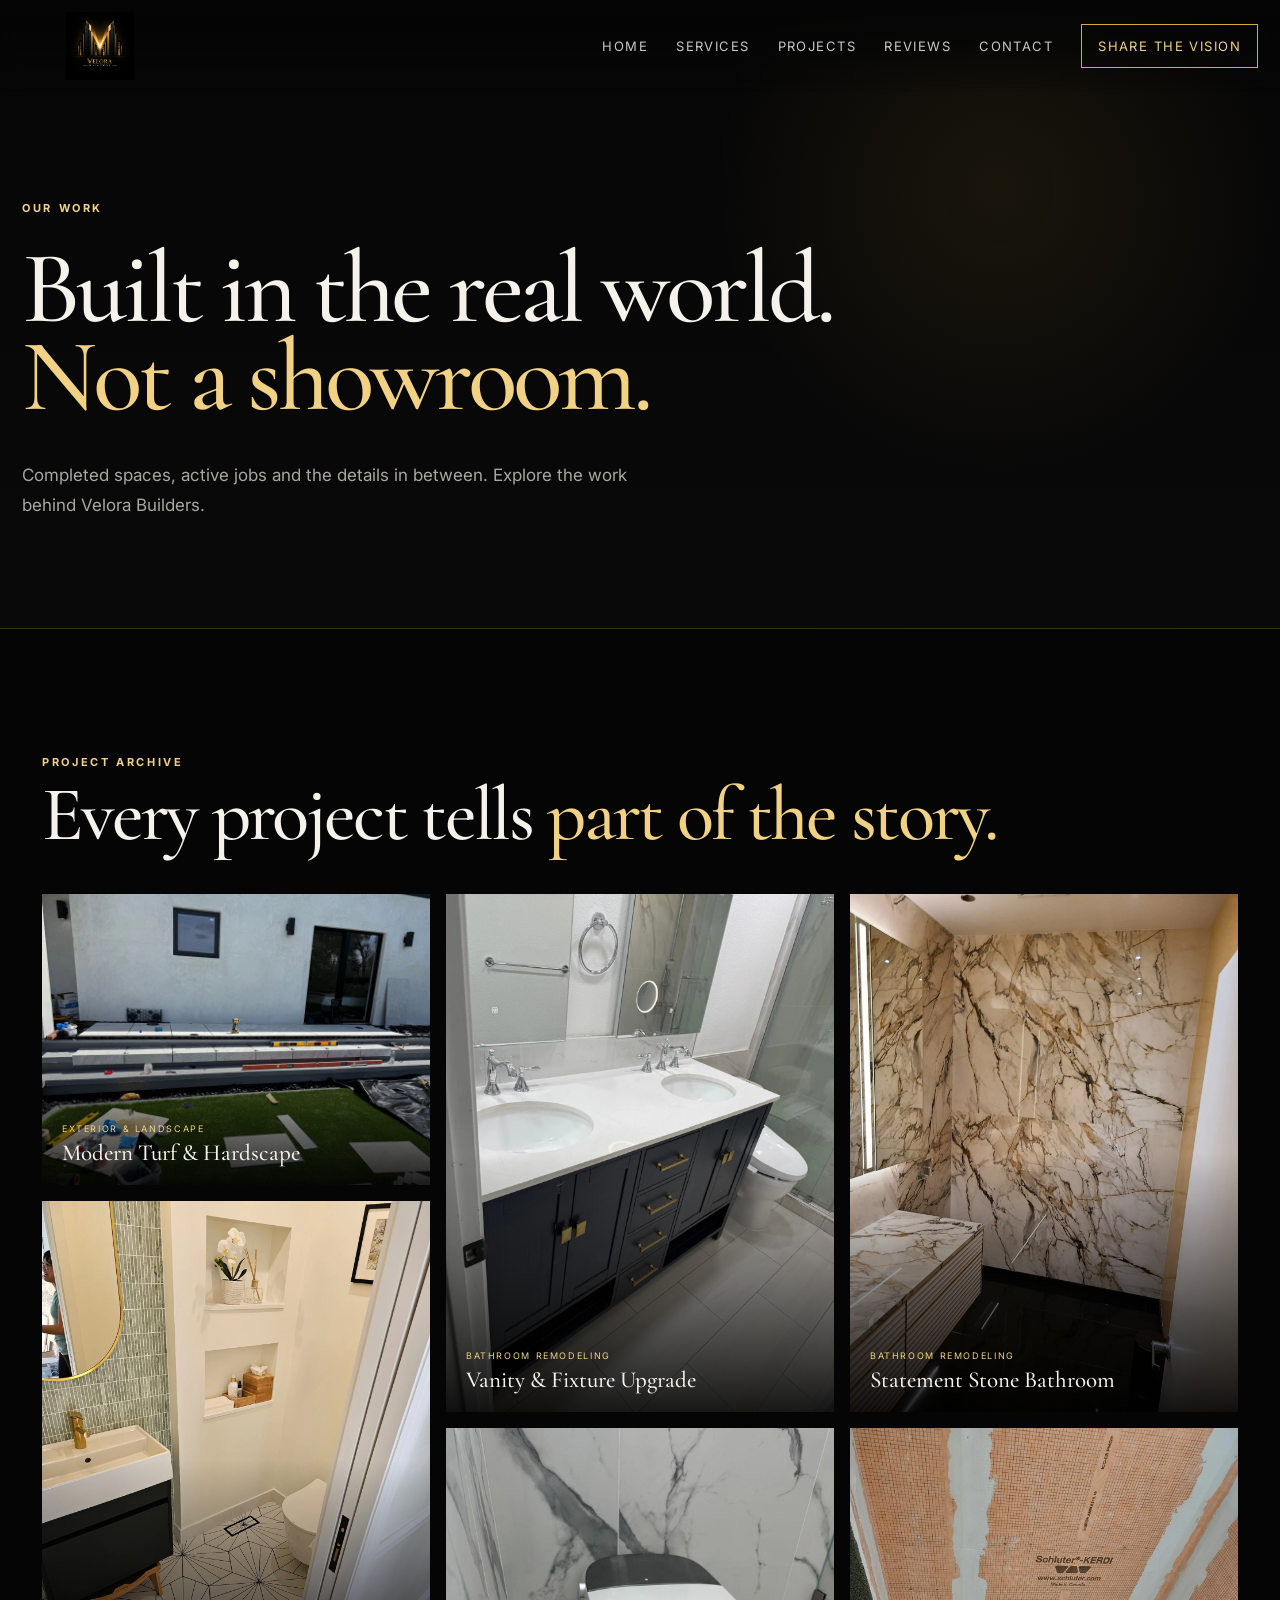
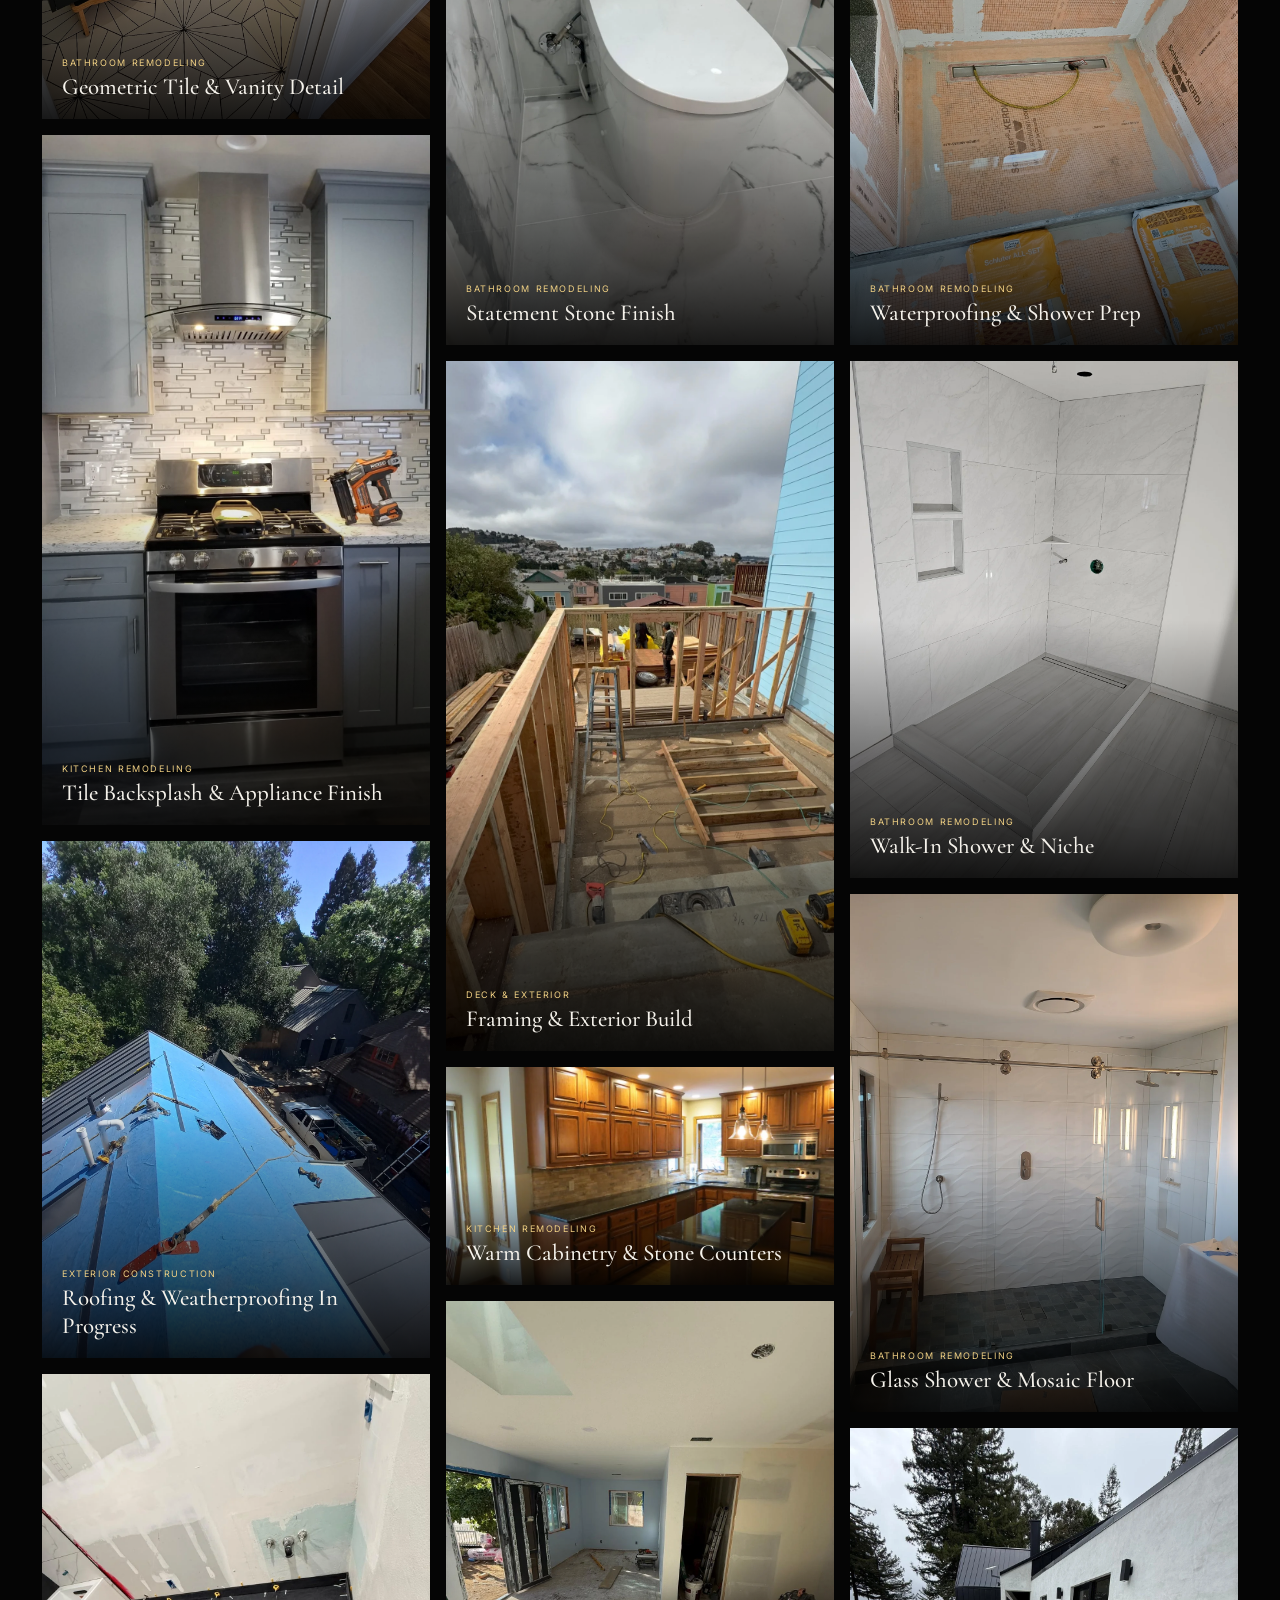
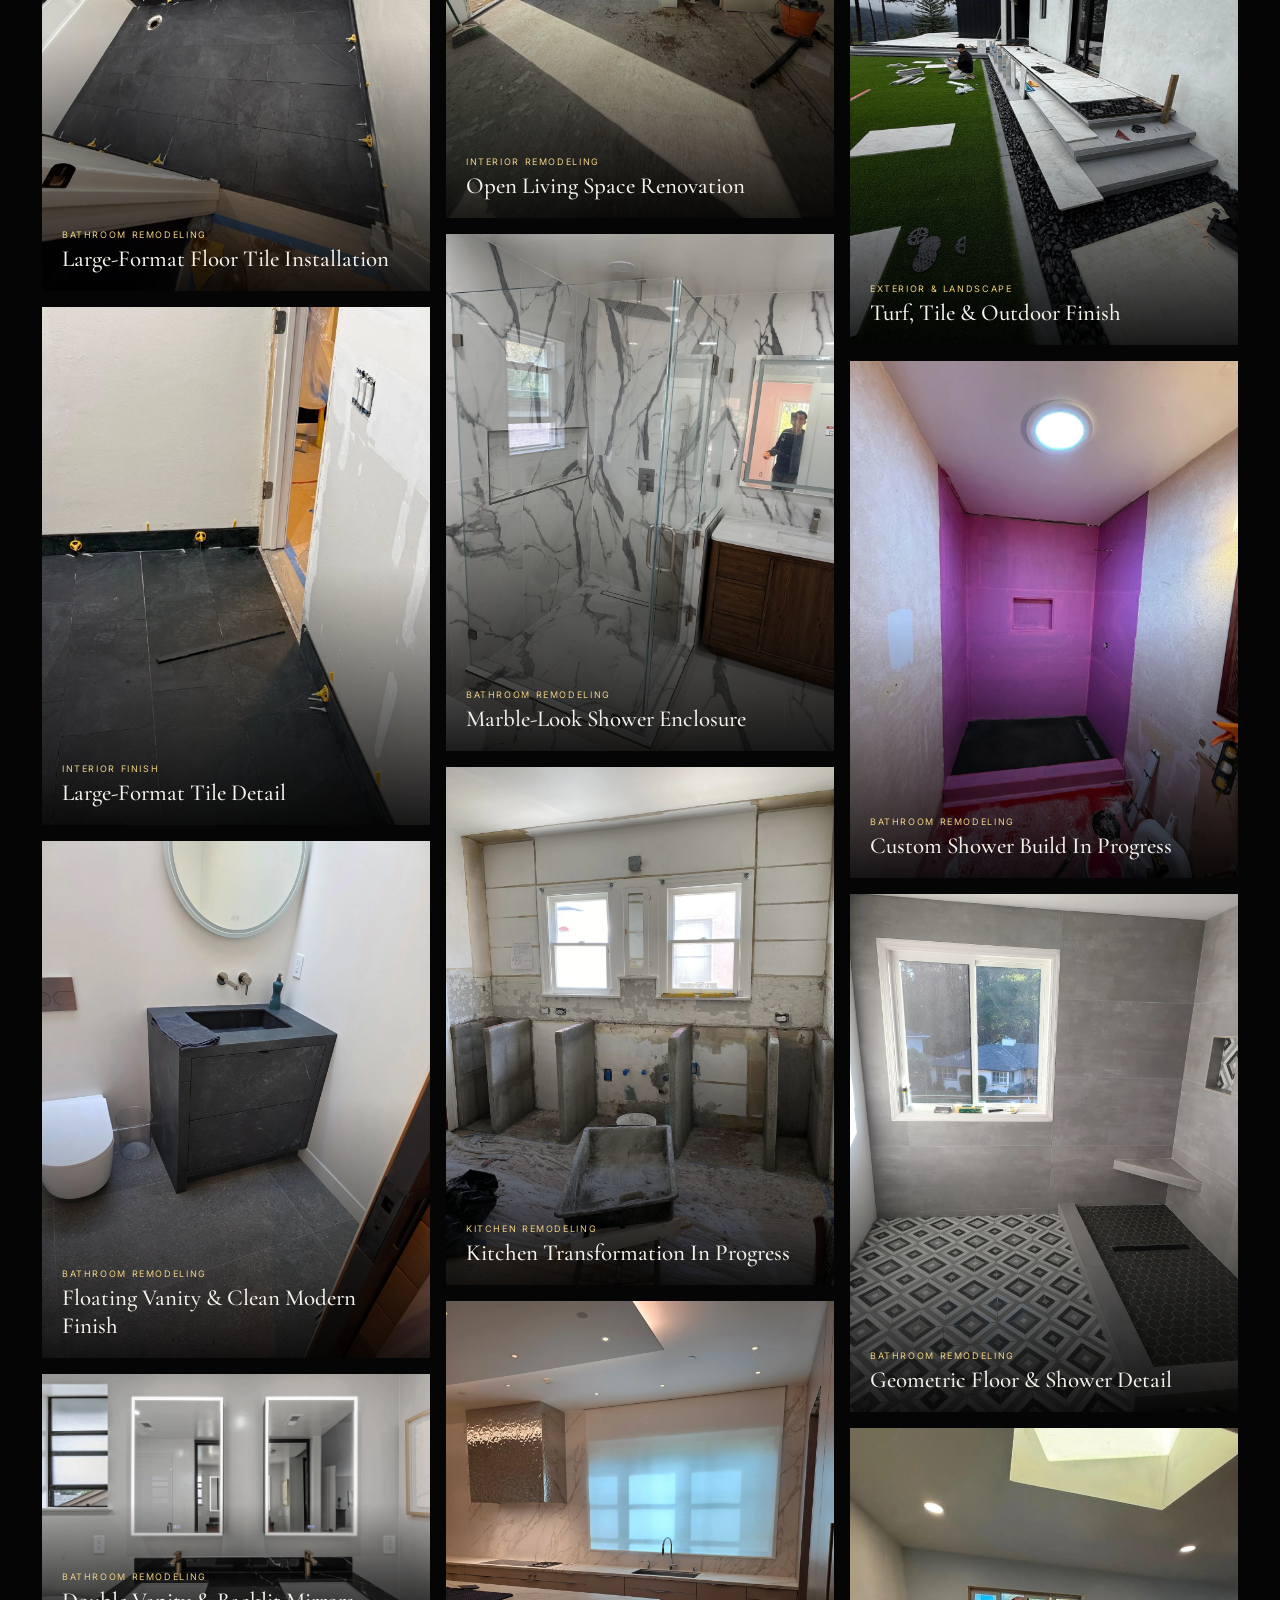
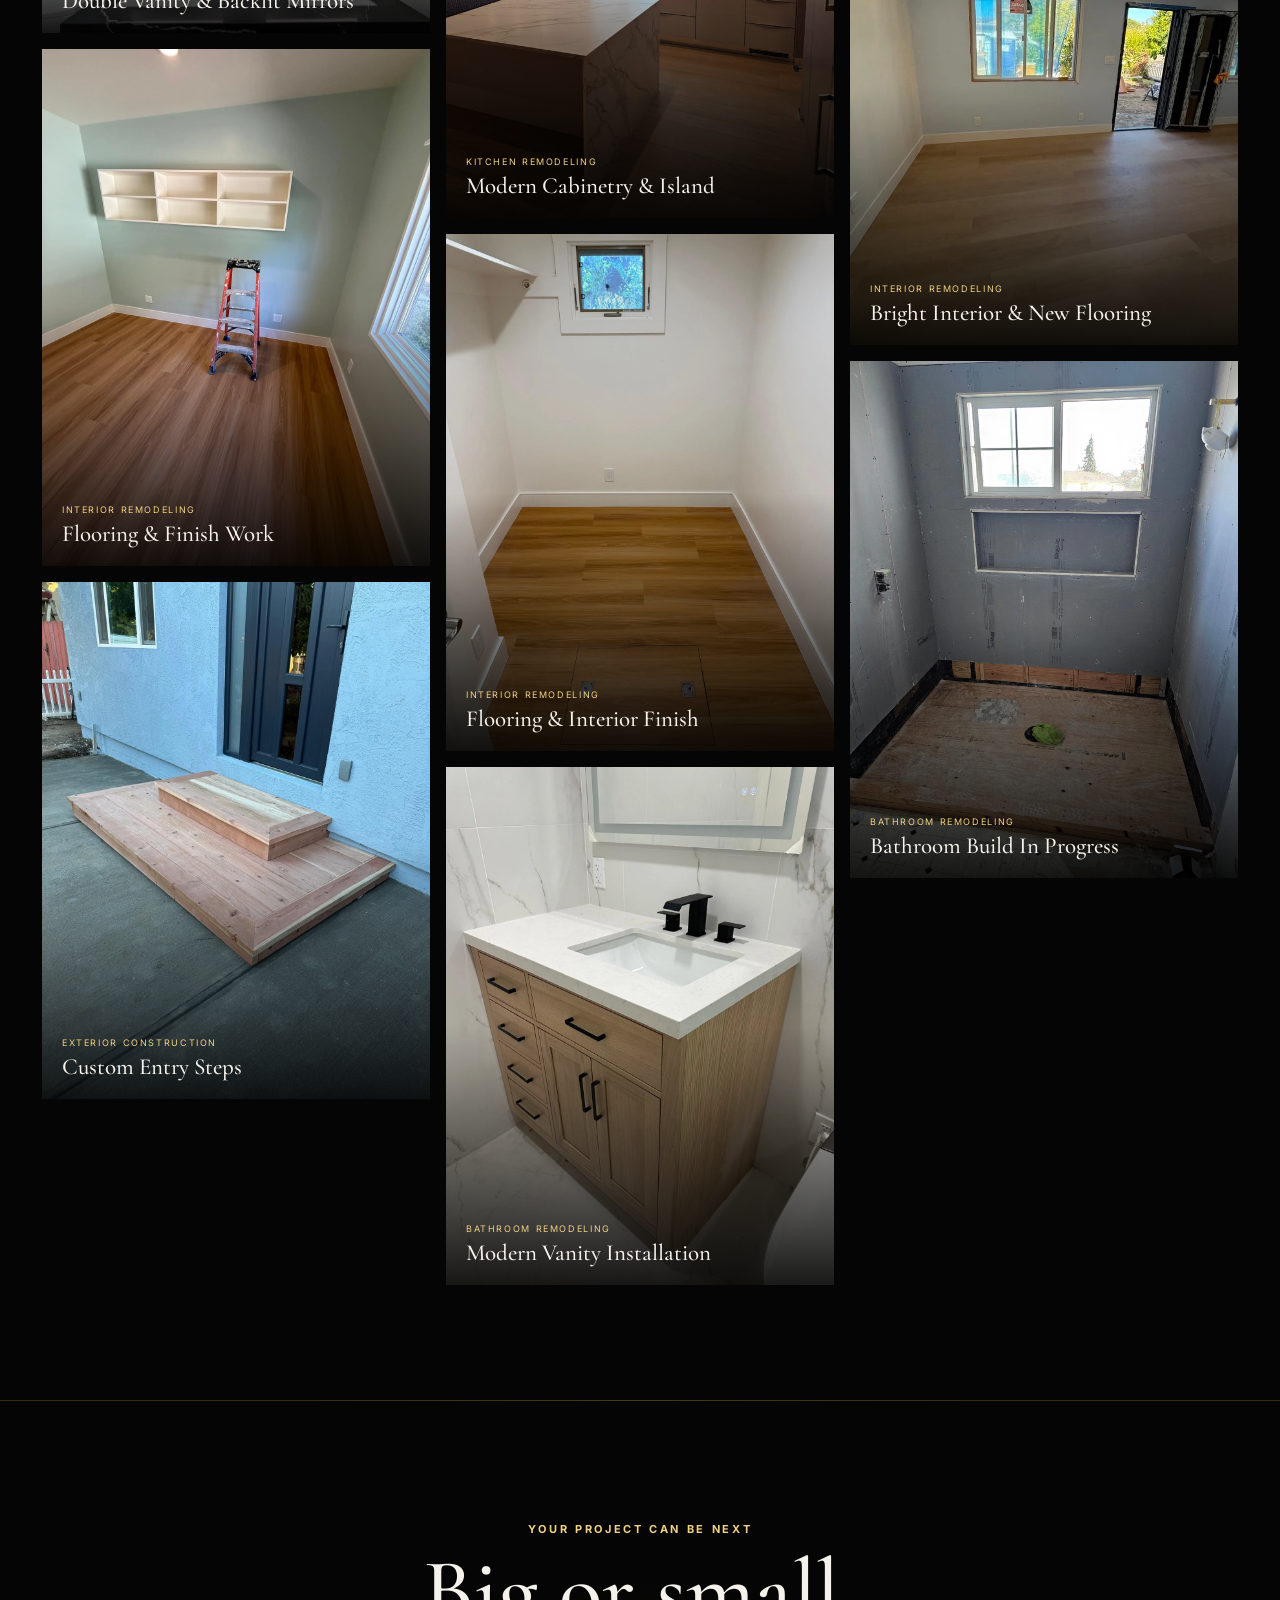
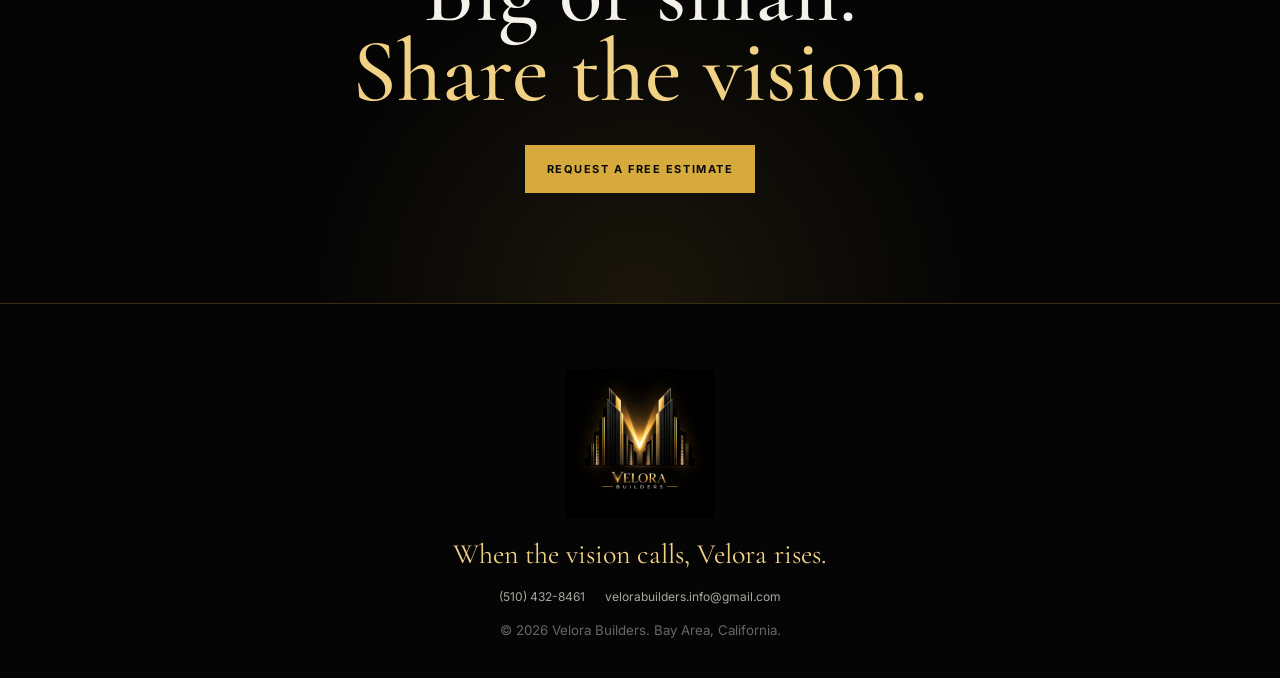
<file: projects(1).html>
<!doctype html><html lang="en"><head><meta charset="utf-8"><meta name="viewport" content="width=device-width,initial-scale=1,viewport-fit=cover"><meta name="theme-color" content="#050505"><title>Our Projects | Velora Builders</title><link rel="preconnect" href="https://fonts.googleapis.com"><link rel="preconnect" href="https://fonts.gstatic.com" crossorigin><link href="https://fonts.googleapis.com/css2?family=Cormorant+Garamond:wght@400;500;600&family=Inter:wght@400;500;600;700&display=swap" rel="stylesheet"><link rel="stylesheet" href="styles.css"><script defer src="script.js"></script></head><body>
<header class="site-header"><a class="brand" href="index.html"><img src="assets/logo.webp" alt="Velora Builders"></a><button class="menu-btn" type="button" aria-expanded="false" aria-controls="main-nav"><span></span><span></span><span></span></button><nav class="nav" id="main-nav"><a href="index.html">Home</a><a href="index.html#services">Services</a><a href="projects.html">Projects</a><a href="index.html#reviews">Reviews</a><a href="index.html#contact">Contact</a><a class="nav-call" href="index.html#contact">Share the Vision</a></nav></header>
<main><section class="projects-hero"><p class="section-kicker">OUR WORK</p><h1>Built in the real world.<br><span>Not a showroom.</span></h1><p>Completed spaces, active jobs and the details in between. Explore the work behind Velora Builders.</p></section>
<section class="all-projects section"><div class="gallery-intro"><p class="section-kicker">PROJECT ARCHIVE</p><h2>Every project tells <span>part of the story.</span></h2></div><div class="gallery-grid">
<figure class="gallery-item"><img src="assets/projects/project-01.webp" alt="Modern Turf & Hardscape" loading="lazy"><figcaption><span>EXTERIOR & LANDSCAPE</span><b>Modern Turf & Hardscape</b></figcaption></figure>
<figure class="gallery-item"><img src="assets/projects/project-02.webp" alt="Geometric Tile & Vanity Detail" loading="lazy"><figcaption><span>BATHROOM REMODELING</span><b>Geometric Tile & Vanity Detail</b></figcaption></figure>
<figure class="gallery-item"><img src="assets/projects/project-03.webp" alt="Tile Backsplash & Appliance Finish" loading="lazy"><figcaption><span>KITCHEN REMODELING</span><b>Tile Backsplash & Appliance Finish</b></figcaption></figure>
<figure class="gallery-item"><img src="assets/projects/project-04.webp" alt="Roofing & Weatherproofing In Progress" loading="lazy"><figcaption><span>EXTERIOR CONSTRUCTION</span><b>Roofing & Weatherproofing In Progress</b></figcaption></figure>
<figure class="gallery-item"><img src="assets/projects/project-05.webp" alt="Large-Format Floor Tile Installation" loading="lazy"><figcaption><span>BATHROOM REMODELING</span><b>Large-Format Floor Tile Installation</b></figcaption></figure>
<figure class="gallery-item"><img src="assets/projects/project-06.webp" alt="Large-Format Tile Detail" loading="lazy"><figcaption><span>INTERIOR FINISH</span><b>Large-Format Tile Detail</b></figcaption></figure>
<figure class="gallery-item"><img src="assets/projects/project-07.webp" alt="Floating Vanity & Clean Modern Finish" loading="lazy"><figcaption><span>BATHROOM REMODELING</span><b>Floating Vanity & Clean Modern Finish</b></figcaption></figure>
<figure class="gallery-item"><img src="assets/projects/project-08.webp" alt="Double Vanity & Backlit Mirrors" loading="lazy"><figcaption><span>BATHROOM REMODELING</span><b>Double Vanity & Backlit Mirrors</b></figcaption></figure>
<figure class="gallery-item"><img src="assets/projects/project-09.webp" alt="Flooring & Finish Work" loading="lazy"><figcaption><span>INTERIOR REMODELING</span><b>Flooring & Finish Work</b></figcaption></figure>
<figure class="gallery-item"><img src="assets/projects/project-10.webp" alt="Custom Entry Steps" loading="lazy"><figcaption><span>EXTERIOR CONSTRUCTION</span><b>Custom Entry Steps</b></figcaption></figure>
<figure class="gallery-item"><img src="assets/projects/project-11.webp" alt="Vanity & Fixture Upgrade" loading="lazy"><figcaption><span>BATHROOM REMODELING</span><b>Vanity & Fixture Upgrade</b></figcaption></figure>
<figure class="gallery-item"><img src="assets/projects/project-12.webp" alt="Statement Stone Finish" loading="lazy"><figcaption><span>BATHROOM REMODELING</span><b>Statement Stone Finish</b></figcaption></figure>
<figure class="gallery-item"><img src="assets/projects/project-13.webp" alt="Framing & Exterior Build" loading="lazy"><figcaption><span>DECK & EXTERIOR</span><b>Framing & Exterior Build</b></figcaption></figure>
<figure class="gallery-item"><img src="assets/projects/project-14.webp" alt="Warm Cabinetry & Stone Counters" loading="lazy"><figcaption><span>KITCHEN REMODELING</span><b>Warm Cabinetry & Stone Counters</b></figcaption></figure>
<figure class="gallery-item"><img src="assets/projects/project-15.webp" alt="Open Living Space Renovation" loading="lazy"><figcaption><span>INTERIOR REMODELING</span><b>Open Living Space Renovation</b></figcaption></figure>
<figure class="gallery-item"><img src="assets/projects/project-16.webp" alt="Marble-Look Shower Enclosure" loading="lazy"><figcaption><span>BATHROOM REMODELING</span><b>Marble-Look Shower Enclosure</b></figcaption></figure>
<figure class="gallery-item"><img src="assets/projects/project-17.webp" alt="Kitchen Transformation In Progress" loading="lazy"><figcaption><span>KITCHEN REMODELING</span><b>Kitchen Transformation In Progress</b></figcaption></figure>
<figure class="gallery-item"><img src="assets/projects/project-18.webp" alt="Modern Cabinetry & Island" loading="lazy"><figcaption><span>KITCHEN REMODELING</span><b>Modern Cabinetry & Island</b></figcaption></figure>
<figure class="gallery-item"><img src="assets/projects/project-19.webp" alt="Flooring & Interior Finish" loading="lazy"><figcaption><span>INTERIOR REMODELING</span><b>Flooring & Interior Finish</b></figcaption></figure>
<figure class="gallery-item"><img src="assets/projects/project-20.webp" alt="Modern Vanity Installation" loading="lazy"><figcaption><span>BATHROOM REMODELING</span><b>Modern Vanity Installation</b></figcaption></figure>
<figure class="gallery-item"><img src="assets/projects/project-21.webp" alt="Statement Stone Bathroom" loading="lazy"><figcaption><span>BATHROOM REMODELING</span><b>Statement Stone Bathroom</b></figcaption></figure>
<figure class="gallery-item"><img src="assets/projects/project-22.webp" alt="Waterproofing & Shower Prep" loading="lazy"><figcaption><span>BATHROOM REMODELING</span><b>Waterproofing & Shower Prep</b></figcaption></figure>
<figure class="gallery-item"><img src="assets/projects/project-23.webp" alt="Walk-In Shower & Niche" loading="lazy"><figcaption><span>BATHROOM REMODELING</span><b>Walk-In Shower & Niche</b></figcaption></figure>
<figure class="gallery-item"><img src="assets/projects/project-24.webp" alt="Glass Shower & Mosaic Floor" loading="lazy"><figcaption><span>BATHROOM REMODELING</span><b>Glass Shower & Mosaic Floor</b></figcaption></figure>
<figure class="gallery-item"><img src="assets/projects/project-25.webp" alt="Turf, Tile & Outdoor Finish" loading="lazy"><figcaption><span>EXTERIOR & LANDSCAPE</span><b>Turf, Tile & Outdoor Finish</b></figcaption></figure>
<figure class="gallery-item"><img src="assets/projects/project-26.webp" alt="Custom Shower Build In Progress" loading="lazy"><figcaption><span>BATHROOM REMODELING</span><b>Custom Shower Build In Progress</b></figcaption></figure>
<figure class="gallery-item"><img src="assets/projects/project-27.webp" alt="Geometric Floor & Shower Detail" loading="lazy"><figcaption><span>BATHROOM REMODELING</span><b>Geometric Floor & Shower Detail</b></figcaption></figure>
<figure class="gallery-item"><img src="assets/projects/project-28.webp" alt="Bright Interior & New Flooring" loading="lazy"><figcaption><span>INTERIOR REMODELING</span><b>Bright Interior & New Flooring</b></figcaption></figure>
<figure class="gallery-item"><img src="assets/projects/project-29.webp" alt="Bathroom Build In Progress" loading="lazy"><figcaption><span>BATHROOM REMODELING</span><b>Bathroom Build In Progress</b></figcaption></figure></div></section><section class="gallery-cta"><p class="section-kicker">YOUR PROJECT CAN BE NEXT</p><h2>Big or small.<br><span>Share the vision.</span></h2><a class="btn btn-gold" href="index.html#contact">Request a Free Estimate</a></section></main><footer><a class="footer-brand" href="index.html"><img src="assets/logo.webp" alt="Velora Builders"></a><p>When the vision calls, Velora rises.</p><div class="footer-contact"><a href="tel:+15104328461">(510) 432-8461</a><a href="mailto:velorabuilders.info@gmail.com">velorabuilders.info@gmail.com</a></div><small>© 2026 Velora Builders. Bay Area, California.</small></footer></body></html>
</file>
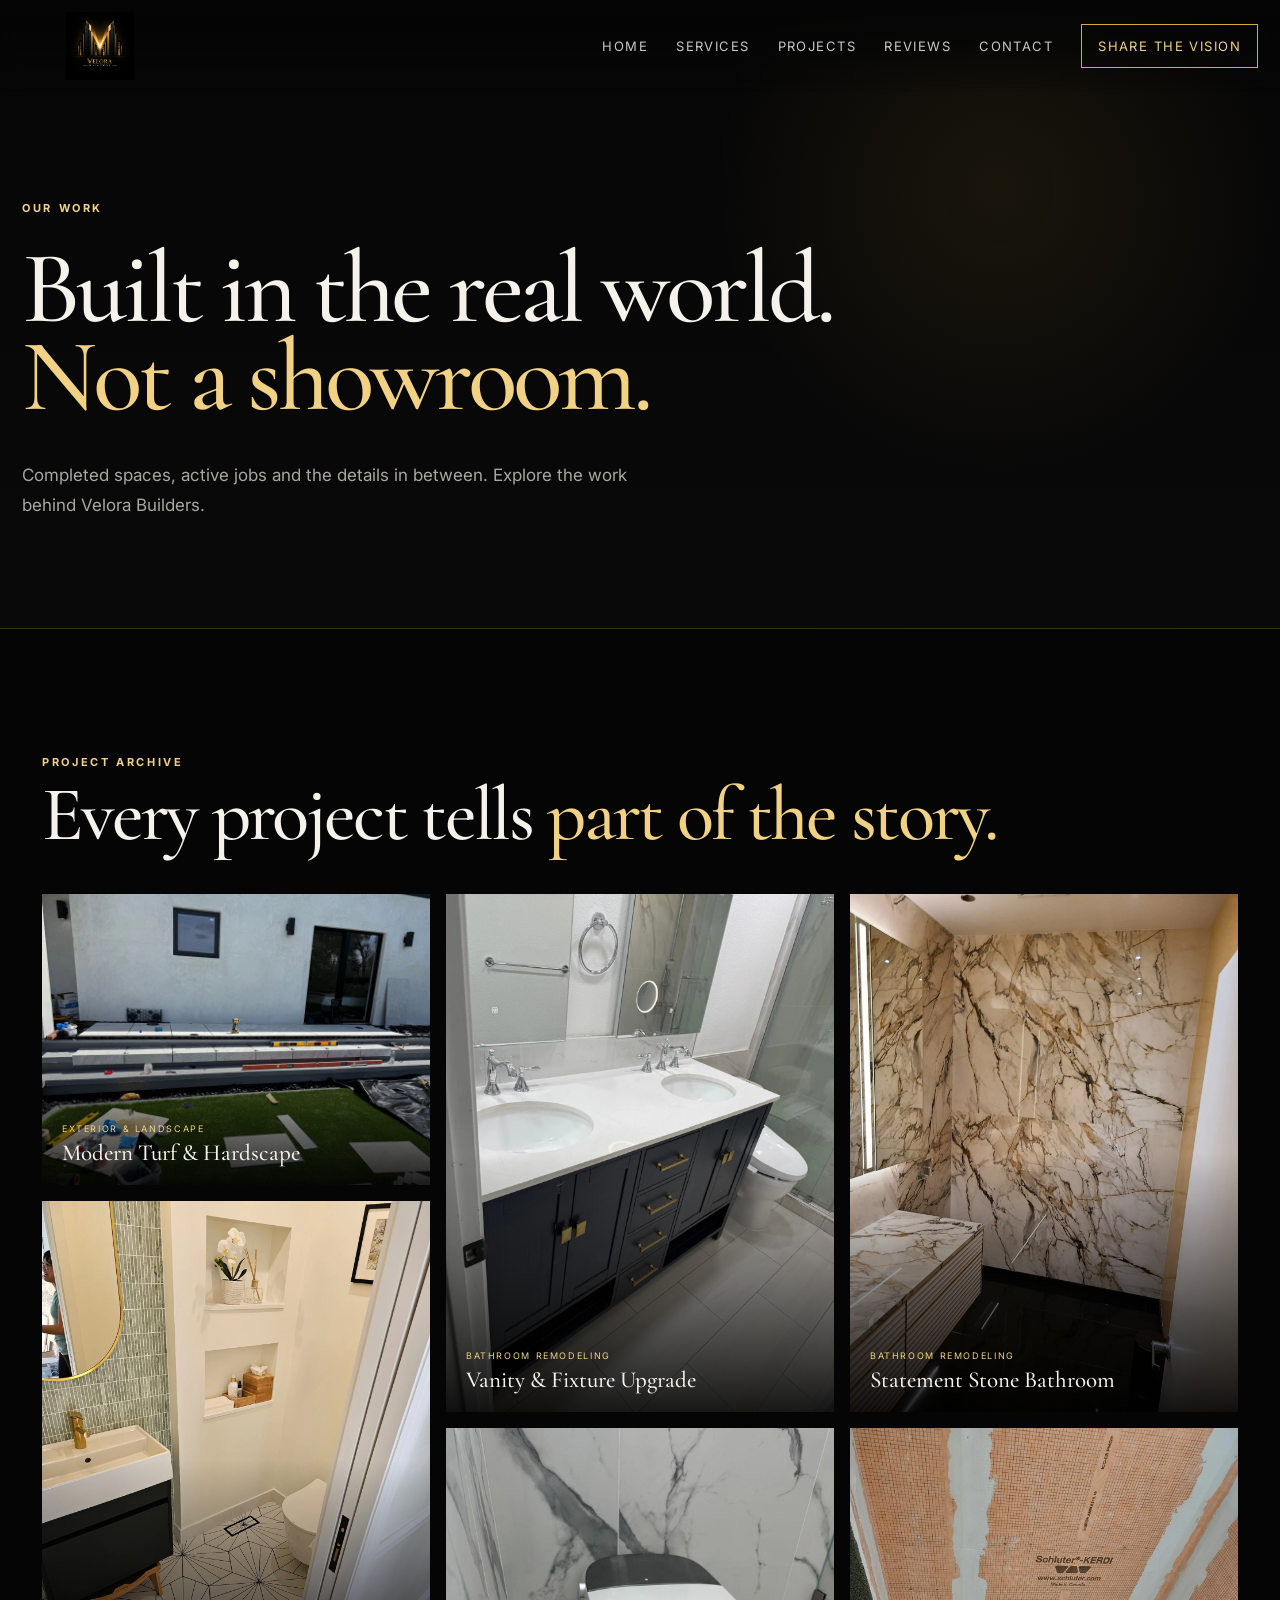
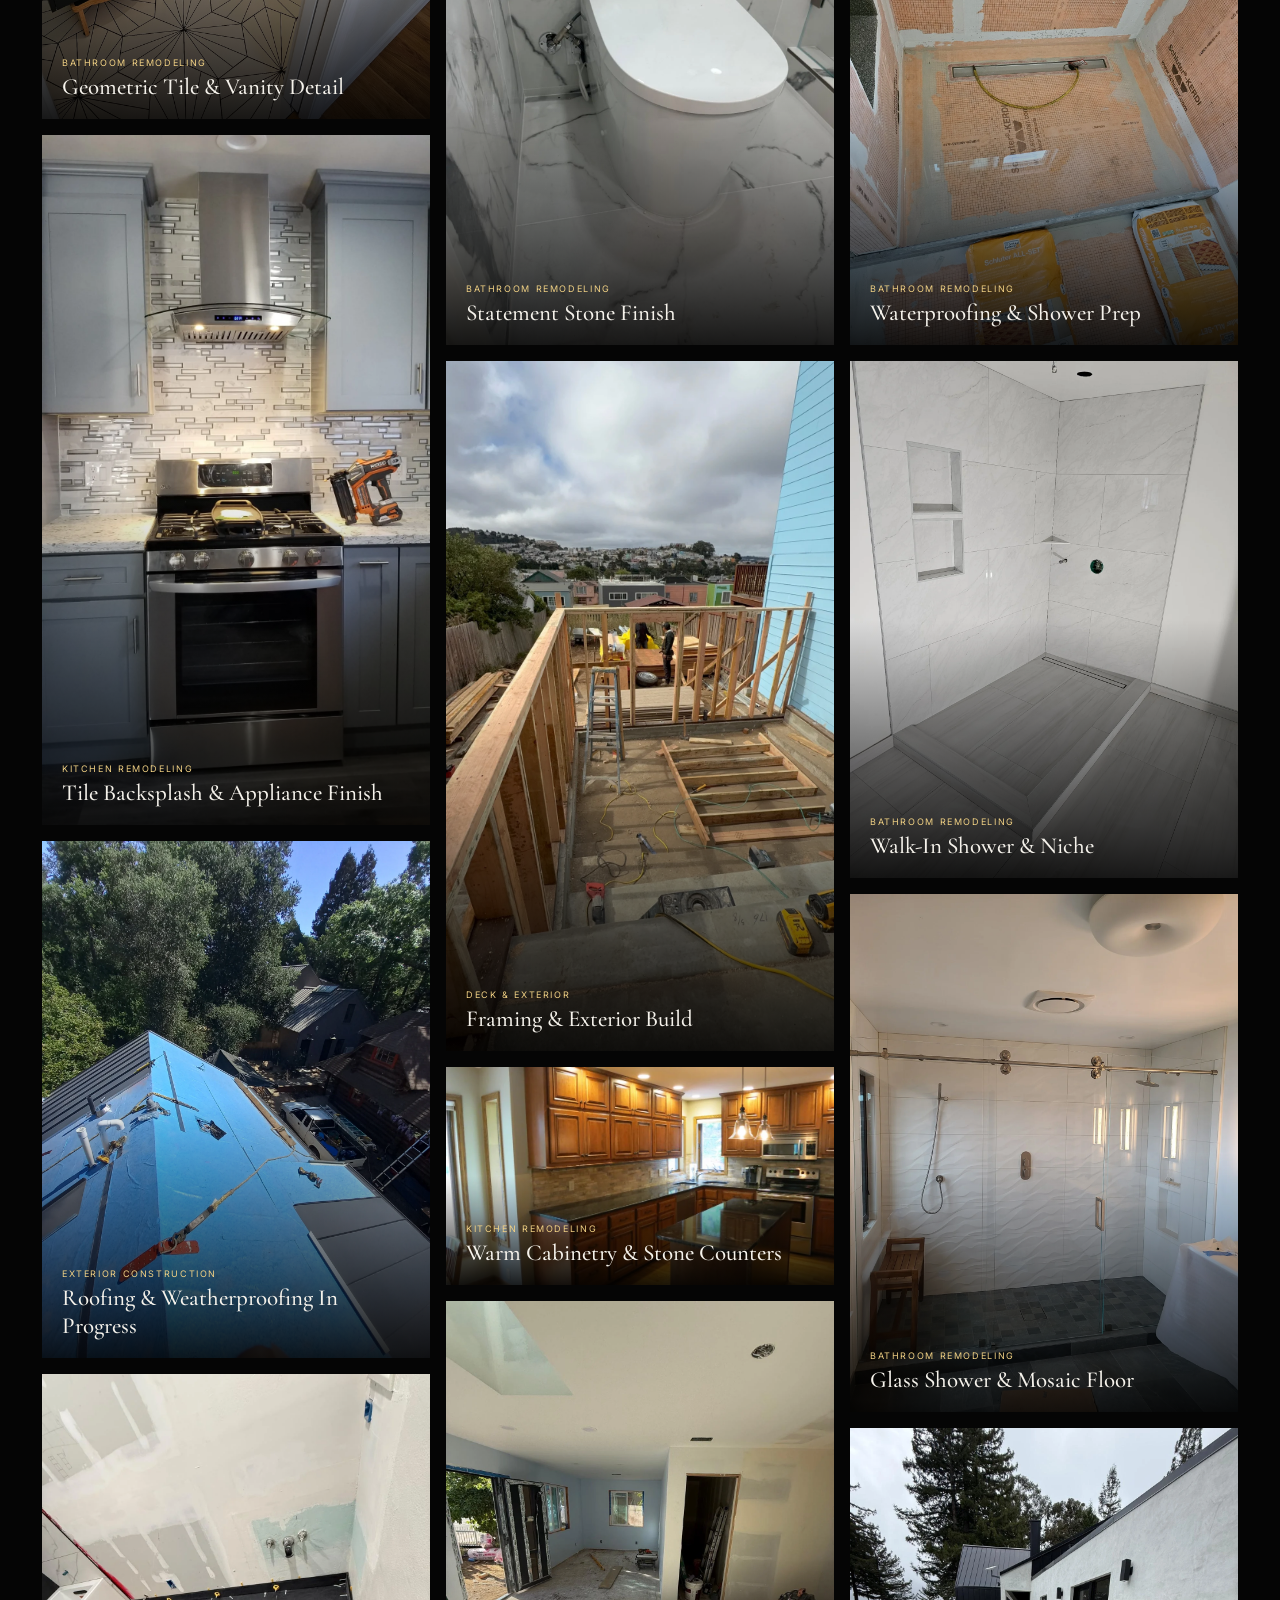
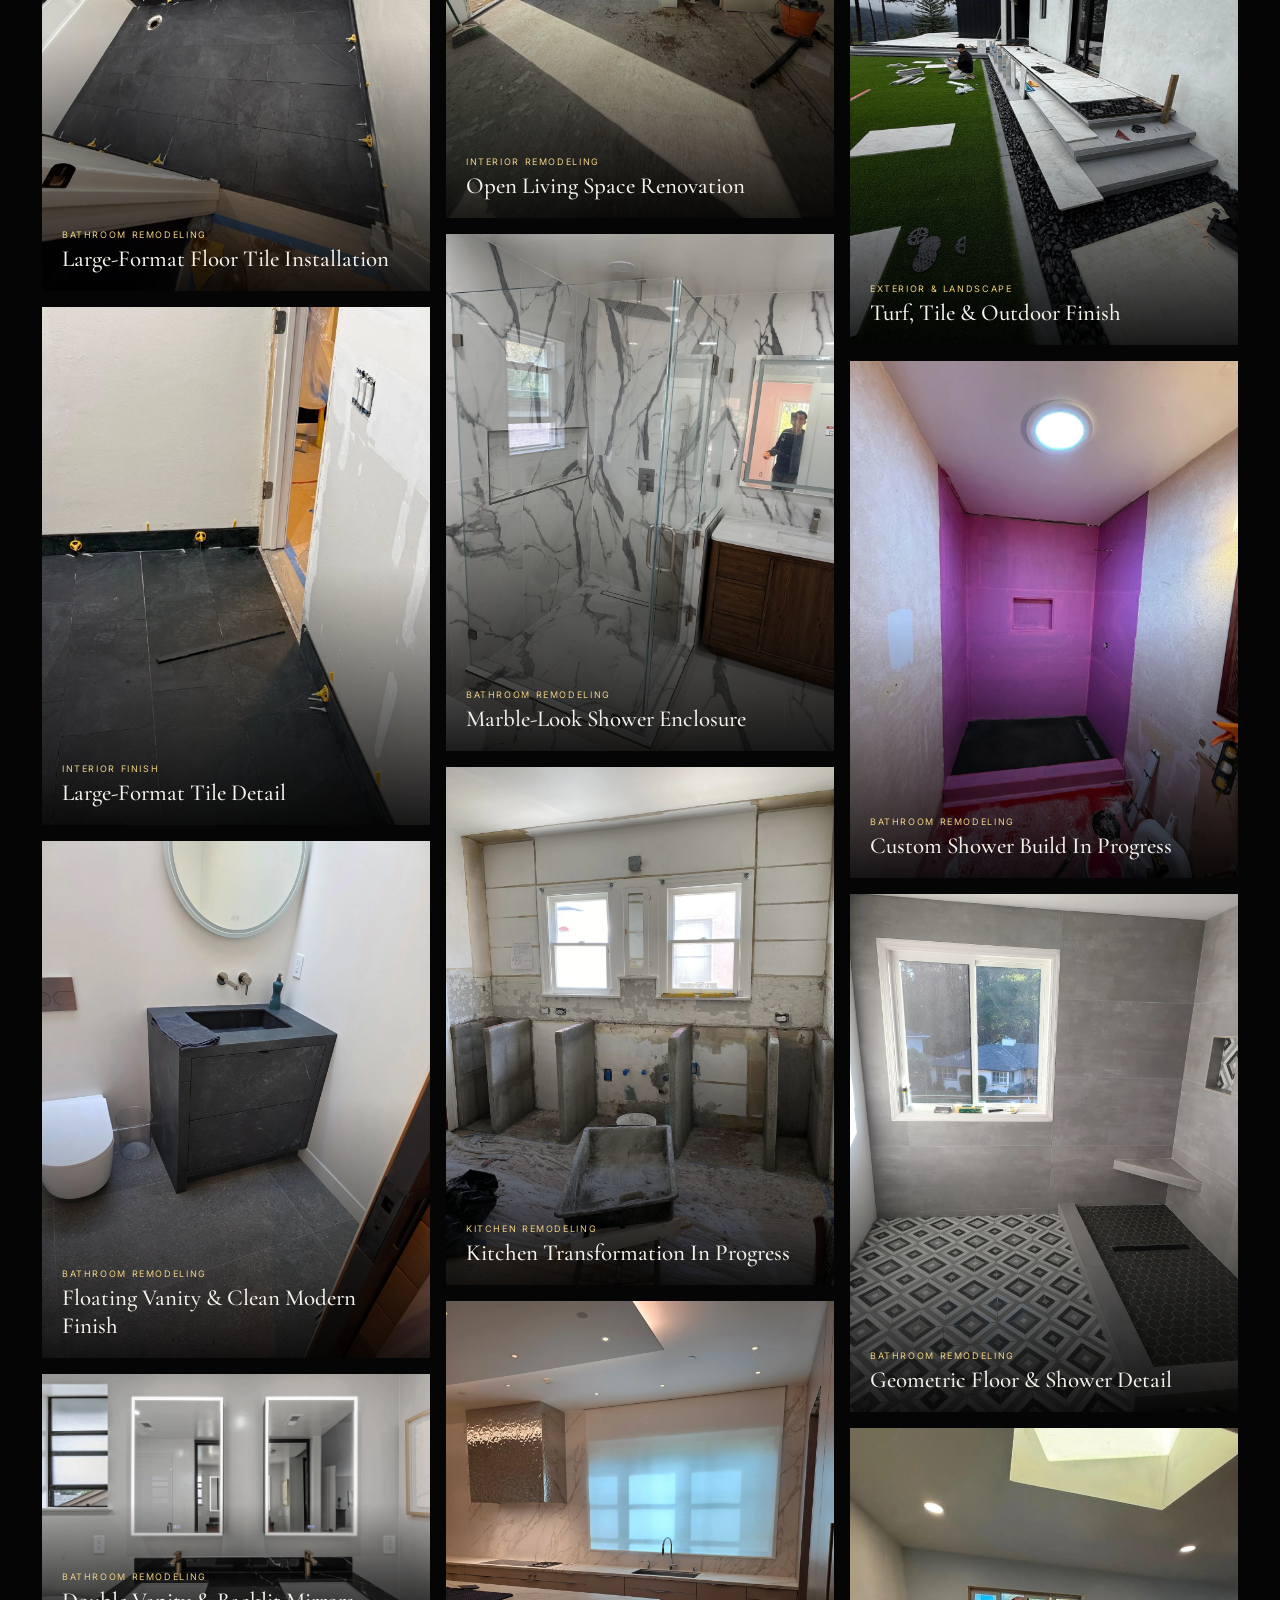
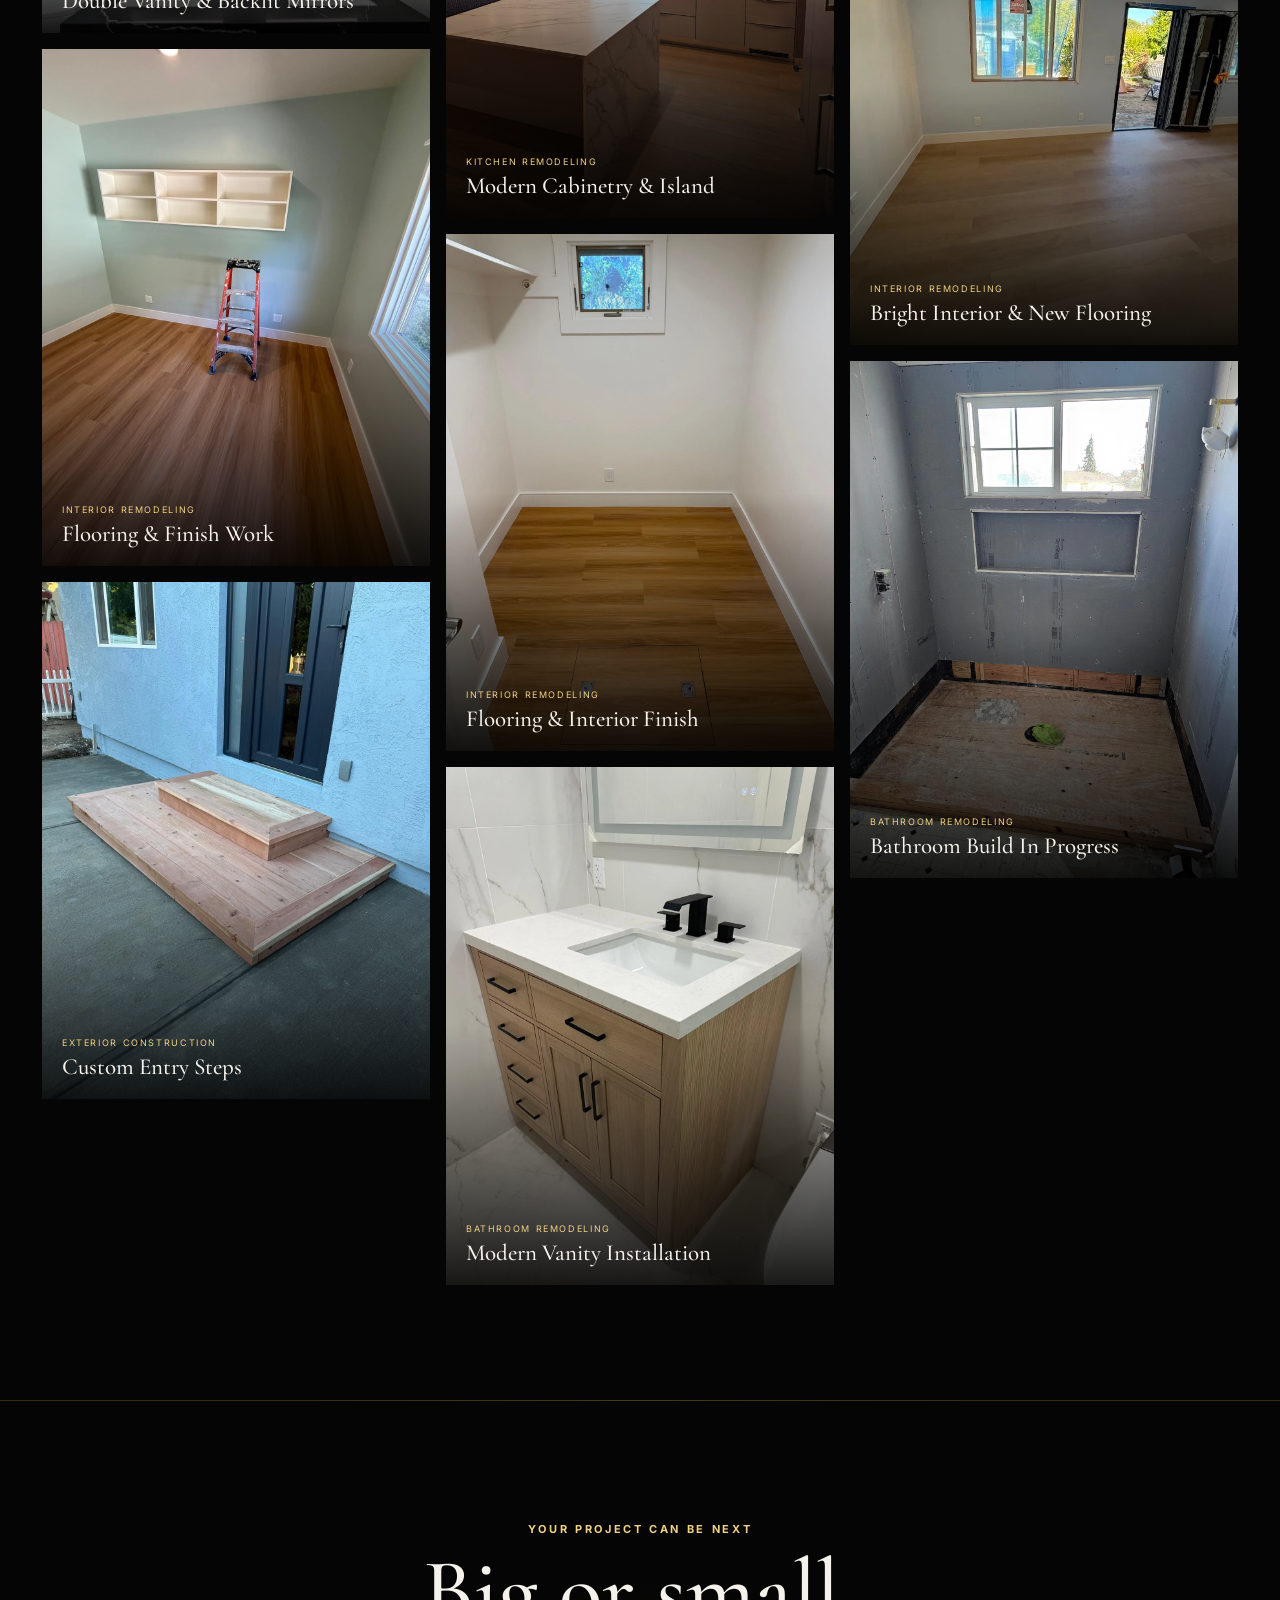
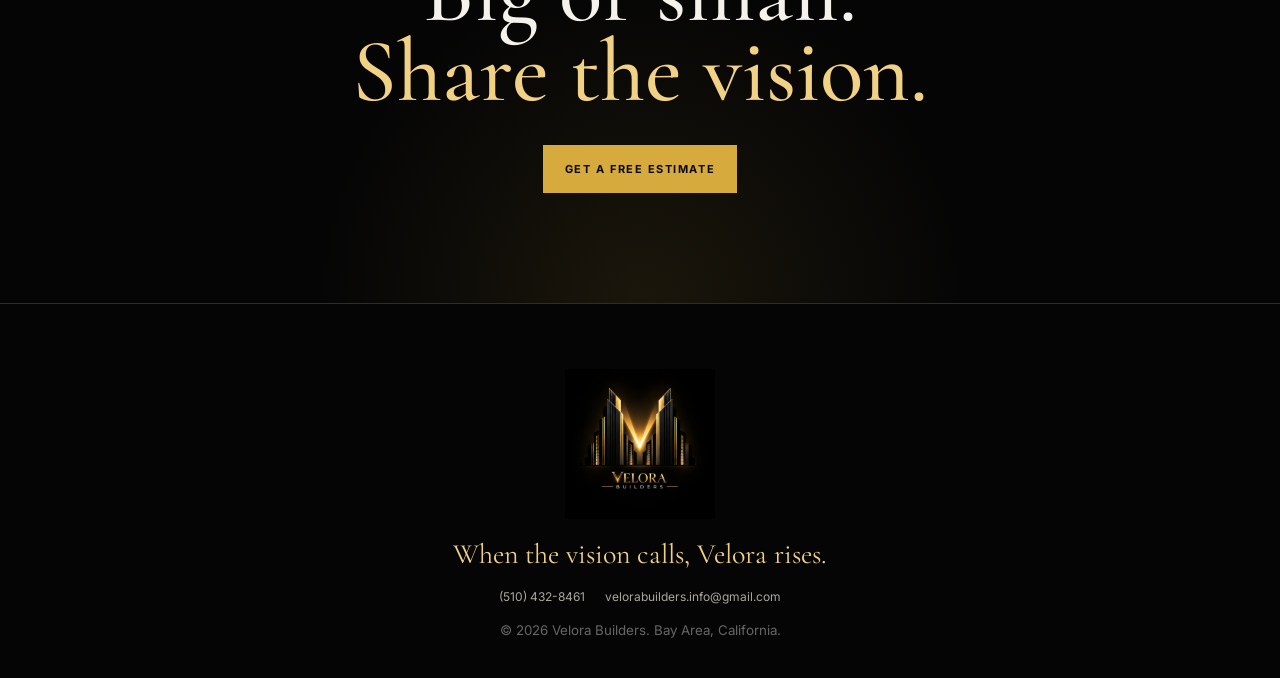
<file: projects.html>
<!doctype html><html lang="en"><head><meta charset="utf-8"><meta name="viewport" content="width=device-width,initial-scale=1,viewport-fit=cover"><meta name="theme-color" content="#050505"><title>Our Projects | Velora Builders</title><link rel="preconnect" href="https://fonts.googleapis.com"><link rel="preconnect" href="https://fonts.gstatic.com" crossorigin><link href="https://fonts.googleapis.com/css2?family=Cormorant+Garamond:wght@400;500;600&family=Inter:wght@400;500;600;700&display=swap" rel="stylesheet"><link rel="stylesheet" href="styles.css"><script defer src="script.js"></script></head><body>
<header class="site-header"><a class="brand" href="index.html"><img src="assets/logo.webp" alt="Velora Builders"></a><button class="menu-btn" type="button" aria-expanded="false" aria-controls="main-nav"><span></span><span></span><span></span></button><nav class="nav" id="main-nav"><a href="index.html">Home</a><a href="index.html#services">Services</a><a href="projects.html">Projects</a><a href="index.html#reviews">Reviews</a><a href="index.html#contact">Contact</a><a class="nav-call" href="index.html#contact">Share the Vision</a></nav></header>
<main><section class="projects-hero"><p class="section-kicker">OUR WORK</p><h1>Built in the real world.<br><span>Not a showroom.</span></h1><p>Completed spaces, active jobs and the details in between. Explore the work behind Velora Builders.</p></section>
<section class="all-projects section"><div class="gallery-intro"><p class="section-kicker">PROJECT ARCHIVE</p><h2>Every project tells <span>part of the story.</span></h2></div><div class="gallery-grid">
<figure class="gallery-item"><img src="assets/projects/project-01.webp" alt="Modern Turf & Hardscape" loading="lazy"><figcaption><span>EXTERIOR & LANDSCAPE</span><b>Modern Turf & Hardscape</b></figcaption></figure>
<figure class="gallery-item"><img src="assets/projects/project-02.webp" alt="Geometric Tile & Vanity Detail" loading="lazy"><figcaption><span>BATHROOM REMODELING</span><b>Geometric Tile & Vanity Detail</b></figcaption></figure>
<figure class="gallery-item"><img src="assets/projects/project-03.webp" alt="Tile Backsplash & Appliance Finish" loading="lazy"><figcaption><span>KITCHEN REMODELING</span><b>Tile Backsplash & Appliance Finish</b></figcaption></figure>
<figure class="gallery-item"><img src="assets/projects/project-04.webp" alt="Roofing & Weatherproofing In Progress" loading="lazy"><figcaption><span>EXTERIOR CONSTRUCTION</span><b>Roofing & Weatherproofing In Progress</b></figcaption></figure>
<figure class="gallery-item"><img src="assets/projects/project-05.webp" alt="Large-Format Floor Tile Installation" loading="lazy"><figcaption><span>BATHROOM REMODELING</span><b>Large-Format Floor Tile Installation</b></figcaption></figure>
<figure class="gallery-item"><img src="assets/projects/project-06.webp" alt="Large-Format Tile Detail" loading="lazy"><figcaption><span>INTERIOR FINISH</span><b>Large-Format Tile Detail</b></figcaption></figure>
<figure class="gallery-item"><img src="assets/projects/project-07.webp" alt="Floating Vanity & Clean Modern Finish" loading="lazy"><figcaption><span>BATHROOM REMODELING</span><b>Floating Vanity & Clean Modern Finish</b></figcaption></figure>
<figure class="gallery-item"><img src="assets/projects/project-08.webp" alt="Double Vanity & Backlit Mirrors" loading="lazy"><figcaption><span>BATHROOM REMODELING</span><b>Double Vanity & Backlit Mirrors</b></figcaption></figure>
<figure class="gallery-item"><img src="assets/projects/project-09.webp" alt="Flooring & Finish Work" loading="lazy"><figcaption><span>INTERIOR REMODELING</span><b>Flooring & Finish Work</b></figcaption></figure>
<figure class="gallery-item"><img src="assets/projects/project-10.webp" alt="Custom Entry Steps" loading="lazy"><figcaption><span>EXTERIOR CONSTRUCTION</span><b>Custom Entry Steps</b></figcaption></figure>
<figure class="gallery-item"><img src="assets/projects/project-11.webp" alt="Vanity & Fixture Upgrade" loading="lazy"><figcaption><span>BATHROOM REMODELING</span><b>Vanity & Fixture Upgrade</b></figcaption></figure>
<figure class="gallery-item"><img src="assets/projects/project-12.webp" alt="Statement Stone Finish" loading="lazy"><figcaption><span>BATHROOM REMODELING</span><b>Statement Stone Finish</b></figcaption></figure>
<figure class="gallery-item"><img src="assets/projects/project-13.webp" alt="Framing & Exterior Build" loading="lazy"><figcaption><span>DECK & EXTERIOR</span><b>Framing & Exterior Build</b></figcaption></figure>
<figure class="gallery-item"><img src="assets/projects/project-14.webp" alt="Warm Cabinetry & Stone Counters" loading="lazy"><figcaption><span>KITCHEN REMODELING</span><b>Warm Cabinetry & Stone Counters</b></figcaption></figure>
<figure class="gallery-item"><img src="assets/projects/project-15.webp" alt="Open Living Space Renovation" loading="lazy"><figcaption><span>INTERIOR REMODELING</span><b>Open Living Space Renovation</b></figcaption></figure>
<figure class="gallery-item"><img src="assets/projects/project-16.webp" alt="Marble-Look Shower Enclosure" loading="lazy"><figcaption><span>BATHROOM REMODELING</span><b>Marble-Look Shower Enclosure</b></figcaption></figure>
<figure class="gallery-item"><img src="assets/projects/project-17.webp" alt="Kitchen Transformation In Progress" loading="lazy"><figcaption><span>KITCHEN REMODELING</span><b>Kitchen Transformation In Progress</b></figcaption></figure>
<figure class="gallery-item"><img src="assets/projects/project-18.webp" alt="Modern Cabinetry & Island" loading="lazy"><figcaption><span>KITCHEN REMODELING</span><b>Modern Cabinetry & Island</b></figcaption></figure>
<figure class="gallery-item"><img src="assets/projects/project-19.webp" alt="Flooring & Interior Finish" loading="lazy"><figcaption><span>INTERIOR REMODELING</span><b>Flooring & Interior Finish</b></figcaption></figure>
<figure class="gallery-item"><img src="assets/projects/project-20.webp" alt="Modern Vanity Installation" loading="lazy"><figcaption><span>BATHROOM REMODELING</span><b>Modern Vanity Installation</b></figcaption></figure>
<figure class="gallery-item"><img src="assets/projects/project-21.webp" alt="Statement Stone Bathroom" loading="lazy"><figcaption><span>BATHROOM REMODELING</span><b>Statement Stone Bathroom</b></figcaption></figure>
<figure class="gallery-item"><img src="assets/projects/project-22.webp" alt="Waterproofing & Shower Prep" loading="lazy"><figcaption><span>BATHROOM REMODELING</span><b>Waterproofing & Shower Prep</b></figcaption></figure>
<figure class="gallery-item"><img src="assets/projects/project-23.webp" alt="Walk-In Shower & Niche" loading="lazy"><figcaption><span>BATHROOM REMODELING</span><b>Walk-In Shower & Niche</b></figcaption></figure>
<figure class="gallery-item"><img src="assets/projects/project-24.webp" alt="Glass Shower & Mosaic Floor" loading="lazy"><figcaption><span>BATHROOM REMODELING</span><b>Glass Shower & Mosaic Floor</b></figcaption></figure>
<figure class="gallery-item"><img src="assets/projects/project-25.webp" alt="Turf, Tile & Outdoor Finish" loading="lazy"><figcaption><span>EXTERIOR & LANDSCAPE</span><b>Turf, Tile & Outdoor Finish</b></figcaption></figure>
<figure class="gallery-item"><img src="assets/projects/project-26.webp" alt="Custom Shower Build In Progress" loading="lazy"><figcaption><span>BATHROOM REMODELING</span><b>Custom Shower Build In Progress</b></figcaption></figure>
<figure class="gallery-item"><img src="assets/projects/project-27.webp" alt="Geometric Floor & Shower Detail" loading="lazy"><figcaption><span>BATHROOM REMODELING</span><b>Geometric Floor & Shower Detail</b></figcaption></figure>
<figure class="gallery-item"><img src="assets/projects/project-28.webp" alt="Bright Interior & New Flooring" loading="lazy"><figcaption><span>INTERIOR REMODELING</span><b>Bright Interior & New Flooring</b></figcaption></figure>
<figure class="gallery-item"><img src="assets/projects/project-29.webp" alt="Bathroom Build In Progress" loading="lazy"><figcaption><span>BATHROOM REMODELING</span><b>Bathroom Build In Progress</b></figcaption></figure></div></section><section class="gallery-cta"><p class="section-kicker">YOUR PROJECT CAN BE NEXT</p><h2>Big or small.<br><span>Share the vision.</span></h2><a class="btn btn-gold" href="index.html#contact">Get a Free Estimate</a></section></main><footer><a class="footer-brand" href="index.html"><img src="assets/logo.webp" alt="Velora Builders"></a><p>When the vision calls, Velora rises.</p><div class="footer-contact"><a href="tel:+15104328461">(510) 432-8461</a><a href="mailto:velorabuilders.info@gmail.com">velorabuilders.info@gmail.com</a></div><small>© 2026 Velora Builders. Bay Area, California.</small></footer></body></html>
</file>
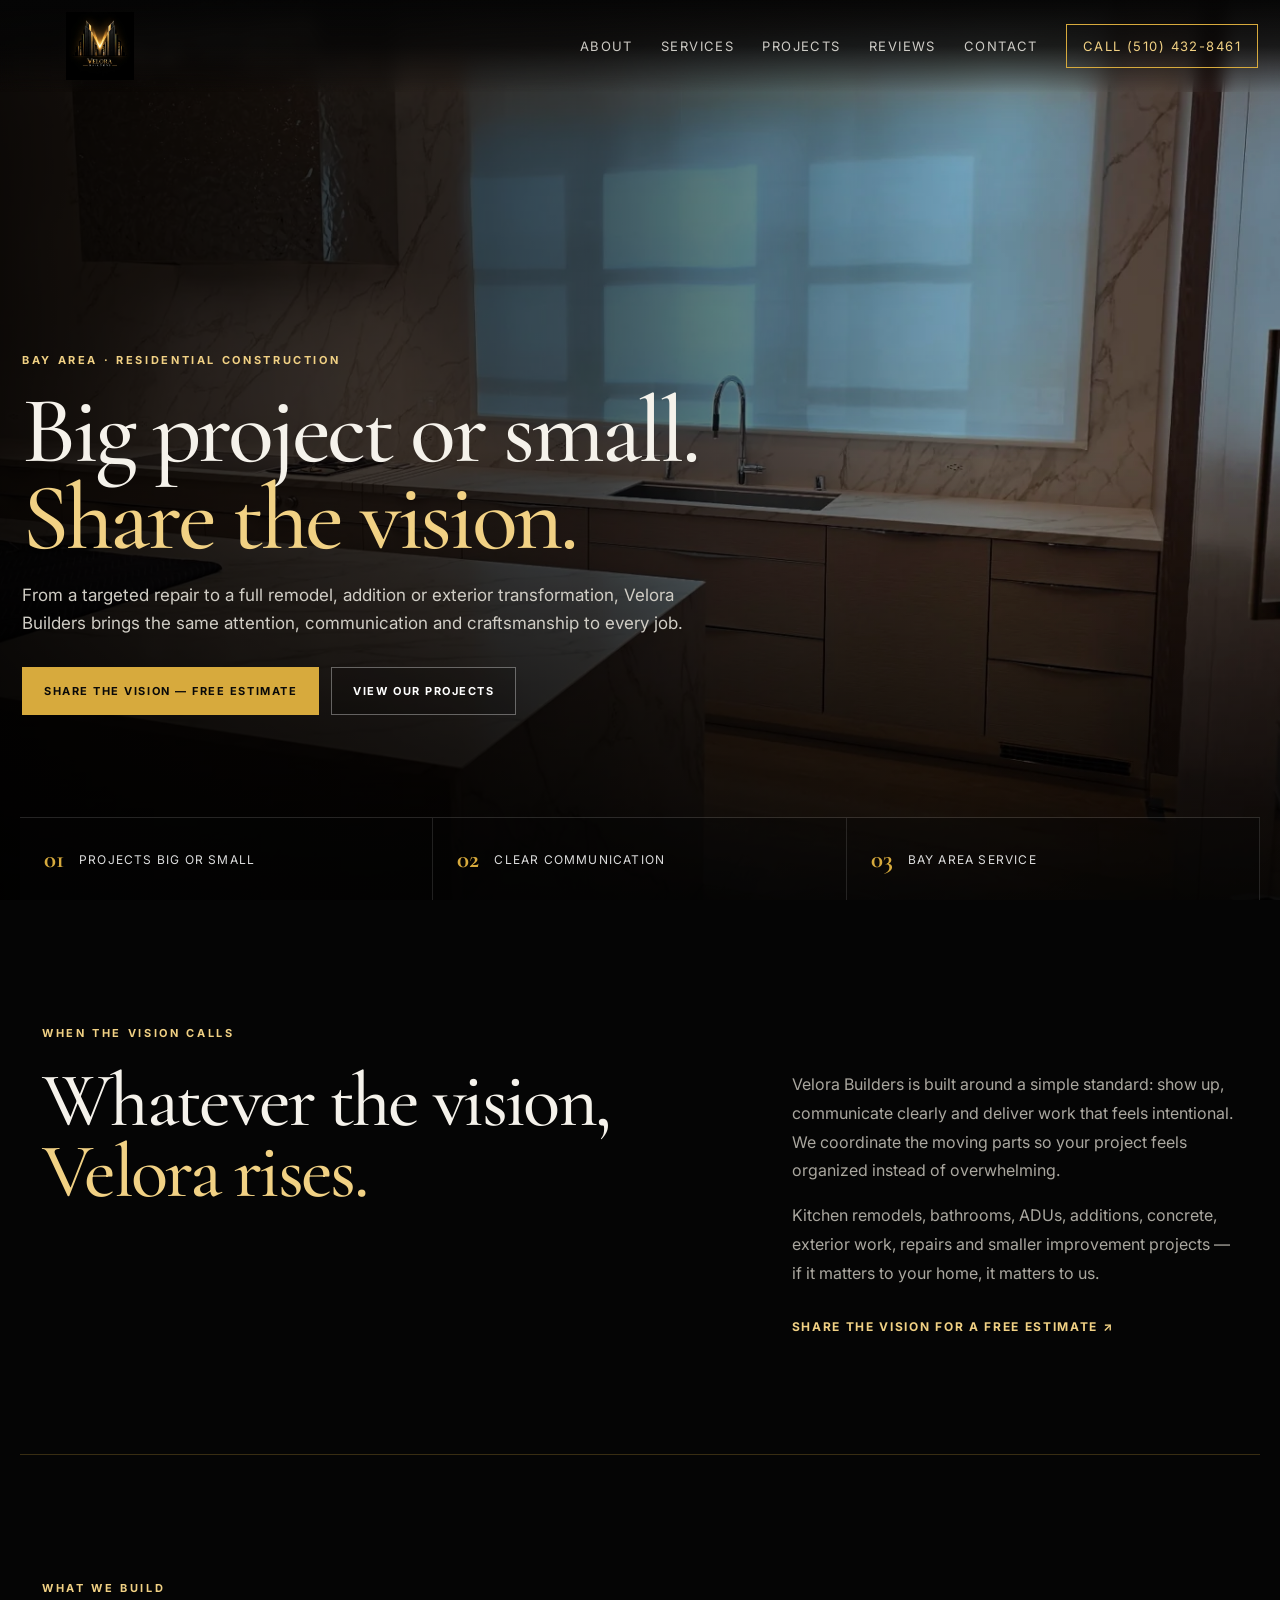
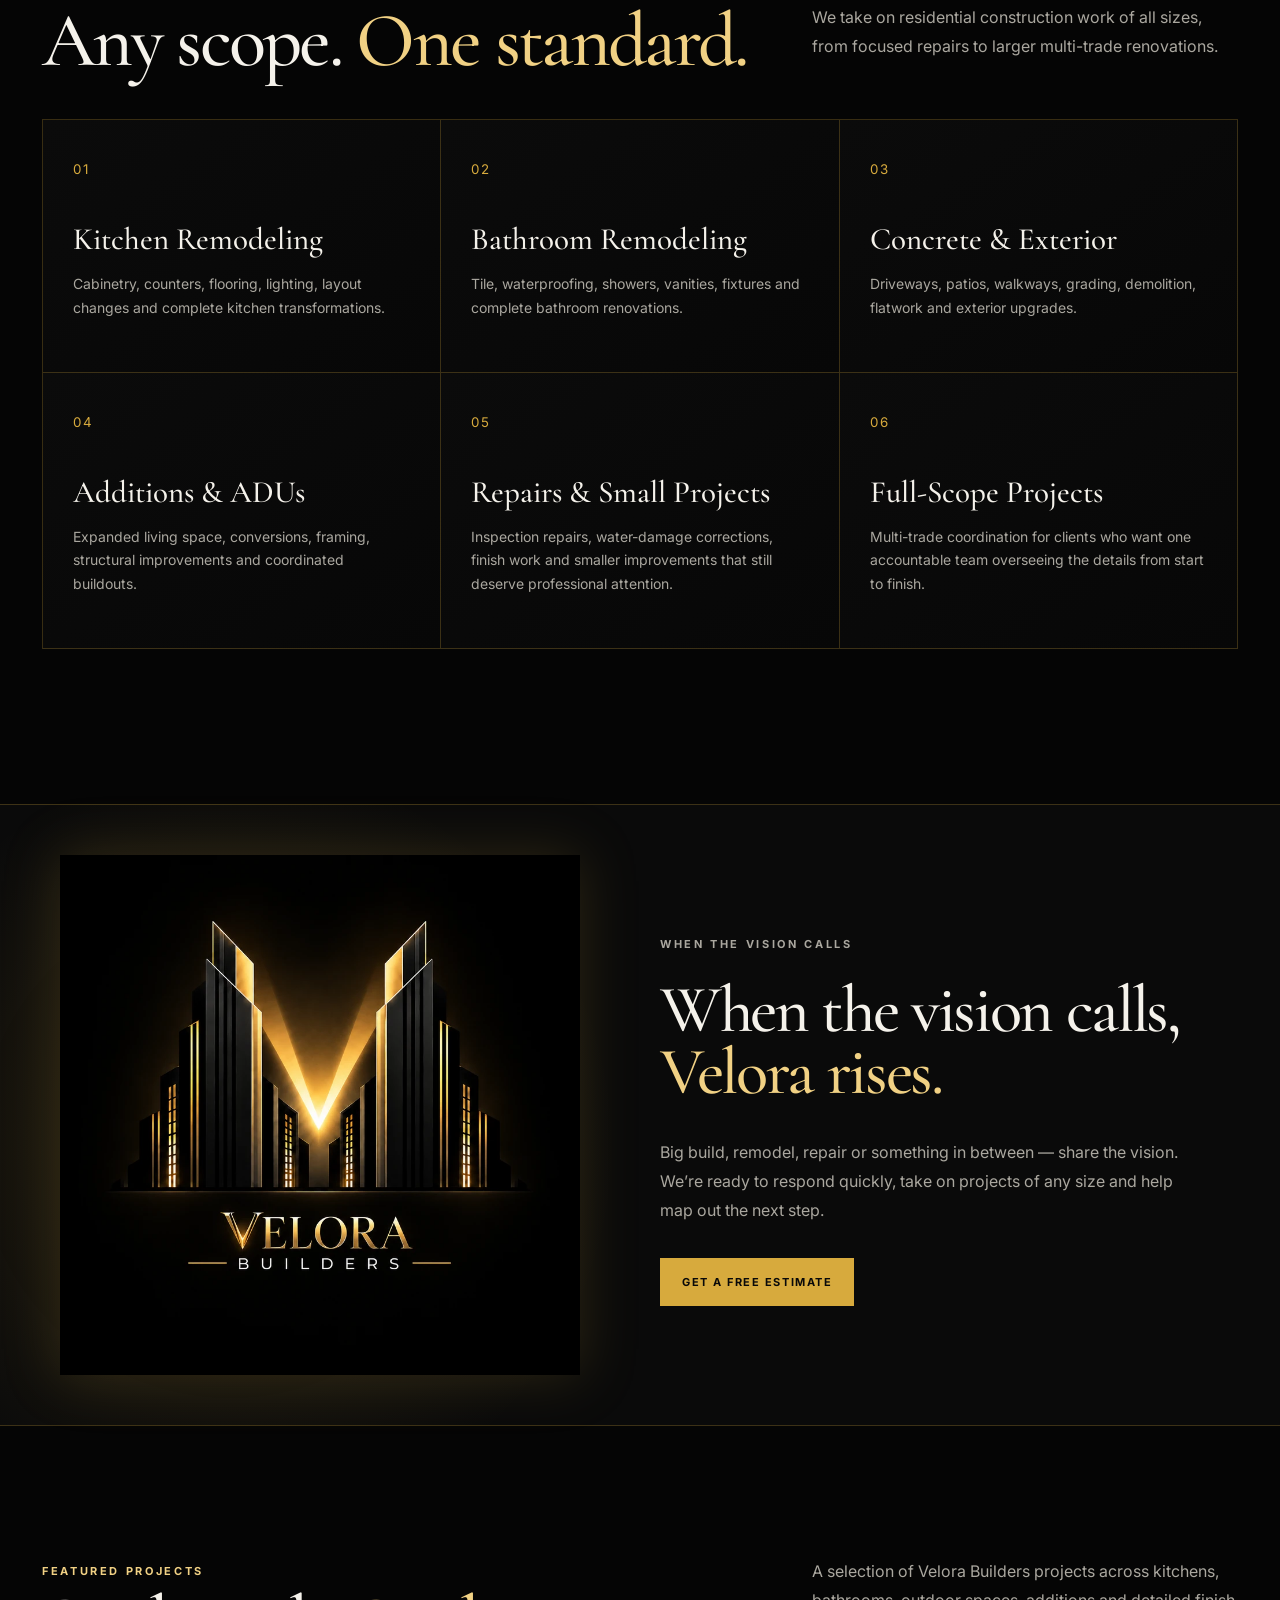
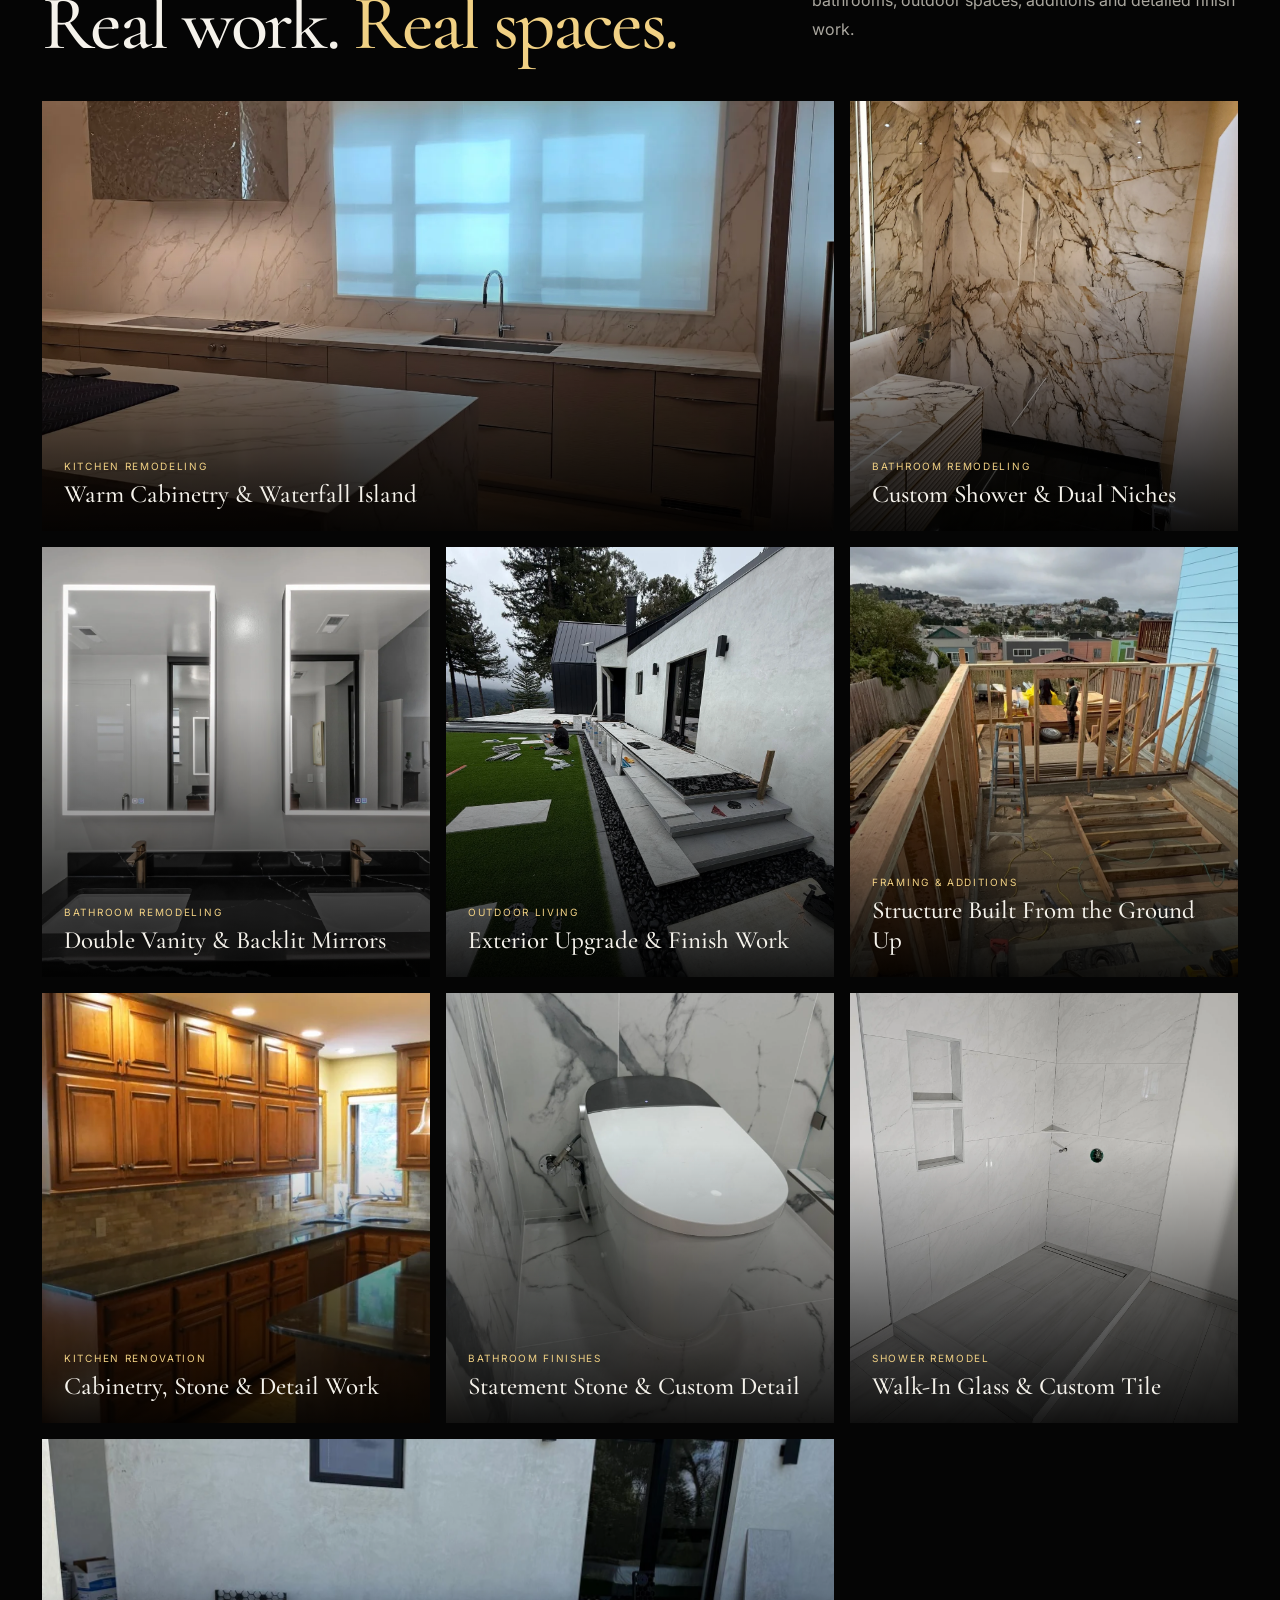
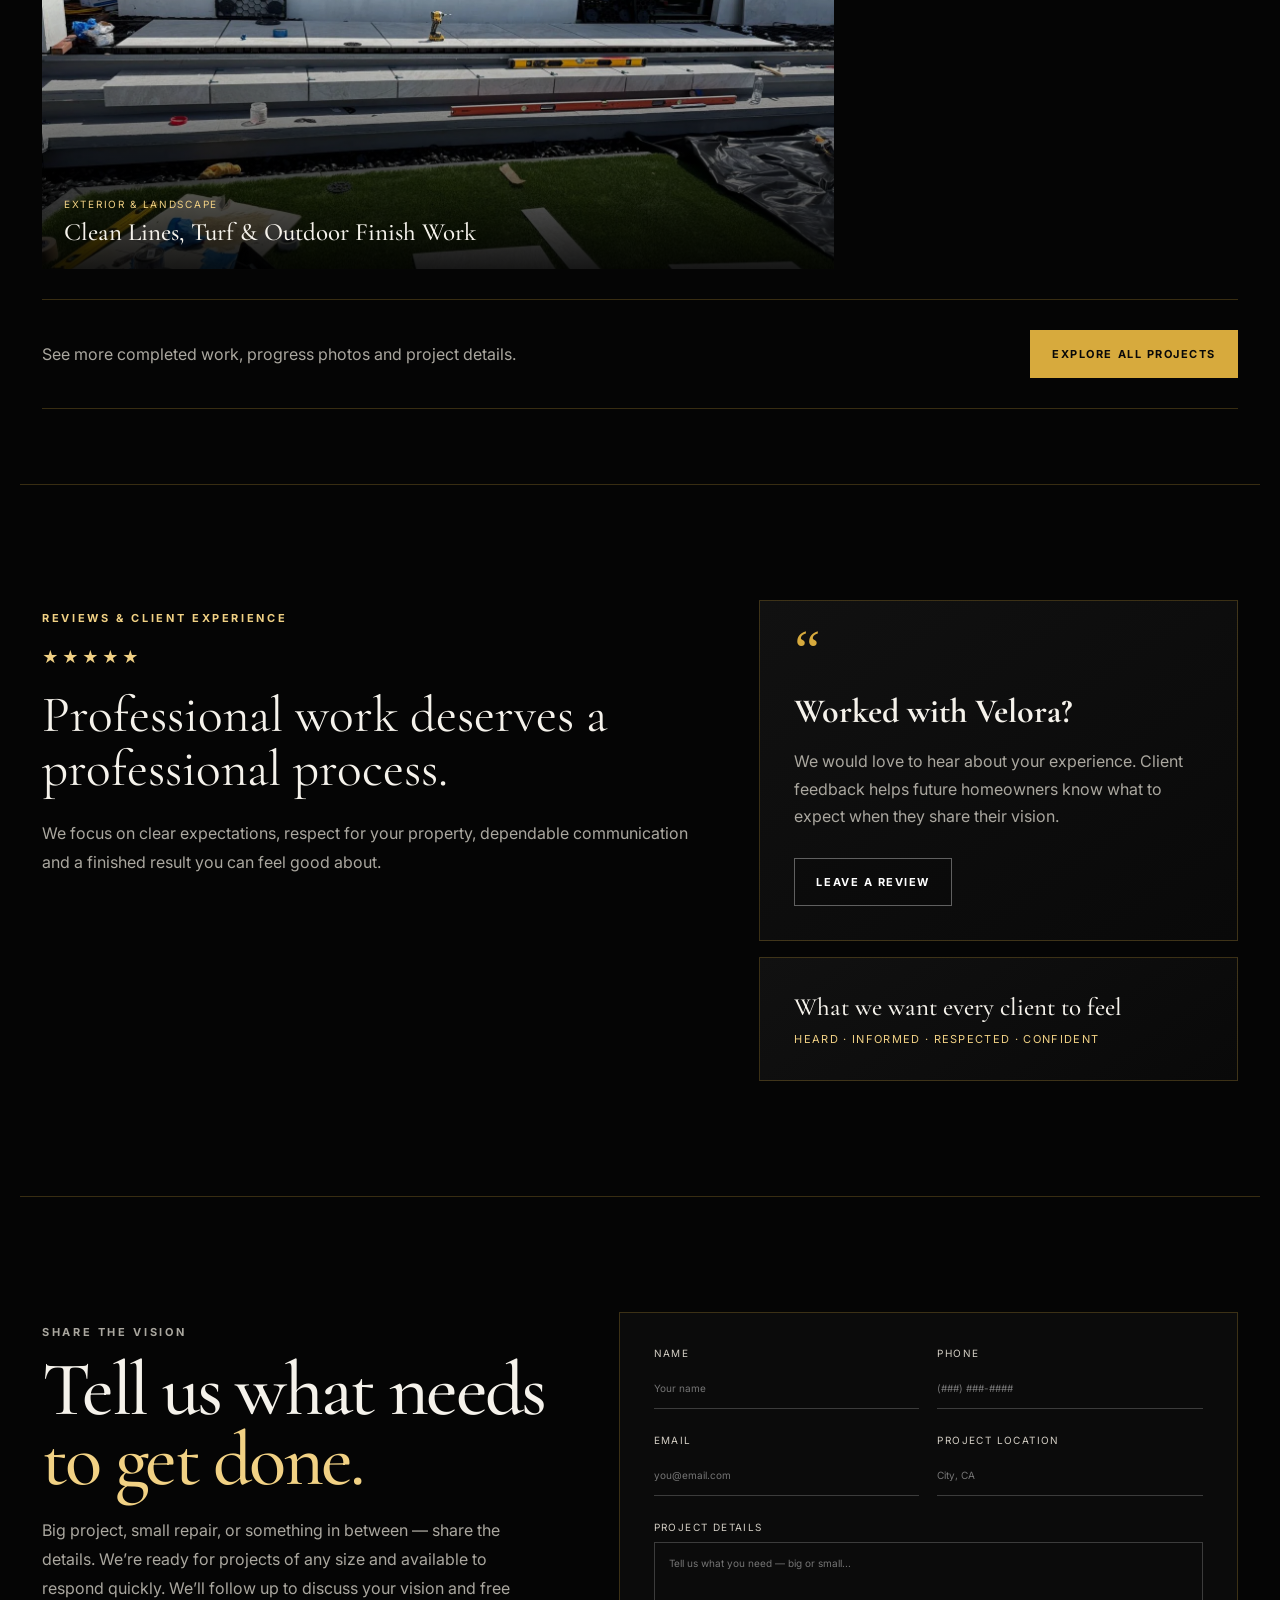
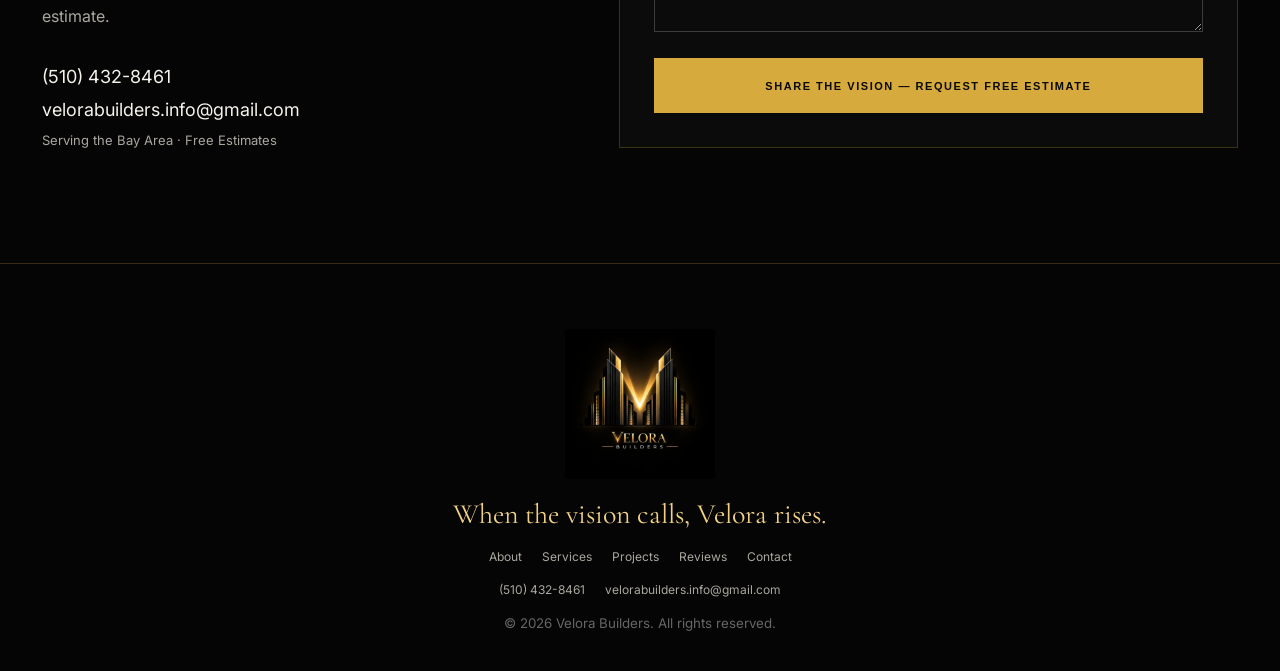
<file: velora-index-updated.html>
<!doctype html>
<html lang="en">
<head>
<meta charset="utf-8">
<meta name="viewport" content="width=device-width,initial-scale=1,viewport-fit=cover">
<meta name="theme-color" content="#050505">
<meta name="description" content="Velora Builders provides residential construction, remodeling, additions, concrete, repairs and full-scope project coordination across the Bay Area. Big or small, share the vision for a free estimate.">
<title>Velora Builders | Bay Area Construction & Remodeling</title>
<link rel="preconnect" href="https://fonts.googleapis.com">
<link rel="preconnect" href="https://fonts.gstatic.com" crossorigin>
<link href="https://fonts.googleapis.com/css2?family=Cormorant+Garamond:wght@400;500;600&family=Inter:wght@400;500;600;700&display=swap" rel="stylesheet">
<link rel="icon" href="assets/logo.webp" type="image/svg+xml">
<link rel="stylesheet" href="styles.css">
<script defer src="script.js"></script>
<script type="application/ld+json">{"@context":"https://schema.org","@type":"GeneralContractor","name":"Velora Builders","telephone":"+1-510-432-8461","email":"velorabuilders.info@gmail.com","areaServed":"San Francisco Bay Area, California","description":"Residential construction, remodeling, additions, ADUs, concrete, exterior work and repairs for projects big or small."}</script>
</head>
<body>
<header class="site-header" id="top">
  <a class="brand" href="#top" aria-label="Velora Builders home"><img src="assets/logo.webp" alt="Velora Builders"></a>
  <button class="menu-btn" type="button" aria-expanded="false" aria-controls="main-nav" aria-label="Open menu"><span></span><span></span><span></span></button>
  <nav class="nav" id="main-nav">
    <a href="#about">About</a><a href="#services">Services</a><a href="projects.html">Projects</a><a href="#reviews">Reviews</a><a href="#contact">Contact</a>
    <a class="nav-call" href="tel:+15104328461">Call (510) 432-8461</a>
  </nav>
</header>
<main>
<section class="hero">
  <img class="hero-photo" src="assets/projects/project-18.webp" alt="Modern kitchen remodel by Velora Builders">
  <div class="hero-shade"></div>
  <div class="hero-copy reveal">
    <p class="eyebrow">BAY AREA · RESIDENTIAL CONSTRUCTION</p>
    <h1>Big project or small.<br><em>Share the vision.</em></h1>
    <p class="hero-sub">From a targeted repair to a full remodel, addition or exterior transformation, Velora Builders brings the same attention, communication and craftsmanship to every job.</p>
    <div class="hero-actions"><a class="btn btn-gold" href="#contact">Share the Vision — Free Estimate</a><a class="btn btn-ghost" href="projects.html">View Our Projects</a></div>
  </div>
  <div class="hero-proof reveal"><div><b>01</b><span>Projects big or small</span></div><div><b>02</b><span>Clear communication</span></div><div><b>03</b><span>Bay Area service</span></div></div>
</section>

<section id="about" class="section intro-section">
  <p class="section-kicker">WHEN THE VISION CALLS</p>
  <div class="intro-grid"><h2>Whatever the vision,<br><span>Velora rises.</span></h2><div class="intro-copy"><p>Velora Builders is built around a simple standard: show up, communicate clearly and deliver work that feels intentional. We coordinate the moving parts so your project feels organized instead of overwhelming.</p><p>Kitchen remodels, bathrooms, ADUs, additions, concrete, exterior work, repairs and smaller improvement projects — if it matters to your home, it matters to us.</p><a class="text-link" href="#contact">Share the vision for a free estimate ↗</a></div></div>
</section>

<section id="services" class="section services-section">
  <div class="section-heading"><div><p class="section-kicker">WHAT WE BUILD</p><h2>Any scope. <span>One standard.</span></h2></div><p>We take on residential construction work of all sizes, from focused repairs to larger multi-trade renovations.</p></div>
  <div class="service-grid">
    <article class="service-card"><small>01</small><h3>Kitchen Remodeling</h3><p>Cabinetry, counters, flooring, lighting, layout changes and complete kitchen transformations.</p></article>
    <article class="service-card"><small>02</small><h3>Bathroom Remodeling</h3><p>Tile, waterproofing, showers, vanities, fixtures and complete bathroom renovations.</p></article>
    <article class="service-card"><small>03</small><h3>Concrete & Exterior</h3><p>Driveways, patios, walkways, grading, demolition, flatwork and exterior upgrades.</p></article>
    <article class="service-card"><small>04</small><h3>Additions & ADUs</h3><p>Expanded living space, conversions, framing, structural improvements and coordinated buildouts.</p></article>
    <article class="service-card"><small>05</small><h3>Repairs & Small Projects</h3><p>Inspection repairs, water-damage corrections, finish work and smaller improvements that still deserve professional attention.</p></article>
    <article class="service-card"><small>06</small><h3>Full-Scope Projects</h3><p>Multi-trade coordination for clients who want one accountable team overseeing the details from start to finish.</p></article>
  </div>
</section>

<section class="signal-section">
  <div class="signal-art"><img src="assets/logo.webp" alt="Velora Builders V signal logo"></div>
  <div class="signal-copy"><p class="section-kicker">WHEN THE VISION CALLS</p><h2>When the vision calls,<br><span>Velora rises.</span></h2><p>Big build, remodel, repair or something in between — share the vision. We’re ready to respond quickly, take on projects of any size and help map out the next step.</p><a class="btn btn-gold" href="#contact">Get a Free Estimate</a></div>
</section>

<section id="projects" class="section projects-section">
  <div class="section-heading"><div><p class="section-kicker">FEATURED PROJECTS</p><h2>Real work. <span>Real spaces.</span></h2></div><p>A selection of Velora Builders projects across kitchens, bathrooms, outdoor spaces, additions and detailed finish work.</p></div>
  <div class="project-grid">
    <figure class="project project-wide"><img src="assets/projects/project-18.webp" alt="Modern kitchen remodel" loading="lazy"><figcaption><span>KITCHEN REMODELING</span><b>Warm Cabinetry & Waterfall Island</b></figcaption></figure>
    <figure class="project"><img src="assets/projects/project-21.webp" alt="Custom marble shower remodel" loading="lazy"><figcaption><span>BATHROOM REMODELING</span><b>Custom Shower & Dual Niches</b></figcaption></figure>
    <figure class="project"><img src="assets/projects/project-08.webp" alt="Double vanity bathroom" loading="lazy"><figcaption><span>BATHROOM REMODELING</span><b>Double Vanity & Backlit Mirrors</b></figcaption></figure>
    <figure class="project"><img src="assets/projects/project-25.webp" alt="Outdoor living construction" loading="lazy"><figcaption><span>OUTDOOR LIVING</span><b>Exterior Upgrade & Finish Work</b></figcaption></figure>
    <figure class="project"><img src="assets/projects/project-13.webp" alt="Residential framing project" loading="lazy"><figcaption><span>FRAMING & ADDITIONS</span><b>Structure Built From the Ground Up</b></figcaption></figure>
    <figure class="project"><img src="assets/projects/project-14.webp" alt="Traditional kitchen renovation" loading="lazy"><figcaption><span>KITCHEN RENOVATION</span><b>Cabinetry, Stone & Detail Work</b></figcaption></figure>
    <figure class="project"><img src="assets/projects/project-12.webp" alt="Luxury stone bathroom remodel" loading="lazy"><figcaption><span>BATHROOM FINISHES</span><b>Statement Stone & Custom Detail</b></figcaption></figure>
    <figure class="project"><img src="assets/projects/project-23.webp" alt="Walk-in shower renovation" loading="lazy"><figcaption><span>SHOWER REMODEL</span><b>Walk-In Glass & Custom Tile</b></figcaption></figure>
    <figure class="project project-wide"><img src="assets/projects/project-01.webp" alt="Modern exterior and landscape project" loading="lazy"><figcaption><span>EXTERIOR & LANDSCAPE</span><b>Clean Lines, Turf & Outdoor Finish Work</b></figcaption></figure>
  </div>
  <div class="project-cta"><p>See more completed work, progress photos and project details.</p><a class="btn btn-gold" href="projects.html">Explore All Projects</a></div>
</section>

<section id="reviews" class="section reviews-section">
  <div class="review-main"><p class="section-kicker">REVIEWS & CLIENT EXPERIENCE</p><div class="stars" aria-label="Five stars">★★★★★</div><blockquote>Professional work deserves a professional process.</blockquote><p>We focus on clear expectations, respect for your property, dependable communication and a finished result you can feel good about.</p></div>
  <div class="review-stack">
    <article class="review-card"><span class="quote-mark">“</span><h3>Worked with Velora?</h3><p>We would love to hear about your experience. Client feedback helps future homeowners know what to expect when they share their vision.</p><a class="btn btn-ghost" href="mailto:velorabuilders.info@gmail.com?subject=Velora%20Builders%20Review">Leave a Review</a></article>
    <article class="review-mini"><b>What we want every client to feel</b><span>Heard · Informed · Respected · Confident</span></article>
  </div>
</section>

<section id="contact" class="section contact-section">
  <div class="contact-copy"><p class="section-kicker">SHARE THE VISION</p><h2>Tell us what needs <span>to get done.</span></h2><p>Big project, small repair, or something in between — share the details. We’re ready for projects of any size and available to respond quickly. We’ll follow up to discuss your vision and free estimate.</p><div class="contact-list"><a href="tel:+15104328461">(510) 432-8461</a><a href="mailto:velorabuilders.info@gmail.com">velorabuilders.info@gmail.com</a><span>Serving the Bay Area · Free Estimates</span></div></div>
  <form class="lead-form" action="https://formsubmit.co/velorabuilders.info@gmail.com" method="POST">
    <input type="hidden" name="_subject" value="New Velora Builders Website Lead"><input type="hidden" name="_captcha" value="false">
    <label>Name<input required name="name" type="text" placeholder="Your name"></label><label>Phone<input required name="phone" type="tel" placeholder="(###) ###-####"></label><label>Email<input name="email" type="email" placeholder="you@email.com"></label><label>Project Location<input name="location" type="text" placeholder="City, CA"></label><label class="full">Project Details<textarea required name="message" rows="5" placeholder="Tell us what you need — big or small..."></textarea></label><button class="btn btn-gold full" type="submit">Share the Vision — Request Free Estimate</button>
  </form>
</section>
</main>
<footer><a class="footer-brand" href="#top"><img src="assets/logo.webp" alt="Velora Builders"></a><p>When the vision calls, Velora rises.</p><div class="footer-links"><a href="#about">About</a><a href="#services">Services</a><a href="projects.html">Projects</a><a href="#reviews">Reviews</a><a href="#contact">Contact</a></div><div class="footer-contact"><a href="tel:+15104328461">(510) 432-8461</a><a href="mailto:velorabuilders.info@gmail.com">velorabuilders.info@gmail.com</a></div><small>© 2026 Velora Builders. All rights reserved.</small></footer>
</body></html>
</file>
<file: styles.css>
:root{--bg:#050505;--panel:#0b0b0b;--panel2:#111;--gold:#d7aa3d;--gold2:#f1d184;--text:#f5f2eb;--muted:#aaa79f;--line:rgba(215,170,61,.24);--max:1240px}*{box-sizing:border-box}html{scroll-behavior:smooth}body{margin:0;background:var(--bg);color:var(--text);font-family:Inter,Arial,sans-serif;overflow-x:hidden}body.menu-open{overflow:hidden}a{color:inherit;text-decoration:none}img{display:block;width:100%}.site-header{position:fixed;top:0;left:0;right:0;z-index:50;height:92px;display:flex;align-items:center;justify-content:space-between;padding:12px max(22px,calc((100vw - var(--max))/2));background:linear-gradient(180deg,rgba(5,5,5,.98),rgba(5,5,5,.78),transparent);backdrop-filter:blur(8px)}.brand{width:155px;display:block}.brand img{height:68px;object-fit:contain}.nav{display:flex;align-items:center;gap:28px;font-size:13px;text-transform:uppercase;letter-spacing:.11em}.nav a{opacity:.82;transition:.2s}.nav a:hover{opacity:1;color:var(--gold2)}.nav-call{border:1px solid var(--gold);padding:13px 16px;color:var(--gold2)!important;opacity:1!important}.menu-btn{display:none;background:none;border:0;padding:12px;z-index:60}.menu-btn span{display:block;width:27px;height:1px;background:#fff;margin:6px 0;transition:.25s}.hero{min-height:100svh;position:relative;display:flex;align-items:flex-end;overflow:hidden}.hero-photo{position:absolute;inset:0;height:100%;object-fit:cover;object-position:center}.hero-shade{position:absolute;inset:0;background:linear-gradient(90deg,rgba(0,0,0,.9) 0%,rgba(0,0,0,.64) 46%,rgba(0,0,0,.24) 78%),linear-gradient(0deg,rgba(0,0,0,.86),transparent 50%)}.hero-copy{position:relative;z-index:2;width:min(760px,calc(100% - 44px));margin-left:max(22px,calc((100vw - var(--max))/2));padding:0 0 185px}.eyebrow,.section-kicker{font-size:11px;letter-spacing:.24em;text-transform:uppercase;color:var(--gold2);font-weight:700}.hero h1,.section h2,.signal-copy h2{font-family:"Cormorant Garamond",serif;font-weight:500;line-height:.92;letter-spacing:-.035em}.hero h1{font-size:clamp(58px,7.4vw,112px);margin:20px 0}.hero h1 em,.section h2 span,.signal-copy h2 span{color:var(--gold2);font-style:normal}.hero-sub{max-width:690px;color:#d0cdc5;font-size:17px;line-height:1.65}.hero-actions{display:flex;gap:12px;flex-wrap:wrap;margin-top:30px}.btn{display:inline-flex;align-items:center;justify-content:center;min-height:48px;padding:0 21px;text-transform:uppercase;font-size:11px;font-weight:700;letter-spacing:.14em;border:1px solid transparent;transition:.2s}.btn-gold{background:var(--gold);color:#090909}.btn-gold:hover{background:var(--gold2)}.btn-ghost{border-color:rgba(255,255,255,.35);color:#fff;background:rgba(0,0,0,.15)}.btn-ghost:hover{border-color:var(--gold);color:var(--gold2)}.hero-proof{position:absolute;z-index:3;bottom:0;left:0;right:0;display:grid;grid-template-columns:repeat(3,1fr);max-width:var(--max);margin:auto;border-top:1px solid rgba(255,255,255,.14)}.hero-proof div{padding:26px 24px;display:flex;gap:15px;align-items:center;border-right:1px solid rgba(255,255,255,.12);background:rgba(5,5,5,.42);backdrop-filter:blur(6px)}.hero-proof b{color:var(--gold);font-family:"Cormorant Garamond",serif;font-size:25px}.hero-proof span{font-size:12px;text-transform:uppercase;letter-spacing:.1em;color:#ddd}.section{max-width:var(--max);margin:auto;padding:115px 22px}.intro-grid{display:grid;grid-template-columns:1.2fr .8fr;gap:80px;margin-top:26px}.section h2{font-size:clamp(50px,6vw,82px);margin:0}.intro-copy,.section-heading>p,.signal-copy p,.contact-copy>p{color:var(--muted);line-height:1.8}.intro-copy p:first-child{margin-top:4px}.text-link{color:var(--gold2);font-size:12px;text-transform:uppercase;letter-spacing:.14em;font-weight:700;display:inline-block;margin-top:12px}.services-section{border-top:1px solid var(--line)}.section-heading{display:grid;grid-template-columns:1.25fr .75fr;gap:60px;align-items:end;margin-bottom:42px}.section-heading h2{margin-top:10px}.service-grid{display:grid;grid-template-columns:repeat(3,1fr);border-top:1px solid var(--line);border-left:1px solid var(--line)}.service-card{padding:38px 30px;min-height:250px;border-right:1px solid var(--line);border-bottom:1px solid var(--line);background:linear-gradient(145deg,#0b0b0b,#070707)}.service-card small{color:var(--gold);letter-spacing:.14em}.service-card h3{font-family:"Cormorant Garamond",serif;font-size:31px;font-weight:500;margin:42px 0 10px}.service-card p{color:var(--muted);font-size:14px;line-height:1.7}.signal-section{max-width:1450px;margin:40px auto 0;display:grid;grid-template-columns:1fr 1fr;background:radial-gradient(circle at 18% 55%,rgba(215,170,61,.14),transparent 35%),#0a0a0a;border-top:1px solid var(--line);border-bottom:1px solid var(--line)}.signal-art{min-height:590px;display:flex;align-items:center;justify-content:center;padding:50px}.signal-art img{max-width:520px;filter:drop-shadow(0 0 28px rgba(215,170,61,.17))}.signal-copy{display:flex;flex-direction:column;justify-content:center;padding:70px 80px 70px 20px}.signal-copy h2{font-size:clamp(52px,5.2vw,80px);margin:14px 0 20px}.signal-copy .btn{align-self:flex-start;margin-top:18px}.projects-section{padding-bottom:75px}.project-grid{display:grid;grid-template-columns:repeat(12,1fr);gap:16px}.project{position:relative;overflow:hidden;min-height:430px;margin:0;grid-column:span 4;background:#111}.project-wide{grid-column:span 8}.project img{position:absolute;inset:0;height:100%;object-fit:cover;transition:transform .6s ease}.project:after{content:"";position:absolute;inset:35% 0 0;background:linear-gradient(transparent,rgba(0,0,0,.9))}.project:hover img{transform:scale(1.025)}.project figcaption{position:absolute;z-index:2;left:22px;right:22px;bottom:22px}.project figcaption span{display:block;color:var(--gold2);font-size:10px;letter-spacing:.17em;margin-bottom:7px}.project figcaption b{font-family:"Cormorant Garamond",serif;font-size:25px;font-weight:500}.project-cta{margin-top:30px;display:flex;align-items:center;justify-content:space-between;gap:25px;padding:28px 0;border-top:1px solid var(--line);border-bottom:1px solid var(--line)}.project-cta p{color:var(--muted)}.reviews-section{display:grid;grid-template-columns:1.15fr .85fr;gap:70px;border-top:1px solid var(--line)}.stars{color:var(--gold2);letter-spacing:.18em;margin:22px 0}.review-main blockquote{font-family:"Cormorant Garamond",serif;font-size:clamp(42px,4vw,62px);line-height:1.05;margin:0 0 22px}.review-main>p:last-child{color:var(--muted);line-height:1.8;max-width:650px}.review-stack{display:grid;gap:16px}.review-card,.review-mini{border:1px solid var(--line);padding:34px;background:linear-gradient(145deg,#111,#090909)}.quote-mark{font-family:serif;color:var(--gold);font-size:58px;line-height:.5}.review-card h3{font-family:"Cormorant Garamond",serif;font-size:34px;margin:18px 0 8px}.review-card p{color:var(--muted);line-height:1.7}.review-card .btn{margin-top:12px}.review-mini{display:flex;flex-direction:column;gap:10px}.review-mini b{font-family:"Cormorant Garamond",serif;font-size:25px;font-weight:500}.review-mini span{color:var(--gold2);font-size:11px;letter-spacing:.12em;text-transform:uppercase}.contact-section{display:grid;grid-template-columns:.9fr 1.1fr;gap:70px;border-top:1px solid var(--line)}.contact-copy h2{margin:12px 0 20px}.contact-list{display:grid;gap:12px;margin-top:35px}.contact-list a{font-size:18px}.contact-list a:hover{color:var(--gold2)}.contact-list span{color:var(--muted);font-size:13px}.lead-form{display:grid;grid-template-columns:1fr 1fr;gap:18px;padding:34px;border:1px solid var(--line);background:#0b0b0b}.lead-form label{font-size:10px;letter-spacing:.14em;text-transform:uppercase;color:#d3cec4}.lead-form input,.lead-form textarea{width:100%;margin-top:9px;padding:14px 0;color:#fff;background:transparent;border:0;border-bottom:1px solid rgba(255,255,255,.2);outline:none;font:inherit;text-transform:none}.lead-form textarea{resize:vertical;border:1px solid rgba(255,255,255,.2);padding:14px}.lead-form input:focus,.lead-form textarea:focus{border-color:var(--gold)}.full{grid-column:1/-1}footer{border-top:1px solid var(--line);padding:65px 22px 40px;display:grid;justify-items:center;gap:18px;text-align:center}.footer-brand{width:190px}.footer-brand img{max-height:150px;object-fit:contain}.footer-links,.footer-contact{display:flex;gap:20px;flex-wrap:wrap;justify-content:center;font-size:12px;color:var(--muted)}footer>p{font-family:"Cormorant Garamond",serif;font-size:28px;margin:0;color:var(--gold2)}footer small{color:#666}.reveal{animation:fadeUp .8s ease both}@keyframes fadeUp{from{opacity:0;transform:translateY(20px)}to{opacity:1;transform:none}}
@media(max-width:900px){.site-header{height:78px;padding:8px 18px}.brand{width:118px}.brand img{height:59px}.menu-btn{display:block}.nav{position:fixed;inset:0;width:100vw;height:100dvh;min-height:100svh;background:rgba(5,5,5,.985);display:flex;flex-direction:column;justify-content:center;align-items:center;gap:26px;padding:calc(90px + env(safe-area-inset-top)) 24px calc(40px + env(safe-area-inset-bottom));overflow-y:auto;transform:translateX(105%);transition:transform .3s ease;font-size:15px}.nav.open{transform:translateX(0)}.menu-btn.active span:nth-child(1){transform:translateY(7px) rotate(45deg)}.menu-btn.active span:nth-child(2){opacity:0}.menu-btn.active span:nth-child(3){transform:translateY(-7px) rotate(-45deg)}.hero{min-height:100svh}.hero-shade{background:linear-gradient(0deg,rgba(0,0,0,.92) 0%,rgba(0,0,0,.55) 70%,rgba(0,0,0,.15))}.hero-copy{margin-left:22px;padding-bottom:205px}.hero h1{font-size:clamp(53px,15vw,78px)}.hero-sub{font-size:15px}.hero-actions .btn{width:100%}.hero-proof div{padding:18px 12px;display:block}.hero-proof b{display:block}.hero-proof span{font-size:9px}.section{padding:80px 20px}.intro-grid,.section-heading,.reviews-section,.contact-section{grid-template-columns:1fr;gap:35px}.service-grid{grid-template-columns:1fr 1fr}.signal-section{grid-template-columns:1fr}.signal-art{min-height:390px;padding:35px}.signal-art img{max-width:380px}.signal-copy{padding:15px 25px 65px}.project{grid-column:span 6;min-height:380px}.project-wide{grid-column:span 12}.project-cta{align-items:flex-start;flex-direction:column}.lead-form{padding:24px}.reviews-section{gap:28px}}
@media(max-width:560px){.service-grid{grid-template-columns:1fr}.project,.project-wide{grid-column:span 12;min-height:390px}.lead-form{grid-template-columns:1fr}.lead-form label{grid-column:1/-1}.hero-proof span{line-height:1.35}.section-heading>p{margin-top:0}.contact-list a{font-size:15px}.signal-art{min-height:330px}.signal-copy h2{font-size:52px}.project-grid{gap:12px}}
/* Premium project archive */
.projects-hero{min-height:68svh;padding:190px max(22px,calc((100vw - var(--max))/2)) 90px;display:flex;flex-direction:column;justify-content:flex-end;background:radial-gradient(circle at 78% 30%,rgba(215,170,61,.09),transparent 26%),linear-gradient(180deg,#060606,#090909);border-bottom:1px solid var(--line)}.projects-hero h1{font-family:"Cormorant Garamond",serif;font-weight:500;font-size:clamp(64px,8vw,118px);line-height:.86;letter-spacing:-.04em;margin:18px 0 24px}.projects-hero h1 span{color:var(--gold2)}.projects-hero>p:last-child{max-width:650px;color:var(--muted);font-size:17px;line-height:1.75}.gallery-intro{margin-bottom:44px}.gallery-grid{columns:3 320px;column-gap:16px}.gallery-item{break-inside:avoid;margin:0 0 16px;position:relative;background:#111;overflow:hidden}.gallery-item img{display:block;width:100%;height:auto;transition:transform .55s ease,filter .55s ease}.gallery-item:after{content:"";position:absolute;inset:50% 0 0;background:linear-gradient(transparent,rgba(0,0,0,.88));pointer-events:none}.gallery-item:hover img{transform:scale(1.018);filter:brightness(.82)}.gallery-item figcaption{position:absolute;z-index:2;left:20px;right:20px;bottom:18px}.gallery-item figcaption span{display:block;color:var(--gold2);font-size:9px;letter-spacing:.18em;margin-bottom:5px}.gallery-item figcaption b{font-family:"Cormorant Garamond",serif;font-size:23px;font-weight:500}.gallery-cta{padding:110px 22px;text-align:center;border-top:1px solid var(--line);background:radial-gradient(circle at 50% 100%,rgba(215,170,61,.1),transparent 40%)}.gallery-cta h2{font-family:"Cormorant Garamond",serif;font-size:clamp(56px,7vw,94px);font-weight:500;line-height:.9;margin:16px 0 32px}.gallery-cta h2 span{color:var(--gold2)}
@media(max-width:700px){.projects-hero{min-height:58svh;padding-top:130px}.gallery-grid{columns:1}.gallery-item figcaption b{font-size:21px}}
</file>
